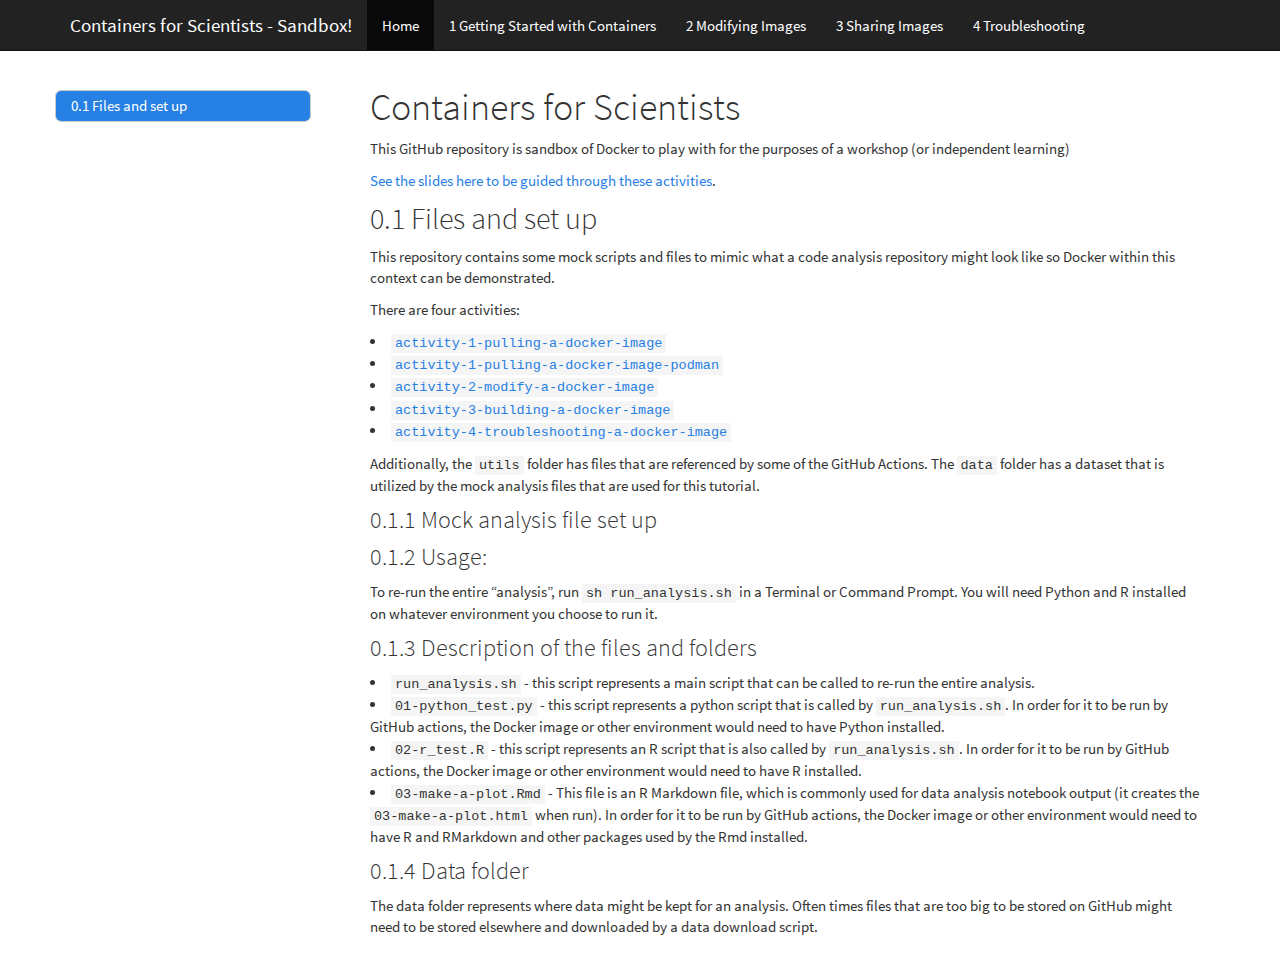
<file: docs/index.html>
<!DOCTYPE html>

<html>

<head>

<meta charset="utf-8" />
<meta name="generator" content="pandoc" />
<meta http-equiv="X-UA-Compatible" content="IE=EDGE" />




<title>Containers for Scientists</title>

<script src="site_libs/header-attrs-2.27.1/header-attrs.js"></script>
<script src="site_libs/jquery-3.6.0/jquery-3.6.0.min.js"></script>
<meta name="viewport" content="width=device-width, initial-scale=1" />
<link href="site_libs/bootstrap-3.3.5/css/cosmo.min.css" rel="stylesheet" />
<script src="site_libs/bootstrap-3.3.5/js/bootstrap.min.js"></script>
<script src="site_libs/bootstrap-3.3.5/shim/html5shiv.min.js"></script>
<script src="site_libs/bootstrap-3.3.5/shim/respond.min.js"></script>
<style>h1 {font-size: 34px;}
       h1.title {font-size: 38px;}
       h2 {font-size: 30px;}
       h3 {font-size: 24px;}
       h4 {font-size: 18px;}
       h5 {font-size: 16px;}
       h6 {font-size: 12px;}
       code {color: inherit; background-color: rgba(0, 0, 0, 0.04);}
       pre:not([class]) { background-color: white }</style>
<script src="site_libs/jqueryui-1.13.2/jquery-ui.min.js"></script>
<link href="site_libs/tocify-1.9.1/jquery.tocify.css" rel="stylesheet" />
<script src="site_libs/tocify-1.9.1/jquery.tocify.js"></script>
<script src="site_libs/navigation-1.1/tabsets.js"></script>
<link href="site_libs/highlightjs-9.12.0/textmate.css" rel="stylesheet" />
<script src="site_libs/highlightjs-9.12.0/highlight.js"></script>

<style type="text/css">
  code{white-space: pre-wrap;}
  span.smallcaps{font-variant: small-caps;}
  span.underline{text-decoration: underline;}
  div.column{display: inline-block; vertical-align: top; width: 50%;}
  div.hanging-indent{margin-left: 1.5em; text-indent: -1.5em;}
  ul.task-list{list-style: none;}
    </style>

<style type="text/css">code{white-space: pre;}</style>
<script type="text/javascript">
if (window.hljs) {
  hljs.configure({languages: []});
  hljs.initHighlightingOnLoad();
  if (document.readyState && document.readyState === "complete") {
    window.setTimeout(function() { hljs.initHighlighting(); }, 0);
  }
}
</script>






<link rel="stylesheet" href="style.css" type="text/css" />



<style type = "text/css">
.main-container {
  max-width: 940px;
  margin-left: auto;
  margin-right: auto;
}
img {
  max-width:100%;
}
.tabbed-pane {
  padding-top: 12px;
}
.html-widget {
  margin-bottom: 20px;
}
button.code-folding-btn:focus {
  outline: none;
}
summary {
  display: list-item;
}
details > summary > p:only-child {
  display: inline;
}
pre code {
  padding: 0;
}
</style>


<style type="text/css">
.dropdown-submenu {
  position: relative;
}
.dropdown-submenu>.dropdown-menu {
  top: 0;
  left: 100%;
  margin-top: -6px;
  margin-left: -1px;
  border-radius: 0 6px 6px 6px;
}
.dropdown-submenu:hover>.dropdown-menu {
  display: block;
}
.dropdown-submenu>a:after {
  display: block;
  content: " ";
  float: right;
  width: 0;
  height: 0;
  border-color: transparent;
  border-style: solid;
  border-width: 5px 0 5px 5px;
  border-left-color: #cccccc;
  margin-top: 5px;
  margin-right: -10px;
}
.dropdown-submenu:hover>a:after {
  border-left-color: #adb5bd;
}
.dropdown-submenu.pull-left {
  float: none;
}
.dropdown-submenu.pull-left>.dropdown-menu {
  left: -100%;
  margin-left: 10px;
  border-radius: 6px 0 6px 6px;
}
</style>

<script type="text/javascript">
// manage active state of menu based on current page
$(document).ready(function () {
  // active menu anchor
  href = window.location.pathname
  href = href.substr(href.lastIndexOf('/') + 1)
  if (href === "")
    href = "index.html";
  var menuAnchor = $('a[href="' + href + '"]');

  // mark the anchor link active (and if it's in a dropdown, also mark that active)
  var dropdown = menuAnchor.closest('li.dropdown');
  if (window.bootstrap) { // Bootstrap 4+
    menuAnchor.addClass('active');
    dropdown.find('> .dropdown-toggle').addClass('active');
  } else { // Bootstrap 3
    menuAnchor.parent().addClass('active');
    dropdown.addClass('active');
  }

  // Navbar adjustments
  var navHeight = $(".navbar").first().height() + 15;
  var style = document.createElement('style');
  var pt = "padding-top: " + navHeight + "px; ";
  var mt = "margin-top: -" + navHeight + "px; ";
  var css = "";
  // offset scroll position for anchor links (for fixed navbar)
  for (var i = 1; i <= 6; i++) {
    css += ".section h" + i + "{ " + pt + mt + "}\n";
  }
  style.innerHTML = "body {" + pt + "padding-bottom: 40px; }\n" + css;
  document.head.appendChild(style);
});
</script>

<!-- tabsets -->

<style type="text/css">
.tabset-dropdown > .nav-tabs {
  display: inline-table;
  max-height: 500px;
  min-height: 44px;
  overflow-y: auto;
  border: 1px solid #ddd;
  border-radius: 4px;
}

.tabset-dropdown > .nav-tabs > li.active:before, .tabset-dropdown > .nav-tabs.nav-tabs-open:before {
  content: "\e259";
  font-family: 'Glyphicons Halflings';
  display: inline-block;
  padding: 10px;
  border-right: 1px solid #ddd;
}

.tabset-dropdown > .nav-tabs.nav-tabs-open > li.active:before {
  content: "\e258";
  font-family: 'Glyphicons Halflings';
  border: none;
}

.tabset-dropdown > .nav-tabs > li.active {
  display: block;
}

.tabset-dropdown > .nav-tabs > li > a,
.tabset-dropdown > .nav-tabs > li > a:focus,
.tabset-dropdown > .nav-tabs > li > a:hover {
  border: none;
  display: inline-block;
  border-radius: 4px;
  background-color: transparent;
}

.tabset-dropdown > .nav-tabs.nav-tabs-open > li {
  display: block;
  float: none;
}

.tabset-dropdown > .nav-tabs > li {
  display: none;
}
</style>

<!-- code folding -->



<style type="text/css">

#TOC {
  margin: 25px 0px 20px 0px;
}
@media (max-width: 768px) {
#TOC {
  position: relative;
  width: 100%;
}
}

@media print {
.toc-content {
  /* see https://github.com/w3c/csswg-drafts/issues/4434 */
  float: right;
}
}

.toc-content {
  padding-left: 30px;
  padding-right: 40px;
}

div.main-container {
  max-width: 1200px;
}

div.tocify {
  width: 20%;
  max-width: 260px;
  max-height: 85%;
}

@media (min-width: 768px) and (max-width: 991px) {
  div.tocify {
    width: 25%;
  }
}

@media (max-width: 767px) {
  div.tocify {
    width: 100%;
    max-width: none;
  }
}

.tocify ul, .tocify li {
  line-height: 20px;
}

.tocify-subheader .tocify-item {
  font-size: 0.90em;
}

.tocify .list-group-item {
  border-radius: 0px;
}


</style>



</head>

<body>


<div class="container-fluid main-container">


<!-- setup 3col/9col grid for toc_float and main content  -->
<div class="row">
<div class="col-xs-12 col-sm-4 col-md-3">
<div id="TOC" class="tocify">
</div>
</div>

<div class="toc-content col-xs-12 col-sm-8 col-md-9">




<div class="navbar navbar-default  navbar-fixed-top" role="navigation">
  <div class="container">
    <div class="navbar-header">
      <button type="button" class="navbar-toggle collapsed" data-toggle="collapse" data-bs-toggle="collapse" data-target="#navbar" data-bs-target="#navbar">
        <span class="icon-bar"></span>
        <span class="icon-bar"></span>
        <span class="icon-bar"></span>
      </button>
      <a class="navbar-brand" href="index.html">Containers for Scientists - Sandbox!</a>
    </div>
    <div id="navbar" class="navbar-collapse collapse">
      <ul class="nav navbar-nav">
        <li>
  <a href="index.html">Home</a>
</li>
<li>
  <a href="activity-1-instructions.html">1 Getting Started with Containers</a>
</li>
<li>
  <a href="activity-2-instructions.html">2 Modifying Images</a>
</li>
<li>
  <a href="activity-3-instructions.html">3 Sharing Images</a>
</li>
<li>
  <a href="activity-4-instructions.html">4 Troubleshooting</a>
</li>
      </ul>
      <ul class="nav navbar-nav navbar-right">
        
      </ul>
    </div><!--/.nav-collapse -->
  </div><!--/.container -->
</div><!--/.navbar -->

<div id="header">



<h1 class="title toc-ignore">Containers for Scientists</h1>

</div>


<p>This GitHub repository is sandbox of Docker to play with for the
purposes of a workshop (or independent learning)</p>
<p><a
href="https://docs.google.com/presentation/d/1_SEn8VChlf8Iu1HglIvLrIykhfyIEXycIuWVLx5fKLA/edit#slide=id.g2ebd8828116_0_779">See
the slides here to be guided through these activities</a>.</p>
<div id="files-and-set-up" class="section level2" number="0.1">
<h2><span class="header-section-number">0.1</span> Files and set up</h2>
<p>This repository contains some mock scripts and files to mimic what a
code analysis repository might look like so Docker within this context
can be demonstrated.</p>
<p>There are four activities:</p>
<ul>
<li><a
href="https://hutchdatascience.org/containers-for-scientists-sandbox/activity-1-instructions.html"><code>activity-1-pulling-a-docker-image</code></a></li>
<li><a
href="https://hutchdatascience.org/containers-for-scientists-sandbox/activity-1-instructions-podman.html"><code>activity-1-pulling-a-docker-image-podman</code></a></li>
<li><a
href="https://hutchdatascience.org/containers-for-scientists-sandbox/activity-2-instructions.html"><code>activity-2-modify-a-docker-image</code></a></li>
<li><a
href="https://hutchdatascience.org/containers-for-scientists-sandbox/activity-3-instructions.html"><code>activity-3-building-a-docker-image</code></a></li>
<li><a
href="https://hutchdatascience.org/containers-for-scientists-sandbox/activity-4-instructions.html"><code>activity-4-troubleshooting-a-docker-image</code></a></li>
</ul>
<p>Additionally, the <code>utils</code> folder has files that are
referenced by some of the GitHub Actions. The <code>data</code> folder
has a dataset that is utilized by the mock analysis files that are used
for this tutorial.</p>
<div id="mock-analysis-file-set-up" class="section level3"
number="0.1.1">
<h3><span class="header-section-number">0.1.1</span> Mock analysis file
set up</h3>
</div>
<div id="usage" class="section level3" number="0.1.2">
<h3><span class="header-section-number">0.1.2</span> Usage:</h3>
<p>To re-run the entire “analysis”, run <code>sh run_analysis.sh</code>
in a Terminal or Command Prompt. You will need Python and R installed on
whatever environment you choose to run it.</p>
</div>
<div id="description-of-the-files-and-folders" class="section level3"
number="0.1.3">
<h3><span class="header-section-number">0.1.3</span> Description of the
files and folders</h3>
<ul>
<li><code>run_analysis.sh</code> - this script represents a main script
that can be called to re-run the entire analysis.</li>
<li><code>01-python_test.py</code> - this script represents a python
script that is called by <code>run_analysis.sh</code>. In order for it
to be run by GitHub actions, the Docker image or other environment would
need to have Python installed.</li>
<li><code>02-r_test.R</code> - this script represents an R script that
is also called by <code>run_analysis.sh</code>. In order for it to be
run by GitHub actions, the Docker image or other environment would need
to have R installed.</li>
<li><code>03-make-a-plot.Rmd</code> - This file is an R Markdown file,
which is commonly used for data analysis notebook output (it creates the
<code>03-make-a-plot.html</code> when run). In order for it to be run by
GitHub actions, the Docker image or other environment would need to have
R and RMarkdown and other packages used by the Rmd installed.</li>
</ul>
</div>
<div id="data-folder" class="section level3" number="0.1.4">
<h3><span class="header-section-number">0.1.4</span> Data folder</h3>
<p>The data folder represents where data might be kept for an analysis.
Often times files that are too big to be stored on GitHub might need to
be stored elsewhere and downloaded by a data download script.</p>
</div>
</div>



</div>
</div>

</div>

<script>

// add bootstrap table styles to pandoc tables
function bootstrapStylePandocTables() {
  $('tr.odd').parent('tbody').parent('table').addClass('table table-condensed');
}
$(document).ready(function () {
  bootstrapStylePandocTables();
});


</script>

<!-- tabsets -->

<script>
$(document).ready(function () {
  window.buildTabsets("TOC");
});

$(document).ready(function () {
  $('.tabset-dropdown > .nav-tabs > li').click(function () {
    $(this).parent().toggleClass('nav-tabs-open');
  });
});
</script>

<!-- code folding -->

<script>
$(document).ready(function ()  {

    // temporarily add toc-ignore selector to headers for the consistency with Pandoc
    $('.unlisted.unnumbered').addClass('toc-ignore')

    // move toc-ignore selectors from section div to header
    $('div.section.toc-ignore')
        .removeClass('toc-ignore')
        .children('h1,h2,h3,h4,h5').addClass('toc-ignore');

    // establish options
    var options = {
      selectors: "h1,h2,h3",
      theme: "bootstrap3",
      context: '.toc-content',
      hashGenerator: function (text) {
        return text.replace(/[.\\/?&!#<>]/g, '').replace(/\s/g, '_');
      },
      ignoreSelector: ".toc-ignore",
      scrollTo: 0
    };
    options.showAndHide = true;
    options.smoothScroll = true;

    // tocify
    var toc = $("#TOC").tocify(options).data("toc-tocify");
});
</script>

<!-- dynamically load mathjax for compatibility with self-contained -->
<script>
  (function () {
    var script = document.createElement("script");
    script.type = "text/javascript";
    script.src  = "https://mathjax.rstudio.com/latest/MathJax.js?config=TeX-AMS-MML_HTMLorMML";
    document.getElementsByTagName("head")[0].appendChild(script);
  })();
</script>

</body>
</html>
</file>
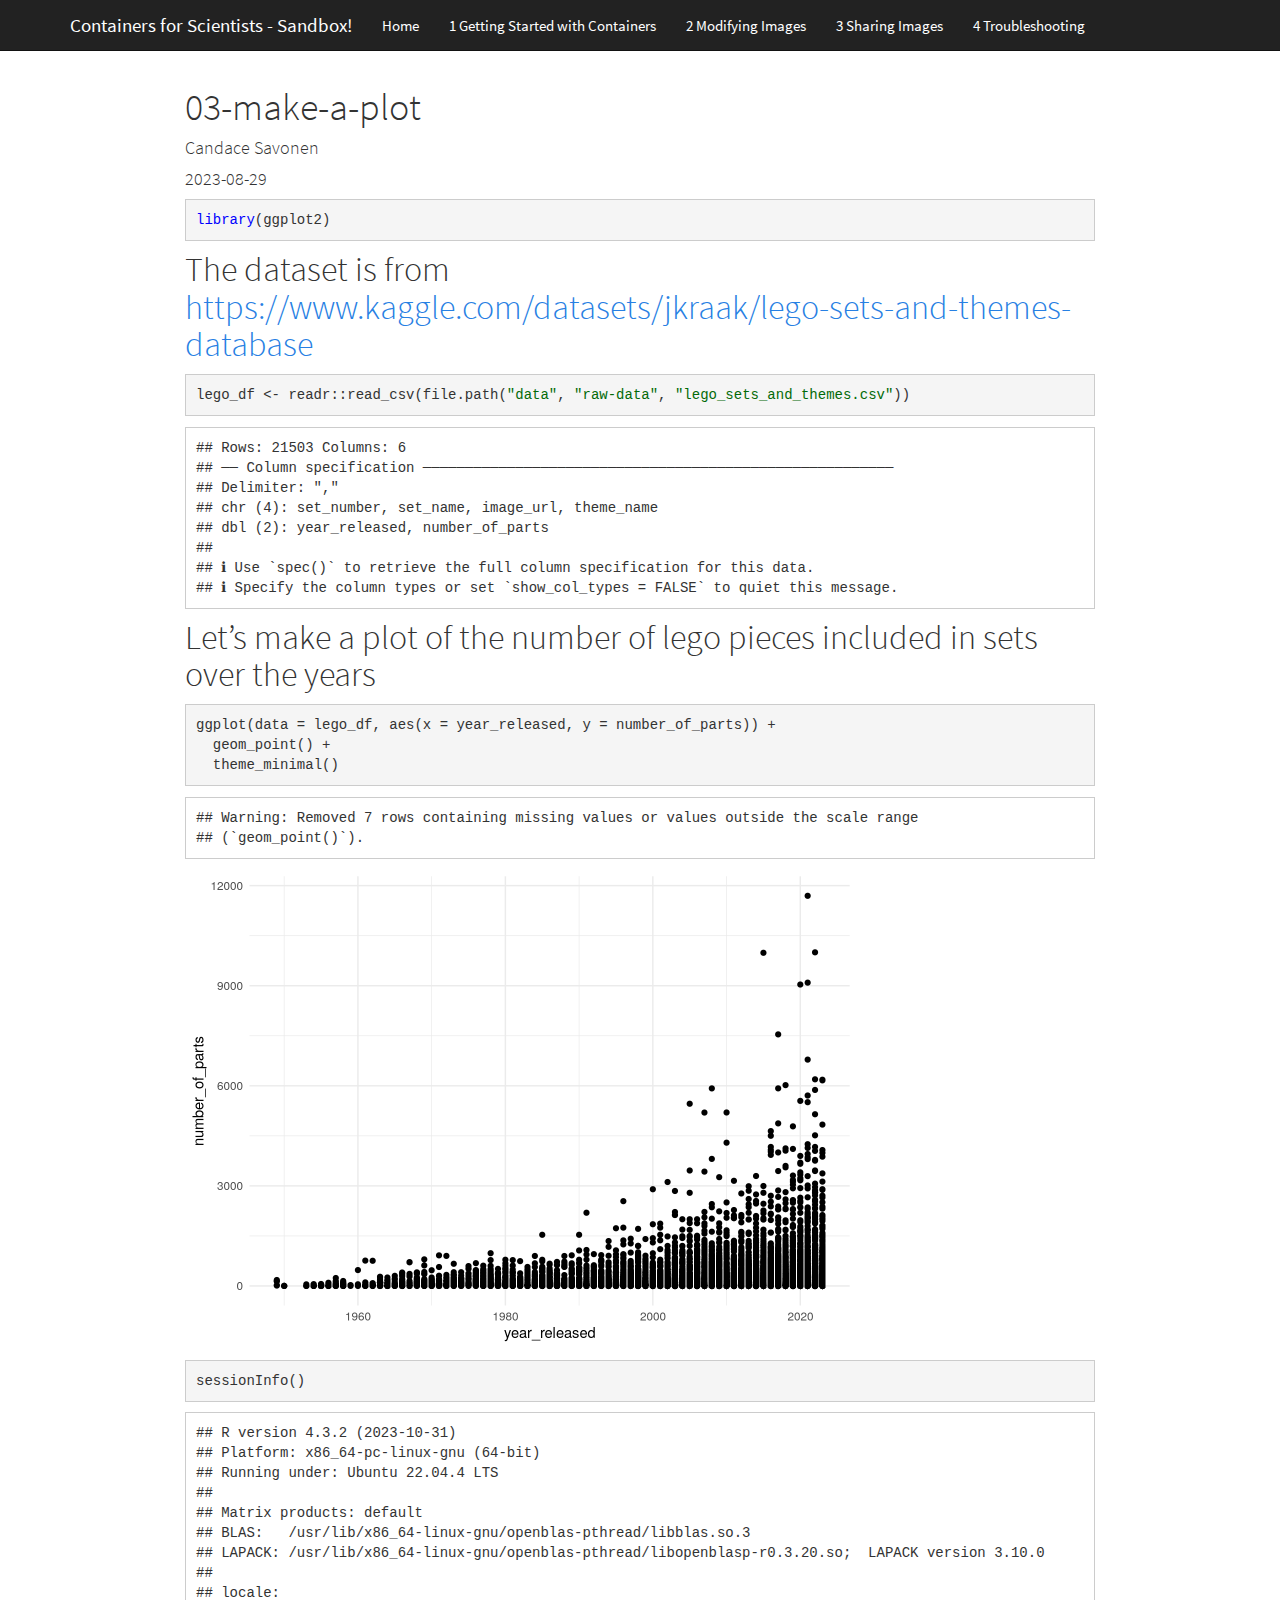
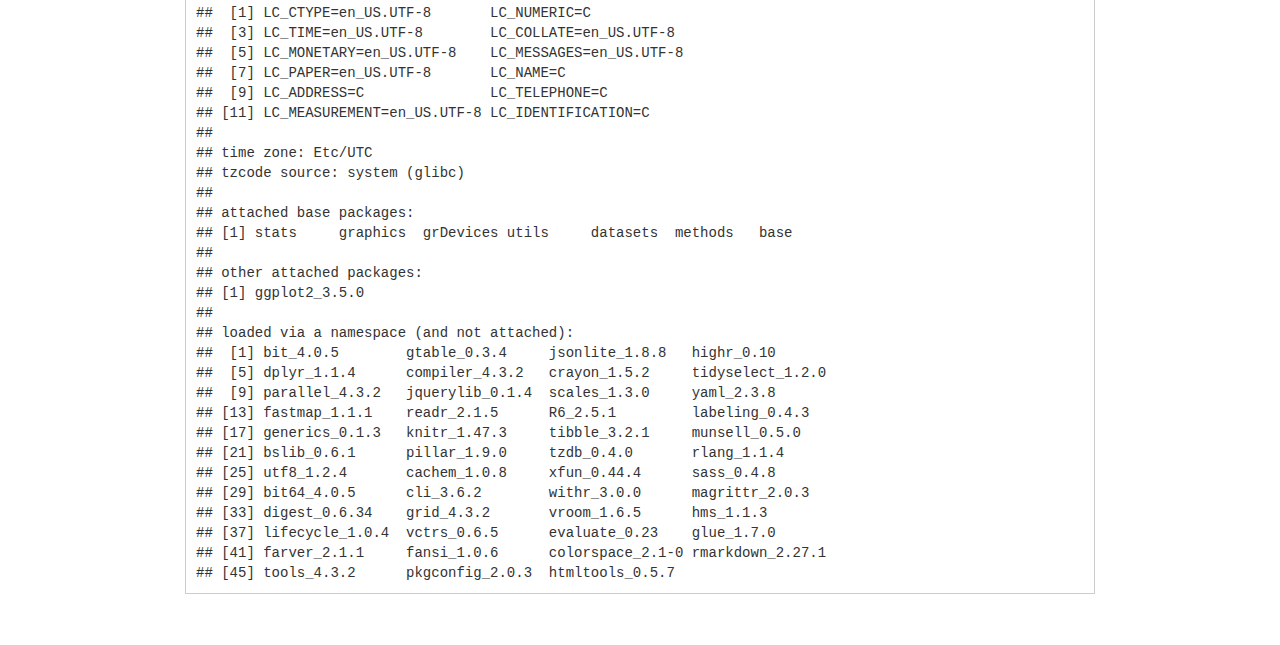
<file: docs/03-make-a-plot.html>
<!DOCTYPE html>

<html>

<head>

<meta charset="utf-8" />
<meta name="generator" content="pandoc" />
<meta http-equiv="X-UA-Compatible" content="IE=EDGE" />


<meta name="author" content="Candace Savonen" />

<meta name="date" content="2023-08-29" />

<title>03-make-a-plot</title>

<script src="site_libs/header-attrs-2.27.1/header-attrs.js"></script>
<script src="site_libs/jquery-3.6.0/jquery-3.6.0.min.js"></script>
<meta name="viewport" content="width=device-width, initial-scale=1" />
<link href="site_libs/bootstrap-3.3.5/css/cosmo.min.css" rel="stylesheet" />
<script src="site_libs/bootstrap-3.3.5/js/bootstrap.min.js"></script>
<script src="site_libs/bootstrap-3.3.5/shim/html5shiv.min.js"></script>
<script src="site_libs/bootstrap-3.3.5/shim/respond.min.js"></script>
<style>h1 {font-size: 34px;}
       h1.title {font-size: 38px;}
       h2 {font-size: 30px;}
       h3 {font-size: 24px;}
       h4 {font-size: 18px;}
       h5 {font-size: 16px;}
       h6 {font-size: 12px;}
       code {color: inherit; background-color: rgba(0, 0, 0, 0.04);}
       pre:not([class]) { background-color: white }</style>
<script src="site_libs/navigation-1.1/tabsets.js"></script>
<link href="site_libs/highlightjs-9.12.0/textmate.css" rel="stylesheet" />
<script src="site_libs/highlightjs-9.12.0/highlight.js"></script>

<style type="text/css">
  code{white-space: pre-wrap;}
  span.smallcaps{font-variant: small-caps;}
  span.underline{text-decoration: underline;}
  div.column{display: inline-block; vertical-align: top; width: 50%;}
  div.hanging-indent{margin-left: 1.5em; text-indent: -1.5em;}
  ul.task-list{list-style: none;}
    </style>

<style type="text/css">code{white-space: pre;}</style>
<script type="text/javascript">
if (window.hljs) {
  hljs.configure({languages: []});
  hljs.initHighlightingOnLoad();
  if (document.readyState && document.readyState === "complete") {
    window.setTimeout(function() { hljs.initHighlighting(); }, 0);
  }
}
</script>









<style type = "text/css">
.main-container {
  max-width: 940px;
  margin-left: auto;
  margin-right: auto;
}
img {
  max-width:100%;
}
.tabbed-pane {
  padding-top: 12px;
}
.html-widget {
  margin-bottom: 20px;
}
button.code-folding-btn:focus {
  outline: none;
}
summary {
  display: list-item;
}
details > summary > p:only-child {
  display: inline;
}
pre code {
  padding: 0;
}
</style>


<style type="text/css">
.dropdown-submenu {
  position: relative;
}
.dropdown-submenu>.dropdown-menu {
  top: 0;
  left: 100%;
  margin-top: -6px;
  margin-left: -1px;
  border-radius: 0 6px 6px 6px;
}
.dropdown-submenu:hover>.dropdown-menu {
  display: block;
}
.dropdown-submenu>a:after {
  display: block;
  content: " ";
  float: right;
  width: 0;
  height: 0;
  border-color: transparent;
  border-style: solid;
  border-width: 5px 0 5px 5px;
  border-left-color: #cccccc;
  margin-top: 5px;
  margin-right: -10px;
}
.dropdown-submenu:hover>a:after {
  border-left-color: #adb5bd;
}
.dropdown-submenu.pull-left {
  float: none;
}
.dropdown-submenu.pull-left>.dropdown-menu {
  left: -100%;
  margin-left: 10px;
  border-radius: 6px 0 6px 6px;
}
</style>

<script type="text/javascript">
// manage active state of menu based on current page
$(document).ready(function () {
  // active menu anchor
  href = window.location.pathname
  href = href.substr(href.lastIndexOf('/') + 1)
  if (href === "")
    href = "index.html";
  var menuAnchor = $('a[href="' + href + '"]');

  // mark the anchor link active (and if it's in a dropdown, also mark that active)
  var dropdown = menuAnchor.closest('li.dropdown');
  if (window.bootstrap) { // Bootstrap 4+
    menuAnchor.addClass('active');
    dropdown.find('> .dropdown-toggle').addClass('active');
  } else { // Bootstrap 3
    menuAnchor.parent().addClass('active');
    dropdown.addClass('active');
  }

  // Navbar adjustments
  var navHeight = $(".navbar").first().height() + 15;
  var style = document.createElement('style');
  var pt = "padding-top: " + navHeight + "px; ";
  var mt = "margin-top: -" + navHeight + "px; ";
  var css = "";
  // offset scroll position for anchor links (for fixed navbar)
  for (var i = 1; i <= 6; i++) {
    css += ".section h" + i + "{ " + pt + mt + "}\n";
  }
  style.innerHTML = "body {" + pt + "padding-bottom: 40px; }\n" + css;
  document.head.appendChild(style);
});
</script>

<!-- tabsets -->

<style type="text/css">
.tabset-dropdown > .nav-tabs {
  display: inline-table;
  max-height: 500px;
  min-height: 44px;
  overflow-y: auto;
  border: 1px solid #ddd;
  border-radius: 4px;
}

.tabset-dropdown > .nav-tabs > li.active:before, .tabset-dropdown > .nav-tabs.nav-tabs-open:before {
  content: "\e259";
  font-family: 'Glyphicons Halflings';
  display: inline-block;
  padding: 10px;
  border-right: 1px solid #ddd;
}

.tabset-dropdown > .nav-tabs.nav-tabs-open > li.active:before {
  content: "\e258";
  font-family: 'Glyphicons Halflings';
  border: none;
}

.tabset-dropdown > .nav-tabs > li.active {
  display: block;
}

.tabset-dropdown > .nav-tabs > li > a,
.tabset-dropdown > .nav-tabs > li > a:focus,
.tabset-dropdown > .nav-tabs > li > a:hover {
  border: none;
  display: inline-block;
  border-radius: 4px;
  background-color: transparent;
}

.tabset-dropdown > .nav-tabs.nav-tabs-open > li {
  display: block;
  float: none;
}

.tabset-dropdown > .nav-tabs > li {
  display: none;
}
</style>

<!-- code folding -->




</head>

<body>


<div class="container-fluid main-container">




<div class="navbar navbar-default  navbar-fixed-top" role="navigation">
  <div class="container">
    <div class="navbar-header">
      <button type="button" class="navbar-toggle collapsed" data-toggle="collapse" data-bs-toggle="collapse" data-target="#navbar" data-bs-target="#navbar">
        <span class="icon-bar"></span>
        <span class="icon-bar"></span>
        <span class="icon-bar"></span>
      </button>
      <a class="navbar-brand" href="index.html">Containers for Scientists - Sandbox!</a>
    </div>
    <div id="navbar" class="navbar-collapse collapse">
      <ul class="nav navbar-nav">
        <li>
  <a href="index.html">Home</a>
</li>
<li>
  <a href="activity-1-instructions.html">1 Getting Started with Containers</a>
</li>
<li>
  <a href="activity-2-instructions.html">2 Modifying Images</a>
</li>
<li>
  <a href="activity-3-instructions.html">3 Sharing Images</a>
</li>
<li>
  <a href="activity-4-instructions.html">4 Troubleshooting</a>
</li>
      </ul>
      <ul class="nav navbar-nav navbar-right">
        
      </ul>
    </div><!--/.nav-collapse -->
  </div><!--/.container -->
</div><!--/.navbar -->

<div id="header">



<h1 class="title toc-ignore">03-make-a-plot</h1>
<h4 class="author">Candace Savonen</h4>
<h4 class="date">2023-08-29</h4>

</div>


<pre class="r"><code>library(ggplot2)</code></pre>
<div
id="the-dataset-is-from-httpswww.kaggle.comdatasetsjkraaklego-sets-and-themes-database"
class="section level1">
<h1>The dataset is from <a
href="https://www.kaggle.com/datasets/jkraak/lego-sets-and-themes-database"
class="uri">https://www.kaggle.com/datasets/jkraak/lego-sets-and-themes-database</a></h1>
<pre class="r"><code>lego_df &lt;- readr::read_csv(file.path(&quot;data&quot;, &quot;raw-data&quot;, &quot;lego_sets_and_themes.csv&quot;))</code></pre>
<pre><code>## Rows: 21503 Columns: 6
## ── Column specification ────────────────────────────────────────────────────────
## Delimiter: &quot;,&quot;
## chr (4): set_number, set_name, image_url, theme_name
## dbl (2): year_released, number_of_parts
## 
## ℹ Use `spec()` to retrieve the full column specification for this data.
## ℹ Specify the column types or set `show_col_types = FALSE` to quiet this message.</code></pre>
</div>
<div
id="lets-make-a-plot-of-the-number-of-lego-pieces-included-in-sets-over-the-years"
class="section level1">
<h1>Let’s make a plot of the number of lego pieces included in sets over
the years</h1>
<pre class="r"><code>ggplot(data = lego_df, aes(x = year_released, y = number_of_parts)) +
  geom_point() +
  theme_minimal()</code></pre>
<pre><code>## Warning: Removed 7 rows containing missing values or values outside the scale range
## (`geom_point()`).</code></pre>
<p><img src="03-make-a-plot_files/figure-html/unnamed-chunk-3-1.png" width="672" /></p>
<pre class="r"><code>sessionInfo()</code></pre>
<pre><code>## R version 4.3.2 (2023-10-31)
## Platform: x86_64-pc-linux-gnu (64-bit)
## Running under: Ubuntu 22.04.4 LTS
## 
## Matrix products: default
## BLAS:   /usr/lib/x86_64-linux-gnu/openblas-pthread/libblas.so.3 
## LAPACK: /usr/lib/x86_64-linux-gnu/openblas-pthread/libopenblasp-r0.3.20.so;  LAPACK version 3.10.0
## 
## locale:
##  [1] LC_CTYPE=en_US.UTF-8       LC_NUMERIC=C              
##  [3] LC_TIME=en_US.UTF-8        LC_COLLATE=en_US.UTF-8    
##  [5] LC_MONETARY=en_US.UTF-8    LC_MESSAGES=en_US.UTF-8   
##  [7] LC_PAPER=en_US.UTF-8       LC_NAME=C                 
##  [9] LC_ADDRESS=C               LC_TELEPHONE=C            
## [11] LC_MEASUREMENT=en_US.UTF-8 LC_IDENTIFICATION=C       
## 
## time zone: Etc/UTC
## tzcode source: system (glibc)
## 
## attached base packages:
## [1] stats     graphics  grDevices utils     datasets  methods   base     
## 
## other attached packages:
## [1] ggplot2_3.5.0
## 
## loaded via a namespace (and not attached):
##  [1] bit_4.0.5        gtable_0.3.4     jsonlite_1.8.8   highr_0.10      
##  [5] dplyr_1.1.4      compiler_4.3.2   crayon_1.5.2     tidyselect_1.2.0
##  [9] parallel_4.3.2   jquerylib_0.1.4  scales_1.3.0     yaml_2.3.8      
## [13] fastmap_1.1.1    readr_2.1.5      R6_2.5.1         labeling_0.4.3  
## [17] generics_0.1.3   knitr_1.47.3     tibble_3.2.1     munsell_0.5.0   
## [21] bslib_0.6.1      pillar_1.9.0     tzdb_0.4.0       rlang_1.1.4     
## [25] utf8_1.2.4       cachem_1.0.8     xfun_0.44.4      sass_0.4.8      
## [29] bit64_4.0.5      cli_3.6.2        withr_3.0.0      magrittr_2.0.3  
## [33] digest_0.6.34    grid_4.3.2       vroom_1.6.5      hms_1.1.3       
## [37] lifecycle_1.0.4  vctrs_0.6.5      evaluate_0.23    glue_1.7.0      
## [41] farver_2.1.1     fansi_1.0.6      colorspace_2.1-0 rmarkdown_2.27.1
## [45] tools_4.3.2      pkgconfig_2.0.3  htmltools_0.5.7</code></pre>
</div>




</div>

<script>

// add bootstrap table styles to pandoc tables
function bootstrapStylePandocTables() {
  $('tr.odd').parent('tbody').parent('table').addClass('table table-condensed');
}
$(document).ready(function () {
  bootstrapStylePandocTables();
});


</script>

<!-- tabsets -->

<script>
$(document).ready(function () {
  window.buildTabsets("TOC");
});

$(document).ready(function () {
  $('.tabset-dropdown > .nav-tabs > li').click(function () {
    $(this).parent().toggleClass('nav-tabs-open');
  });
});
</script>

<!-- code folding -->


<!-- dynamically load mathjax for compatibility with self-contained -->
<script>
  (function () {
    var script = document.createElement("script");
    script.type = "text/javascript";
    script.src  = "https://mathjax.rstudio.com/latest/MathJax.js?config=TeX-AMS-MML_HTMLorMML";
    document.getElementsByTagName("head")[0].appendChild(script);
  })();
</script>

</body>
</html>
</file>
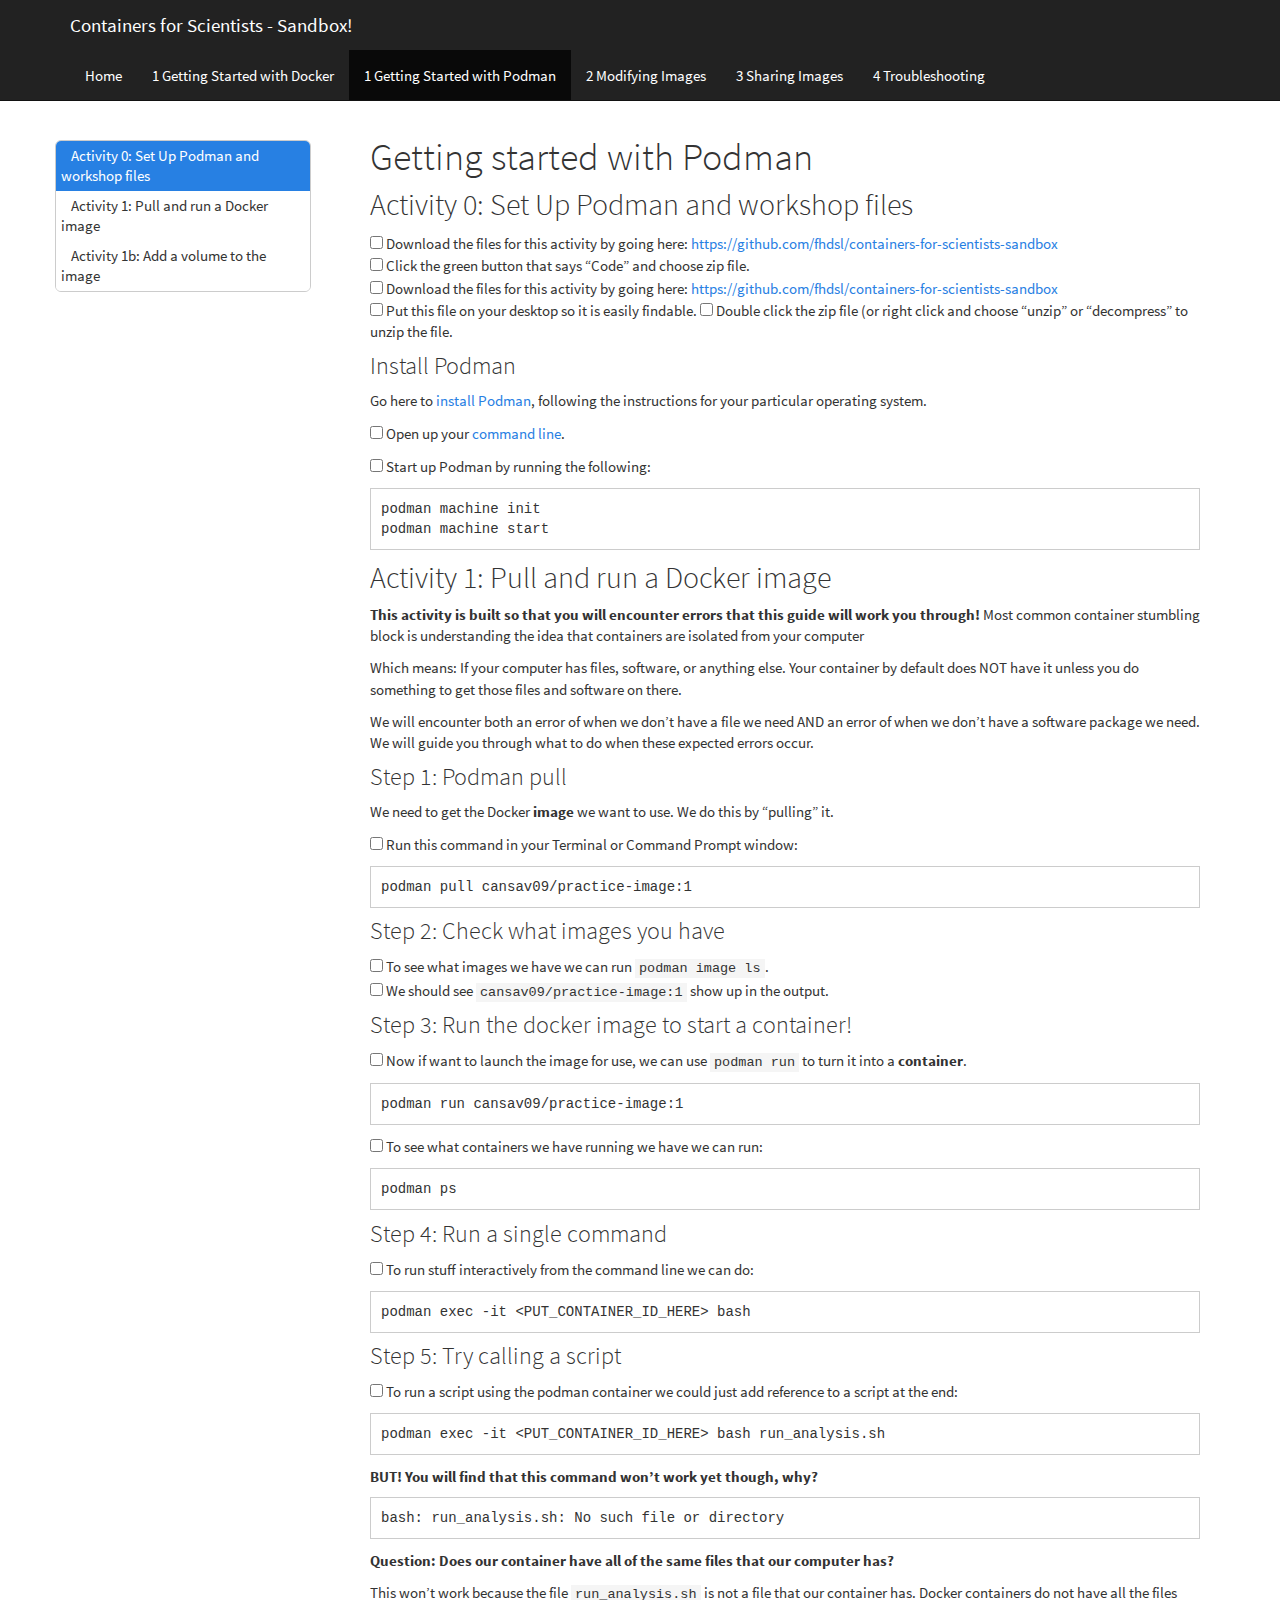
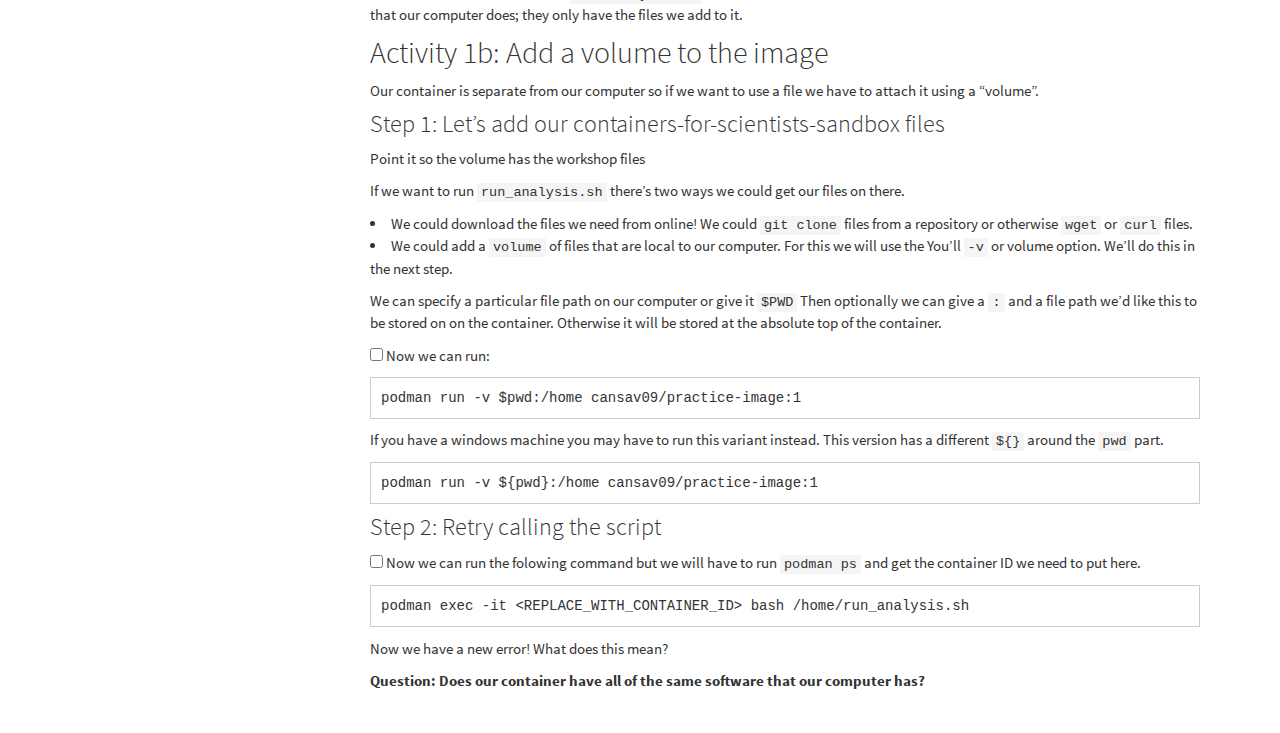
<file: docs/activity-1-instructions-podman.html>
<!DOCTYPE html>

<html>

<head>

<meta charset="utf-8" />
<meta name="generator" content="pandoc" />
<meta http-equiv="X-UA-Compatible" content="IE=EDGE" />




<title>Getting started with Podman</title>

<script src="site_libs/header-attrs-2.27.1/header-attrs.js"></script>
<script src="site_libs/jquery-3.6.0/jquery-3.6.0.min.js"></script>
<meta name="viewport" content="width=device-width, initial-scale=1" />
<link href="site_libs/bootstrap-3.3.5/css/cosmo.min.css" rel="stylesheet" />
<script src="site_libs/bootstrap-3.3.5/js/bootstrap.min.js"></script>
<script src="site_libs/bootstrap-3.3.5/shim/html5shiv.min.js"></script>
<script src="site_libs/bootstrap-3.3.5/shim/respond.min.js"></script>
<style>h1 {font-size: 34px;}
       h1.title {font-size: 38px;}
       h2 {font-size: 30px;}
       h3 {font-size: 24px;}
       h4 {font-size: 18px;}
       h5 {font-size: 16px;}
       h6 {font-size: 12px;}
       code {color: inherit; background-color: rgba(0, 0, 0, 0.04);}
       pre:not([class]) { background-color: white }</style>
<script src="site_libs/jqueryui-1.13.2/jquery-ui.min.js"></script>
<link href="site_libs/tocify-1.9.1/jquery.tocify.css" rel="stylesheet" />
<script src="site_libs/tocify-1.9.1/jquery.tocify.js"></script>
<script src="site_libs/navigation-1.1/tabsets.js"></script>
<link href="site_libs/highlightjs-9.12.0/textmate.css" rel="stylesheet" />
<script src="site_libs/highlightjs-9.12.0/highlight.js"></script>

<style type="text/css">
  code{white-space: pre-wrap;}
  span.smallcaps{font-variant: small-caps;}
  span.underline{text-decoration: underline;}
  div.column{display: inline-block; vertical-align: top; width: 50%;}
  div.hanging-indent{margin-left: 1.5em; text-indent: -1.5em;}
  ul.task-list{list-style: none;}
    </style>

<style type="text/css">code{white-space: pre;}</style>
<script type="text/javascript">
if (window.hljs) {
  hljs.configure({languages: []});
  hljs.initHighlightingOnLoad();
  if (document.readyState && document.readyState === "complete") {
    window.setTimeout(function() { hljs.initHighlighting(); }, 0);
  }
}
</script>






<link rel="stylesheet" href="style.css" type="text/css" />



<style type = "text/css">
.main-container {
  max-width: 940px;
  margin-left: auto;
  margin-right: auto;
}
img {
  max-width:100%;
}
.tabbed-pane {
  padding-top: 12px;
}
.html-widget {
  margin-bottom: 20px;
}
button.code-folding-btn:focus {
  outline: none;
}
summary {
  display: list-item;
}
details > summary > p:only-child {
  display: inline;
}
pre code {
  padding: 0;
}
</style>


<style type="text/css">
.dropdown-submenu {
  position: relative;
}
.dropdown-submenu>.dropdown-menu {
  top: 0;
  left: 100%;
  margin-top: -6px;
  margin-left: -1px;
  border-radius: 0 6px 6px 6px;
}
.dropdown-submenu:hover>.dropdown-menu {
  display: block;
}
.dropdown-submenu>a:after {
  display: block;
  content: " ";
  float: right;
  width: 0;
  height: 0;
  border-color: transparent;
  border-style: solid;
  border-width: 5px 0 5px 5px;
  border-left-color: #cccccc;
  margin-top: 5px;
  margin-right: -10px;
}
.dropdown-submenu:hover>a:after {
  border-left-color: #adb5bd;
}
.dropdown-submenu.pull-left {
  float: none;
}
.dropdown-submenu.pull-left>.dropdown-menu {
  left: -100%;
  margin-left: 10px;
  border-radius: 6px 0 6px 6px;
}
</style>

<script type="text/javascript">
// manage active state of menu based on current page
$(document).ready(function () {
  // active menu anchor
  href = window.location.pathname
  href = href.substr(href.lastIndexOf('/') + 1)
  if (href === "")
    href = "index.html";
  var menuAnchor = $('a[href="' + href + '"]');

  // mark the anchor link active (and if it's in a dropdown, also mark that active)
  var dropdown = menuAnchor.closest('li.dropdown');
  if (window.bootstrap) { // Bootstrap 4+
    menuAnchor.addClass('active');
    dropdown.find('> .dropdown-toggle').addClass('active');
  } else { // Bootstrap 3
    menuAnchor.parent().addClass('active');
    dropdown.addClass('active');
  }

  // Navbar adjustments
  var navHeight = $(".navbar").first().height() + 15;
  var style = document.createElement('style');
  var pt = "padding-top: " + navHeight + "px; ";
  var mt = "margin-top: -" + navHeight + "px; ";
  var css = "";
  // offset scroll position for anchor links (for fixed navbar)
  for (var i = 1; i <= 6; i++) {
    css += ".section h" + i + "{ " + pt + mt + "}\n";
  }
  style.innerHTML = "body {" + pt + "padding-bottom: 40px; }\n" + css;
  document.head.appendChild(style);
});
</script>

<!-- tabsets -->

<style type="text/css">
.tabset-dropdown > .nav-tabs {
  display: inline-table;
  max-height: 500px;
  min-height: 44px;
  overflow-y: auto;
  border: 1px solid #ddd;
  border-radius: 4px;
}

.tabset-dropdown > .nav-tabs > li.active:before, .tabset-dropdown > .nav-tabs.nav-tabs-open:before {
  content: "\e259";
  font-family: 'Glyphicons Halflings';
  display: inline-block;
  padding: 10px;
  border-right: 1px solid #ddd;
}

.tabset-dropdown > .nav-tabs.nav-tabs-open > li.active:before {
  content: "\e258";
  font-family: 'Glyphicons Halflings';
  border: none;
}

.tabset-dropdown > .nav-tabs > li.active {
  display: block;
}

.tabset-dropdown > .nav-tabs > li > a,
.tabset-dropdown > .nav-tabs > li > a:focus,
.tabset-dropdown > .nav-tabs > li > a:hover {
  border: none;
  display: inline-block;
  border-radius: 4px;
  background-color: transparent;
}

.tabset-dropdown > .nav-tabs.nav-tabs-open > li {
  display: block;
  float: none;
}

.tabset-dropdown > .nav-tabs > li {
  display: none;
}
</style>

<!-- code folding -->



<style type="text/css">

#TOC {
  margin: 25px 0px 20px 0px;
}
@media (max-width: 768px) {
#TOC {
  position: relative;
  width: 100%;
}
}

@media print {
.toc-content {
  /* see https://github.com/w3c/csswg-drafts/issues/4434 */
  float: right;
}
}

.toc-content {
  padding-left: 30px;
  padding-right: 40px;
}

div.main-container {
  max-width: 1200px;
}

div.tocify {
  width: 20%;
  max-width: 260px;
  max-height: 85%;
}

@media (min-width: 768px) and (max-width: 991px) {
  div.tocify {
    width: 25%;
  }
}

@media (max-width: 767px) {
  div.tocify {
    width: 100%;
    max-width: none;
  }
}

.tocify ul, .tocify li {
  line-height: 20px;
}

.tocify-subheader .tocify-item {
  font-size: 0.90em;
}

.tocify .list-group-item {
  border-radius: 0px;
}


</style>



</head>

<body>


<div class="container-fluid main-container">


<!-- setup 3col/9col grid for toc_float and main content  -->
<div class="row">
<div class="col-xs-12 col-sm-4 col-md-3">
<div id="TOC" class="tocify">
</div>
</div>

<div class="toc-content col-xs-12 col-sm-8 col-md-9">




<div class="navbar navbar-default  navbar-fixed-top" role="navigation">
  <div class="container">
    <div class="navbar-header">
      <button type="button" class="navbar-toggle collapsed" data-toggle="collapse" data-bs-toggle="collapse" data-target="#navbar" data-bs-target="#navbar">
        <span class="icon-bar"></span>
        <span class="icon-bar"></span>
        <span class="icon-bar"></span>
      </button>
      <a class="navbar-brand" href="index.html">Containers for Scientists - Sandbox!</a>
    </div>
    <div id="navbar" class="navbar-collapse collapse">
      <ul class="nav navbar-nav">
        <li>
  <a href="index.html">Home</a>
</li>
<li>
  <a href="activity-1-instructions.html">1 Getting Started with Docker</a>
</li>
<li>
  <a href="activity-1-instructions-podman.html">1 Getting Started with Podman</a>
</li>
<li>
  <a href="activity-2-instructions.html">2 Modifying Images</a>
</li>
<li>
  <a href="activity-4-instructions.html">3 Sharing Images</a>
</li>
<li>
  <a href="activity-4-instructions.html">4 Troubleshooting</a>
</li>
      </ul>
      <ul class="nav navbar-nav navbar-right">
        
      </ul>
    </div><!--/.nav-collapse -->
  </div><!--/.container -->
</div><!--/.navbar -->

<div id="header">



<h1 class="title toc-ignore">Getting started with Podman</h1>

</div>


<div id="activity-0-set-up-podman-and-workshop-files"
class="section level2">
<h2>Activity 0: Set Up Podman and workshop files</h2>
<p><input type="checkbox"> Download the files for this activity by going
here: <a
href="https://github.com/fhdsl/containers-for-scientists-sandbox"
class="uri">https://github.com/fhdsl/containers-for-scientists-sandbox</a><br />
<input type="checkbox"> Click the green button that says “Code” and
choose zip file.<br />
<input type="checkbox"> Download the files for this activity by going
here: <a
href="https://github.com/fhdsl/containers-for-scientists-sandbox"
class="uri">https://github.com/fhdsl/containers-for-scientists-sandbox</a><br />
<input type="checkbox"> Put this file on your desktop so it is easily
findable. <input type="checkbox"> Double click the zip file (or right
click and choose “unzip” or “decompress” to unzip the file.</p>
<div id="install-podman" class="section level3">
<h3>Install Podman</h3>
<p>Go here to <a href="https://podman.io/docs/installation">install
Podman</a>, following the instructions for your particular operating
system.</p>
<p><input type="checkbox"> Open up your <a
href="https://towardsdatascience.com/a-quick-guide-to-using-command-line-terminal-96815b97b955">command
line</a>.</p>
<p><input type="checkbox"> Start up Podman by running the following:</p>
<pre><code>podman machine init
podman machine start</code></pre>
</div>
</div>
<div id="activity-1-pull-and-run-a-docker-image" class="section level2">
<h2>Activity 1: Pull and run a Docker image</h2>
<p><strong>This activity is built so that you will encounter errors that
this guide will work you through!</strong> Most common container
stumbling block is understanding the idea that containers are isolated
from your computer</p>
<p>Which means: If your computer has files, software, or anything else.
Your container by default does NOT have it unless you do something to
get those files and software on there.</p>
<p>We will encounter both an error of when we don’t have a file we need
AND an error of when we don’t have a software package we need. We will
guide you through what to do when these expected errors occur.</p>
<div id="step-1-podman-pull" class="section level3">
<h3>Step 1: Podman pull</h3>
<p>We need to get the Docker <strong>image</strong> we want to use. We
do this by “pulling” it.</p>
<p><input type="checkbox"> Run this command in your Terminal or Command
Prompt window:</p>
<pre><code>podman pull cansav09/practice-image:1</code></pre>
</div>
<div id="step-2-check-what-images-you-have" class="section level3">
<h3>Step 2: Check what images you have</h3>
<p><input type="checkbox"> To see what images we have we can run
<code>podman image ls</code>.<br />
<input type="checkbox"> We should see
<code>cansav09/practice-image:1</code> show up in the output.</p>
</div>
<div id="step-3-run-the-docker-image-to-start-a-container"
class="section level3">
<h3>Step 3: Run the docker image to start a container!</h3>
<p><input type="checkbox"> Now if want to launch the image for use, we
can use <code>podman run</code> to turn it into a
<strong>container</strong>.</p>
<pre><code>podman run cansav09/practice-image:1</code></pre>
<p><input type="checkbox"> To see what containers we have running we
have we can run:</p>
<pre><code>podman ps</code></pre>
</div>
<div id="step-4-run-a-single-command" class="section level3">
<h3>Step 4: Run a single command</h3>
<p><input type="checkbox"> To run stuff interactively from the command
line we can do:</p>
<pre><code>podman exec -it &lt;PUT_CONTAINER_ID_HERE&gt; bash</code></pre>
</div>
<div id="step-5-try-calling-a-script" class="section level3">
<h3>Step 5: Try calling a script</h3>
<p><input type="checkbox"> To run a script using the podman container we
could just add reference to a script at the end:</p>
<pre><code>podman exec -it &lt;PUT_CONTAINER_ID_HERE&gt; bash run_analysis.sh</code></pre>
<p><strong>BUT! You will find that this command won’t work yet though,
why?</strong></p>
<pre><code>bash: run_analysis.sh: No such file or directory</code></pre>
<p><strong>Question: Does our container have all of the same files that
our computer has?</strong></p>
<p>This won’t work because the file <code>run_analysis.sh</code> is not
a file that our container has. Docker containers do not have all the
files that our computer does; they only have the files we add to it.</p>
</div>
</div>
<div id="activity-1b-add-a-volume-to-the-image" class="section level2">
<h2>Activity 1b: Add a volume to the image</h2>
<p>Our container is separate from our computer so if we want to use a
file we have to attach it using a “volume”.</p>
<div id="step-1-lets-add-our-containers-for-scientists-sandbox-files"
class="section level3">
<h3>Step 1: Let’s add our containers-for-scientists-sandbox files</h3>
<p>Point it so the volume has the workshop files</p>
<p>If we want to run <code>run_analysis.sh</code> there’s two ways we
could get our files on there.</p>
<ul>
<li>We could download the files we need from online! We could
<code>git clone</code> files from a repository or otherwise
<code>wget</code> or <code>curl</code> files.</li>
<li>We could add a <code>volume</code> of files that are local to our
computer. For this we will use the You’ll <code>-v</code> or volume
option. We’ll do this in the next step.</li>
</ul>
<p>We can specify a particular file path on our computer or give it
<code>$PWD</code> Then optionally we can give a <code>:</code> and a
file path we’d like this to be stored on on the container. Otherwise it
will be stored at the absolute top of the container.</p>
<p><input type="checkbox"> Now we can run:</p>
<pre><code>podman run -v $pwd:/home cansav09/practice-image:1</code></pre>
<p>If you have a windows machine you may have to run this variant
instead. This version has a different <code>${}</code> around the
<code>pwd</code> part.</p>
<pre><code>podman run -v ${pwd}:/home cansav09/practice-image:1</code></pre>
</div>
<div id="step-2-retry-calling-the-script" class="section level3">
<h3>Step 2: Retry calling the script</h3>
<p><input type="checkbox"> Now we can run the folowing command but we
will have to run <code>podman ps</code> and get the container ID we need
to put here.</p>
<pre><code>podman exec -it &lt;REPLACE_WITH_CONTAINER_ID&gt; bash /home/run_analysis.sh</code></pre>
<p>Now we have a new error! What does this mean?</p>
<p><strong>Question: Does our container have all of the same software
that our computer has?</strong></p>
</div>
</div>



</div>
</div>

</div>

<script>

// add bootstrap table styles to pandoc tables
function bootstrapStylePandocTables() {
  $('tr.odd').parent('tbody').parent('table').addClass('table table-condensed');
}
$(document).ready(function () {
  bootstrapStylePandocTables();
});


</script>

<!-- tabsets -->

<script>
$(document).ready(function () {
  window.buildTabsets("TOC");
});

$(document).ready(function () {
  $('.tabset-dropdown > .nav-tabs > li').click(function () {
    $(this).parent().toggleClass('nav-tabs-open');
  });
});
</script>

<!-- code folding -->

<script>
$(document).ready(function ()  {

    // temporarily add toc-ignore selector to headers for the consistency with Pandoc
    $('.unlisted.unnumbered').addClass('toc-ignore')

    // move toc-ignore selectors from section div to header
    $('div.section.toc-ignore')
        .removeClass('toc-ignore')
        .children('h1,h2,h3,h4,h5').addClass('toc-ignore');

    // establish options
    var options = {
      selectors: "h1,h2,h3",
      theme: "bootstrap3",
      context: '.toc-content',
      hashGenerator: function (text) {
        return text.replace(/[.\\/?&!#<>]/g, '').replace(/\s/g, '_');
      },
      ignoreSelector: ".toc-ignore",
      scrollTo: 0
    };
    options.showAndHide = true;
    options.smoothScroll = true;

    // tocify
    var toc = $("#TOC").tocify(options).data("toc-tocify");
});
</script>

<!-- dynamically load mathjax for compatibility with self-contained -->
<script>
  (function () {
    var script = document.createElement("script");
    script.type = "text/javascript";
    script.src  = "https://mathjax.rstudio.com/latest/MathJax.js?config=TeX-AMS-MML_HTMLorMML";
    document.getElementsByTagName("head")[0].appendChild(script);
  })();
</script>

</body>
</html>
</file>
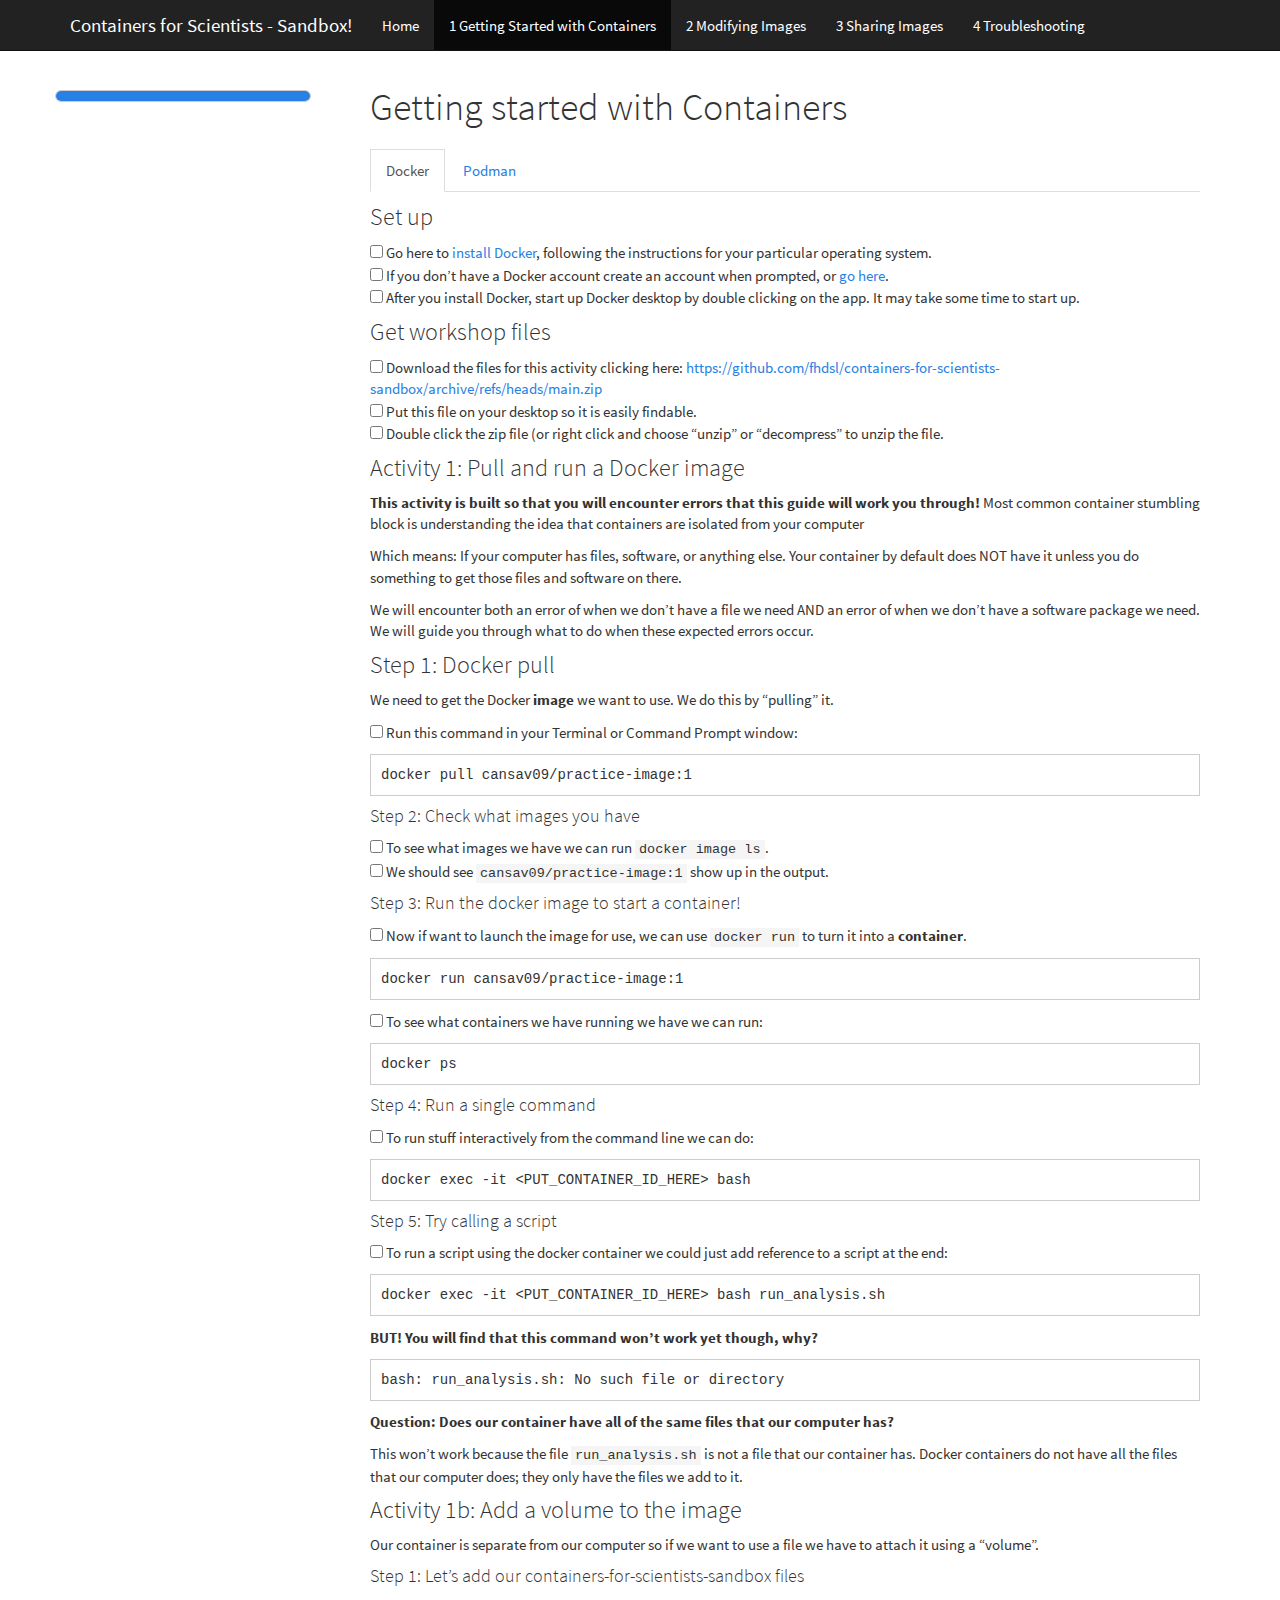
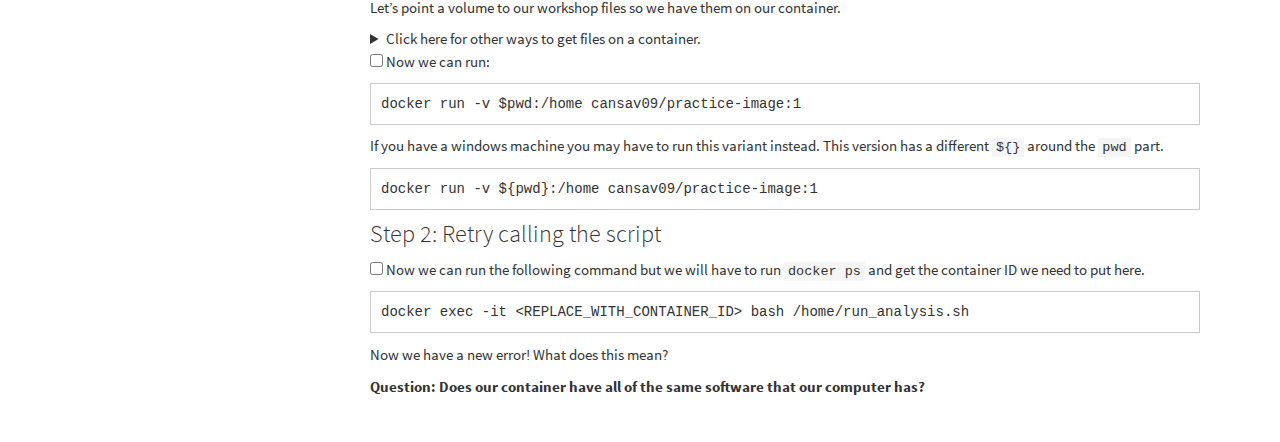
<file: docs/activity-1-instructions.html>
<!DOCTYPE html>

<html>

<head>

<meta charset="utf-8" />
<meta name="generator" content="pandoc" />
<meta http-equiv="X-UA-Compatible" content="IE=EDGE" />




<title>Getting started with Containers</title>

<script src="site_libs/header-attrs-2.27.1/header-attrs.js"></script>
<script src="site_libs/jquery-3.6.0/jquery-3.6.0.min.js"></script>
<meta name="viewport" content="width=device-width, initial-scale=1" />
<link href="site_libs/bootstrap-3.3.5/css/cosmo.min.css" rel="stylesheet" />
<script src="site_libs/bootstrap-3.3.5/js/bootstrap.min.js"></script>
<script src="site_libs/bootstrap-3.3.5/shim/html5shiv.min.js"></script>
<script src="site_libs/bootstrap-3.3.5/shim/respond.min.js"></script>
<style>h1 {font-size: 34px;}
       h1.title {font-size: 38px;}
       h2 {font-size: 30px;}
       h3 {font-size: 24px;}
       h4 {font-size: 18px;}
       h5 {font-size: 16px;}
       h6 {font-size: 12px;}
       code {color: inherit; background-color: rgba(0, 0, 0, 0.04);}
       pre:not([class]) { background-color: white }</style>
<script src="site_libs/jqueryui-1.13.2/jquery-ui.min.js"></script>
<link href="site_libs/tocify-1.9.1/jquery.tocify.css" rel="stylesheet" />
<script src="site_libs/tocify-1.9.1/jquery.tocify.js"></script>
<script src="site_libs/navigation-1.1/tabsets.js"></script>
<link href="site_libs/highlightjs-9.12.0/textmate.css" rel="stylesheet" />
<script src="site_libs/highlightjs-9.12.0/highlight.js"></script>

<style type="text/css">
  code{white-space: pre-wrap;}
  span.smallcaps{font-variant: small-caps;}
  span.underline{text-decoration: underline;}
  div.column{display: inline-block; vertical-align: top; width: 50%;}
  div.hanging-indent{margin-left: 1.5em; text-indent: -1.5em;}
  ul.task-list{list-style: none;}
    </style>

<style type="text/css">code{white-space: pre;}</style>
<script type="text/javascript">
if (window.hljs) {
  hljs.configure({languages: []});
  hljs.initHighlightingOnLoad();
  if (document.readyState && document.readyState === "complete") {
    window.setTimeout(function() { hljs.initHighlighting(); }, 0);
  }
}
</script>






<link rel="stylesheet" href="style.css" type="text/css" />



<style type = "text/css">
.main-container {
  max-width: 940px;
  margin-left: auto;
  margin-right: auto;
}
img {
  max-width:100%;
}
.tabbed-pane {
  padding-top: 12px;
}
.html-widget {
  margin-bottom: 20px;
}
button.code-folding-btn:focus {
  outline: none;
}
summary {
  display: list-item;
}
details > summary > p:only-child {
  display: inline;
}
pre code {
  padding: 0;
}
</style>


<style type="text/css">
.dropdown-submenu {
  position: relative;
}
.dropdown-submenu>.dropdown-menu {
  top: 0;
  left: 100%;
  margin-top: -6px;
  margin-left: -1px;
  border-radius: 0 6px 6px 6px;
}
.dropdown-submenu:hover>.dropdown-menu {
  display: block;
}
.dropdown-submenu>a:after {
  display: block;
  content: " ";
  float: right;
  width: 0;
  height: 0;
  border-color: transparent;
  border-style: solid;
  border-width: 5px 0 5px 5px;
  border-left-color: #cccccc;
  margin-top: 5px;
  margin-right: -10px;
}
.dropdown-submenu:hover>a:after {
  border-left-color: #adb5bd;
}
.dropdown-submenu.pull-left {
  float: none;
}
.dropdown-submenu.pull-left>.dropdown-menu {
  left: -100%;
  margin-left: 10px;
  border-radius: 6px 0 6px 6px;
}
</style>

<script type="text/javascript">
// manage active state of menu based on current page
$(document).ready(function () {
  // active menu anchor
  href = window.location.pathname
  href = href.substr(href.lastIndexOf('/') + 1)
  if (href === "")
    href = "index.html";
  var menuAnchor = $('a[href="' + href + '"]');

  // mark the anchor link active (and if it's in a dropdown, also mark that active)
  var dropdown = menuAnchor.closest('li.dropdown');
  if (window.bootstrap) { // Bootstrap 4+
    menuAnchor.addClass('active');
    dropdown.find('> .dropdown-toggle').addClass('active');
  } else { // Bootstrap 3
    menuAnchor.parent().addClass('active');
    dropdown.addClass('active');
  }

  // Navbar adjustments
  var navHeight = $(".navbar").first().height() + 15;
  var style = document.createElement('style');
  var pt = "padding-top: " + navHeight + "px; ";
  var mt = "margin-top: -" + navHeight + "px; ";
  var css = "";
  // offset scroll position for anchor links (for fixed navbar)
  for (var i = 1; i <= 6; i++) {
    css += ".section h" + i + "{ " + pt + mt + "}\n";
  }
  style.innerHTML = "body {" + pt + "padding-bottom: 40px; }\n" + css;
  document.head.appendChild(style);
});
</script>

<!-- tabsets -->

<style type="text/css">
.tabset-dropdown > .nav-tabs {
  display: inline-table;
  max-height: 500px;
  min-height: 44px;
  overflow-y: auto;
  border: 1px solid #ddd;
  border-radius: 4px;
}

.tabset-dropdown > .nav-tabs > li.active:before, .tabset-dropdown > .nav-tabs.nav-tabs-open:before {
  content: "\e259";
  font-family: 'Glyphicons Halflings';
  display: inline-block;
  padding: 10px;
  border-right: 1px solid #ddd;
}

.tabset-dropdown > .nav-tabs.nav-tabs-open > li.active:before {
  content: "\e258";
  font-family: 'Glyphicons Halflings';
  border: none;
}

.tabset-dropdown > .nav-tabs > li.active {
  display: block;
}

.tabset-dropdown > .nav-tabs > li > a,
.tabset-dropdown > .nav-tabs > li > a:focus,
.tabset-dropdown > .nav-tabs > li > a:hover {
  border: none;
  display: inline-block;
  border-radius: 4px;
  background-color: transparent;
}

.tabset-dropdown > .nav-tabs.nav-tabs-open > li {
  display: block;
  float: none;
}

.tabset-dropdown > .nav-tabs > li {
  display: none;
}
</style>

<!-- code folding -->



<style type="text/css">

#TOC {
  margin: 25px 0px 20px 0px;
}
@media (max-width: 768px) {
#TOC {
  position: relative;
  width: 100%;
}
}

@media print {
.toc-content {
  /* see https://github.com/w3c/csswg-drafts/issues/4434 */
  float: right;
}
}

.toc-content {
  padding-left: 30px;
  padding-right: 40px;
}

div.main-container {
  max-width: 1200px;
}

div.tocify {
  width: 20%;
  max-width: 260px;
  max-height: 85%;
}

@media (min-width: 768px) and (max-width: 991px) {
  div.tocify {
    width: 25%;
  }
}

@media (max-width: 767px) {
  div.tocify {
    width: 100%;
    max-width: none;
  }
}

.tocify ul, .tocify li {
  line-height: 20px;
}

.tocify-subheader .tocify-item {
  font-size: 0.90em;
}

.tocify .list-group-item {
  border-radius: 0px;
}


</style>



</head>

<body>


<div class="container-fluid main-container">


<!-- setup 3col/9col grid for toc_float and main content  -->
<div class="row">
<div class="col-xs-12 col-sm-4 col-md-3">
<div id="TOC" class="tocify">
</div>
</div>

<div class="toc-content col-xs-12 col-sm-8 col-md-9">




<div class="navbar navbar-default  navbar-fixed-top" role="navigation">
  <div class="container">
    <div class="navbar-header">
      <button type="button" class="navbar-toggle collapsed" data-toggle="collapse" data-bs-toggle="collapse" data-target="#navbar" data-bs-target="#navbar">
        <span class="icon-bar"></span>
        <span class="icon-bar"></span>
        <span class="icon-bar"></span>
      </button>
      <a class="navbar-brand" href="index.html">Containers for Scientists - Sandbox!</a>
    </div>
    <div id="navbar" class="navbar-collapse collapse">
      <ul class="nav navbar-nav">
        <li>
  <a href="index.html">Home</a>
</li>
<li>
  <a href="activity-1-instructions.html">1 Getting Started with Containers</a>
</li>
<li>
  <a href="activity-2-instructions.html">2 Modifying Images</a>
</li>
<li>
  <a href="activity-3-instructions.html">3 Sharing Images</a>
</li>
<li>
  <a href="activity-4-instructions.html">4 Troubleshooting</a>
</li>
      </ul>
      <ul class="nav navbar-nav navbar-right">
        
      </ul>
    </div><!--/.nav-collapse -->
  </div><!--/.container -->
</div><!--/.navbar -->

<div id="header">



<h1 class="title toc-ignore">Getting started with Containers</h1>

</div>


<div id="section" class="section level1 tabset">
<h1 class="tabset"></h1>
<div id="docker" class="section level2">
<h2>Docker</h2>
<div id="set-up" class="section level3">
<h3>Set up</h3>
<p><input type="checkbox"> Go here to <a
href="https://www.docker.com/get-started">install Docker</a>, following
the instructions for your particular operating system.<br />
<input type="checkbox"> If you don’t have a Docker account create an
account when prompted, or <a href="https://hub.docker.com/">go
here</a>.<br />
<input type="checkbox"> After you install Docker, start up Docker
desktop by double clicking on the app. It may take some time to start
up.</p>
</div>
<div id="get-workshop-files" class="section level3">
<h3>Get workshop files</h3>
<p><input type="checkbox"> Download the files for this activity clicking
here: <a
href="https://github.com/fhdsl/containers-for-scientists-sandbox/archive/refs/heads/main.zip"
class="uri">https://github.com/fhdsl/containers-for-scientists-sandbox/archive/refs/heads/main.zip</a><br />
<input type="checkbox"> Put this file on your desktop so it is easily
findable.<br />
<input type="checkbox"> Double click the zip file (or right click and
choose “unzip” or “decompress” to unzip the file.</p>
</div>
<div id="activity-1-pull-and-run-a-docker-image" class="section level3">
<h3>Activity 1: Pull and run a Docker image</h3>
<p><strong>This activity is built so that you will encounter errors that
this guide will work you through!</strong> Most common container
stumbling block is understanding the idea that containers are isolated
from your computer</p>
<p>Which means: If your computer has files, software, or anything else.
Your container by default does NOT have it unless you do something to
get those files and software on there.</p>
<p>We will encounter both an error of when we don’t have a file we need
AND an error of when we don’t have a software package we need. We will
guide you through what to do when these expected errors occur.</p>
</div>
<div id="step-1-docker-pull" class="section level3">
<h3>Step 1: Docker pull</h3>
<p>We need to get the Docker <strong>image</strong> we want to use. We
do this by “pulling” it.</p>
<p><input type="checkbox"> Run this command in your Terminal or Command
Prompt window:</p>
<pre><code>docker pull cansav09/practice-image:1</code></pre>
<div id="step-2-check-what-images-you-have" class="section level4">
<h4>Step 2: Check what images you have</h4>
<p><input type="checkbox"> To see what images we have we can run
<code>docker image ls</code>.<br />
<input type="checkbox"> We should see
<code>cansav09/practice-image:1</code> show up in the output.</p>
</div>
<div id="step-3-run-the-docker-image-to-start-a-container"
class="section level4">
<h4>Step 3: Run the docker image to start a container!</h4>
<p><input type="checkbox"> Now if want to launch the image for use, we
can use <code>docker run</code> to turn it into a
<strong>container</strong>.</p>
<pre><code>docker run cansav09/practice-image:1</code></pre>
<p><input type="checkbox"> To see what containers we have running we
have we can run:</p>
<pre><code>docker ps</code></pre>
</div>
<div id="step-4-run-a-single-command" class="section level4">
<h4>Step 4: Run a single command</h4>
<p><input type="checkbox"> To run stuff interactively from the command
line we can do:</p>
<pre><code>docker exec -it &lt;PUT_CONTAINER_ID_HERE&gt; bash</code></pre>
</div>
<div id="step-5-try-calling-a-script" class="section level4">
<h4>Step 5: Try calling a script</h4>
<p><input type="checkbox"> To run a script using the docker container we
could just add reference to a script at the end:</p>
<pre><code>docker exec -it &lt;PUT_CONTAINER_ID_HERE&gt; bash run_analysis.sh</code></pre>
<p><strong>BUT! You will find that this command won’t work yet though,
why?</strong></p>
<pre><code>bash: run_analysis.sh: No such file or directory</code></pre>
<p><strong>Question: Does our container have all of the same files that
our computer has?</strong></p>
<p>This won’t work because the file <code>run_analysis.sh</code> is not
a file that our container has. Docker containers do not have all the
files that our computer does; they only have the files we add to it.</p>
</div>
</div>
<div id="activity-1b-add-a-volume-to-the-image" class="section level3">
<h3>Activity 1b: Add a volume to the image</h3>
<p>Our container is separate from our computer so if we want to use a
file we have to attach it using a “volume”.</p>
<div id="step-1-lets-add-our-containers-for-scientists-sandbox-files"
class="section level4">
<h4>Step 1: Let’s add our containers-for-scientists-sandbox files</h4>
<p>Let’s point a volume to our workshop files so we have them on our
container.</p>
<details>
<summary>
Click here for other ways to get files on a container.
</summary>
<p>If we want to run <code>run_analysis.sh</code> there’s two ways we
could get our files on there. - We could download the files we need from
online! We could <code>git clone</code> files from a repository or
otherwise <code>wget</code> or <code>curl</code> files. - We could add a
<code>volume</code> of files that are local to our computer. For this we
will use the You’ll <code>-v</code> or volume option. We’ll do this in
the next step.</p>
We can specify a particular file path on our computer or give it
<code>$PWD</code> Then optionally we can give a <code>:</code> and a
file path we’d like this to be stored on on the container. Otherwise it
will be stored at the absolute top of the container.
</details>
<p><input type="checkbox"> Now we can run:</p>
<pre><code>docker run -v $pwd:/home cansav09/practice-image:1</code></pre>
<p>If you have a windows machine you may have to run this variant
instead. This version has a different <code>${}</code> around the
<code>pwd</code> part.</p>
<pre><code>docker run -v ${pwd}:/home cansav09/practice-image:1</code></pre>
</div>
</div>
<div id="step-2-retry-calling-the-script" class="section level3">
<h3>Step 2: Retry calling the script</h3>
<p><input type="checkbox"> Now we can run the following command but we
will have to run <code>docker ps</code> and get the container ID we need
to put here.</p>
<pre><code>docker exec -it &lt;REPLACE_WITH_CONTAINER_ID&gt; bash /home/run_analysis.sh</code></pre>
<p>Now we have a new error! What does this mean?</p>
<p><strong>Question: Does our container have all of the same software
that our computer has?</strong></p>
</div>
</div>
<div id="podman" class="section level2">
<h2>Podman</h2>
<div id="set-up-podman" class="section level3">
<h3>Set up Podman</h3>
<p><input type="checkbox"> Go here to <a
href="https://podman.io/docs/installation">install Podman</a>, following
the instructions for your particular operating system.<br />
<input type="checkbox"> Open up your <a
href="https://towardsdatascience.com/a-quick-guide-to-using-command-line-terminal-96815b97b955">command
line</a>.<br />
<input type="checkbox"> Start up Podman by running the following:</p>
<pre><code>podman machine init
podman machine start</code></pre>
</div>
<div id="get-workshop-files-1" class="section level3">
<h3>Get workshop files</h3>
<p><input type="checkbox"> Download the files for this activity clicking
here: <a
href="https://github.com/fhdsl/containers-for-scientists-sandbox/archive/refs/heads/main.zip"
class="uri">https://github.com/fhdsl/containers-for-scientists-sandbox/archive/refs/heads/main.zip</a><br />
<input type="checkbox"> Put this file on your desktop so it is easily
findable.<br />
<input type="checkbox"> Double click the zip file (or right click and
choose “unzip” or “decompress” to unzip the file.</p>
</div>
<div id="activity-1-pull-and-run-an-image" class="section level3">
<h3>Activity 1: Pull and run an image</h3>
<p><strong>This activity is built so that you will encounter errors that
this guide will work you through!</strong> Most common container
stumbling block is understanding the idea that containers are isolated
from your computer</p>
<p>Which means: If your computer has files, software, or anything else.
Your container by default does NOT have it unless you do something to
get those files and software on there.</p>
<p>We will encounter both an error of when we don’t have a file we need
AND an error of when we don’t have a software package we need. We will
guide you through what to do when these expected errors occur.</p>
<div id="step-1-podman-pull" class="section level4">
<h4>Step 1: Podman pull</h4>
<p>We need to get the Docker <strong>image</strong> we want to use. We
do this by “pulling” it.</p>
<p><input type="checkbox"> Run this command in your Terminal or Command
Prompt window:</p>
<pre><code>podman pull cansav09/practice-image:1</code></pre>
</div>
<div id="step-2-check-what-images-you-have-1" class="section level4">
<h4>Step 2: Check what images you have</h4>
<p><input type="checkbox"> To see what images we have we can run
<code>podman image ls</code>.<br />
<input type="checkbox"> You should see
<code>cansav09/practice-image:1</code> show up in the output.</p>
</div>
<div id="step-3-run-the-docker-image-to-start-a-container-1"
class="section level4">
<h4>Step 3: Run the docker image to start a container!</h4>
<p><input type="checkbox"> Now if want to launch the image for use, we
can use <code>podman run</code> to turn it into a
<strong>container</strong>.</p>
<pre><code>podman run cansav09/practice-image:1</code></pre>
<p><input type="checkbox"> To see what containers we have running we
have we can run:</p>
<pre><code>podman ps</code></pre>
</div>
<div id="step-4-run-a-single-command-1" class="section level4">
<h4>Step 4: Run a single command</h4>
<p><input type="checkbox"> To run stuff interactively from the command
line we can do:</p>
<pre><code>podman exec -it &lt;PUT_CONTAINER_ID_HERE&gt; bash</code></pre>
</div>
<div id="step-5-try-calling-a-script-1" class="section level4">
<h4>Step 5: Try calling a script</h4>
<p><input type="checkbox"> To run a script using the docker container we
could just add reference to a script at the end:</p>
<pre><code>podman exec -it &lt;PUT_CONTAINER_ID_HERE&gt; bash run_analysis.sh</code></pre>
<p><strong>BUT! You will find that this command won’t work yet though,
why?</strong></p>
<p>This won’t work because the file <code>run_analysis.sh</code> is not
a file that our container has. Docker containers do not have all the
files that our computer does; they only have the files we add to it.</p>
<pre><code>bash: run_analysis.sh: No such file or directory</code></pre>
</div>
</div>
<div id="activity-1b-add-a-volume-to-the-image-1"
class="section level3">
<h3>Activity 1b: Add a volume to the image</h3>
<p>Our container is separate from our computer so if we want to use a
file we have to attach it using a “volume”.</p>
<div id="step-1-lets-add-our-containers-for-scientists-sandbox-files-1"
class="section level4">
<h4>Step 1: Let’s add our containers-for-scientists-sandbox files</h4>
<p>Let’s point a volume to our workshop files so we have them on our
container.</p>
<details>
<summary>
Click here for other ways to get files on a container.
</summary>
If we want to run <code>run_analysis.sh</code> there’s two ways we could
get our files on there. - We could download the files we need from
online! We could <code>git clone</code> files from a repository or
otherwise <code>wget</code> or <code>curl</code> files.<br />
- We could add a <code>volume</code> of files that are local to our
computer. For this we will use the You’ll <code>-v</code> or volume
option. We’re going to do this in the next step.
</details>
<p>We will specify a particular file path on our computer or give it
<code>$pwd</code> Then we can give a <code>:</code> and a file path we’d
like this to be stored on on the container. Otherwise it will be stored
at the absolute top of the container.</p>
<p><input type="checkbox"> Now we can run:</p>
<pre><code>podman run -v $pwd:/home cansav09/practice-image:1</code></pre>
<p>If you have a windows machine you may have to run this variant
instead. This version has a different <code>${}</code> around the
<code>pwd</code> part.</p>
<pre><code>podman run -v ${pwd}:/home cansav09/practice-image:1</code></pre>
</div>
<div id="step-2-retry-calling-the-script-1" class="section level4">
<h4>Step 2: Retry calling the script</h4>
<p><input type="checkbox"> Now we can run:</p>
<pre><code>podman exec -it &lt;REPLACE_WITH_CONTAINER_ID&gt; bash /home/run_analysis.sh</code></pre>
<p>Now we have a new error! What does this mean?</p>
<p><strong>Question: Does our container have all of the same software
that our computer has?</strong></p>
</div>
</div>
</div>
</div>



</div>
</div>

</div>

<script>

// add bootstrap table styles to pandoc tables
function bootstrapStylePandocTables() {
  $('tr.odd').parent('tbody').parent('table').addClass('table table-condensed');
}
$(document).ready(function () {
  bootstrapStylePandocTables();
});


</script>

<!-- tabsets -->

<script>
$(document).ready(function () {
  window.buildTabsets("TOC");
});

$(document).ready(function () {
  $('.tabset-dropdown > .nav-tabs > li').click(function () {
    $(this).parent().toggleClass('nav-tabs-open');
  });
});
</script>

<!-- code folding -->

<script>
$(document).ready(function ()  {

    // temporarily add toc-ignore selector to headers for the consistency with Pandoc
    $('.unlisted.unnumbered').addClass('toc-ignore')

    // move toc-ignore selectors from section div to header
    $('div.section.toc-ignore')
        .removeClass('toc-ignore')
        .children('h1,h2,h3,h4,h5').addClass('toc-ignore');

    // establish options
    var options = {
      selectors: "h1,h2,h3",
      theme: "bootstrap3",
      context: '.toc-content',
      hashGenerator: function (text) {
        return text.replace(/[.\\/?&!#<>]/g, '').replace(/\s/g, '_');
      },
      ignoreSelector: ".toc-ignore",
      scrollTo: 0
    };
    options.showAndHide = true;
    options.smoothScroll = true;

    // tocify
    var toc = $("#TOC").tocify(options).data("toc-tocify");
});
</script>

<!-- dynamically load mathjax for compatibility with self-contained -->
<script>
  (function () {
    var script = document.createElement("script");
    script.type = "text/javascript";
    script.src  = "https://mathjax.rstudio.com/latest/MathJax.js?config=TeX-AMS-MML_HTMLorMML";
    document.getElementsByTagName("head")[0].appendChild(script);
  })();
</script>

</body>
</html>
</file>
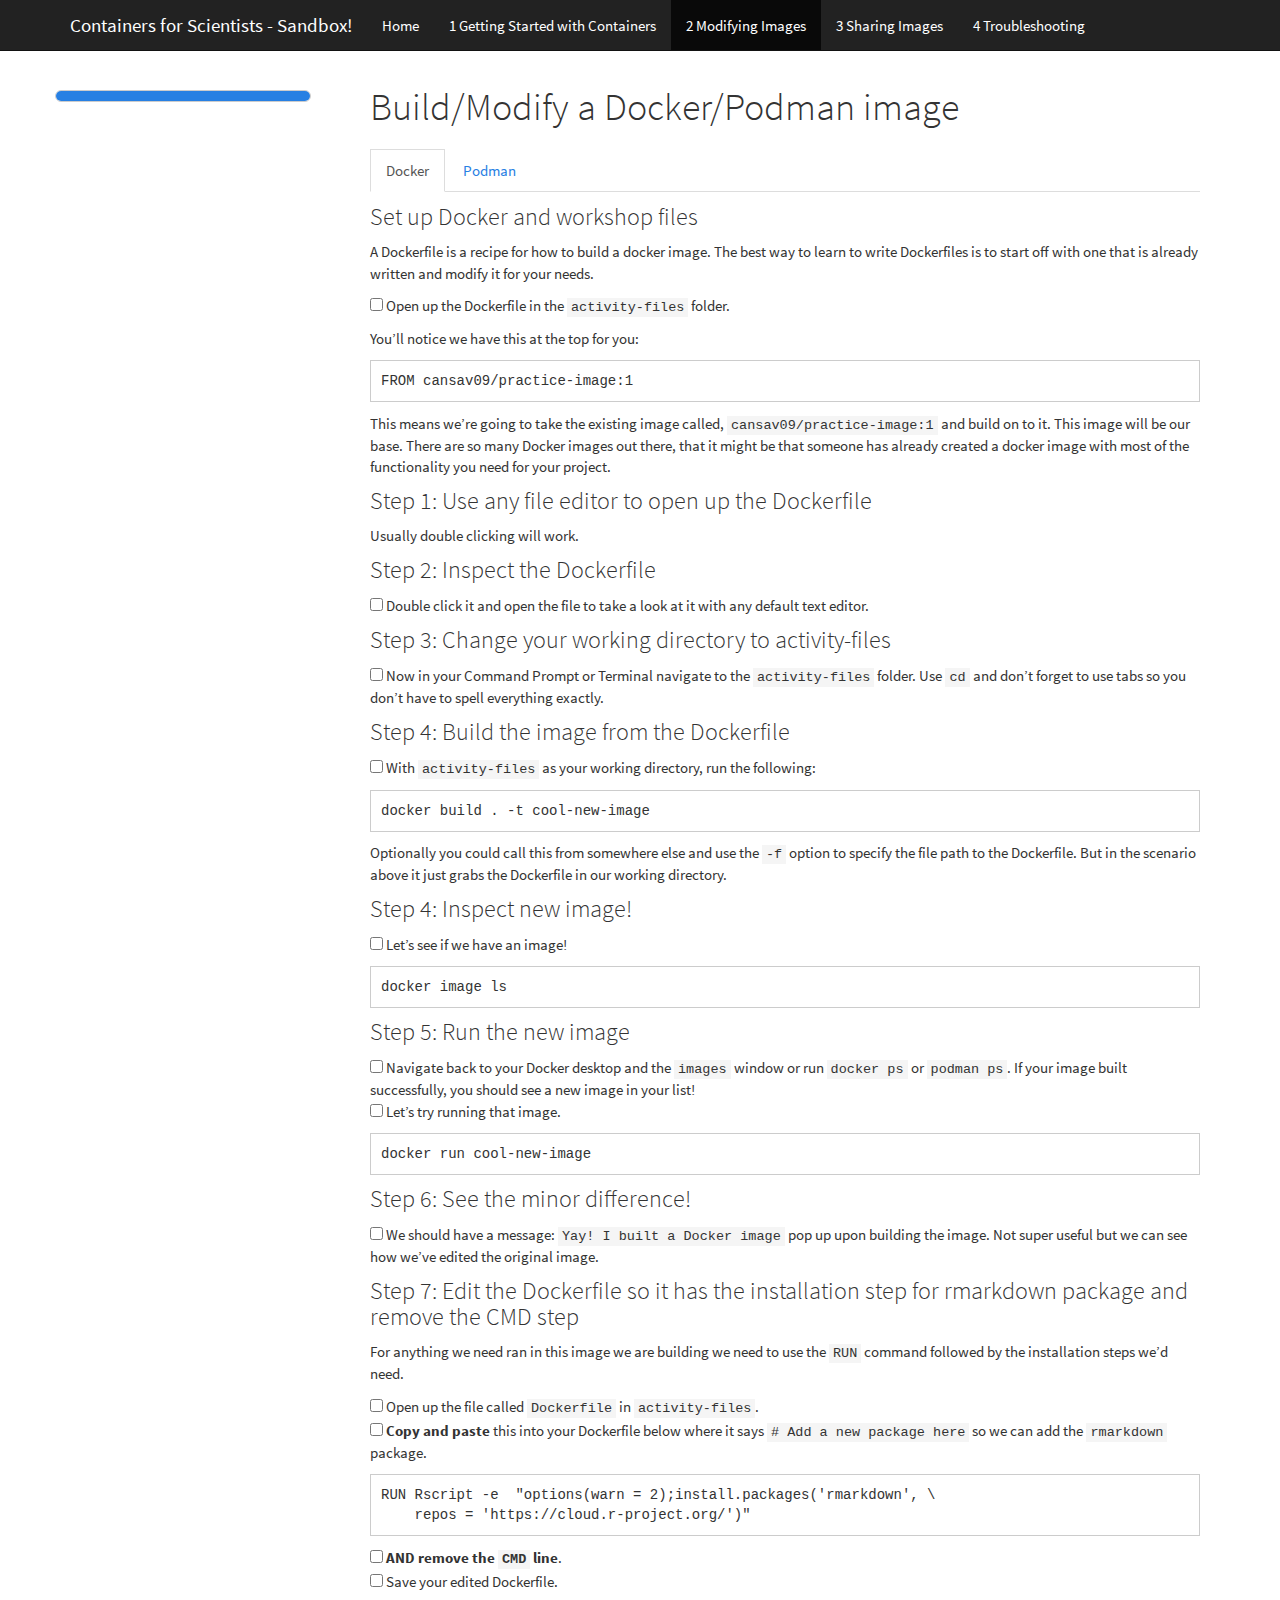
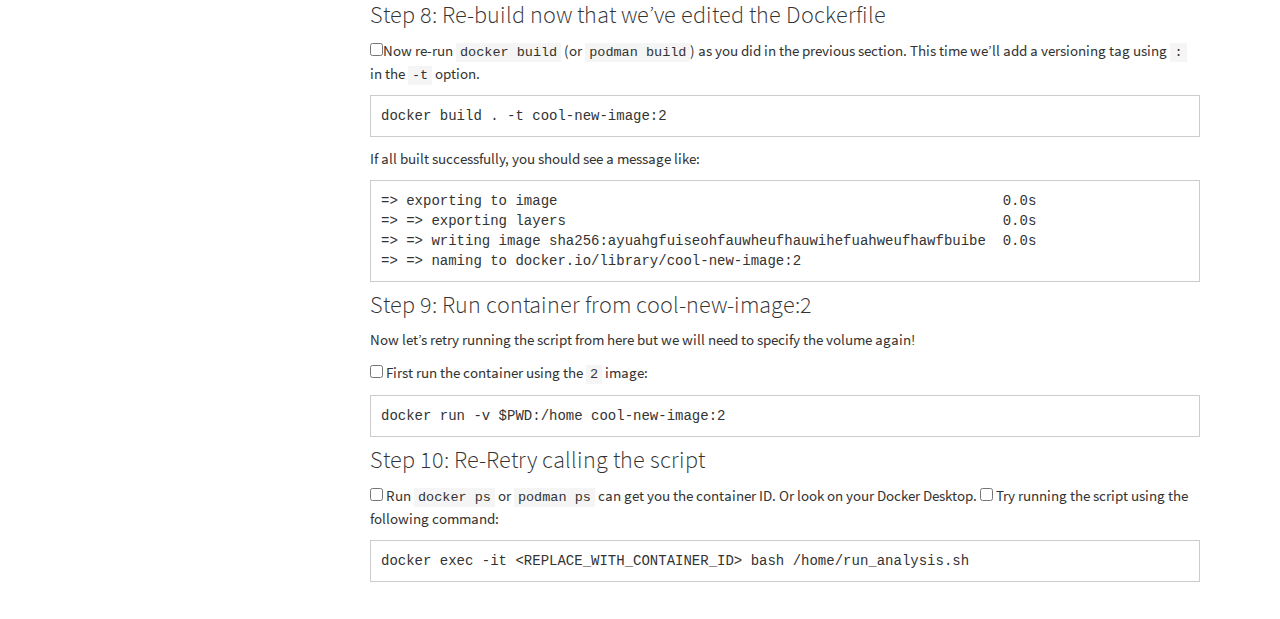
<file: docs/activity-2-instructions.html>
<!DOCTYPE html>

<html>

<head>

<meta charset="utf-8" />
<meta name="generator" content="pandoc" />
<meta http-equiv="X-UA-Compatible" content="IE=EDGE" />




<title>Build/Modify a Docker/Podman image</title>

<script src="site_libs/header-attrs-2.27.1/header-attrs.js"></script>
<script src="site_libs/jquery-3.6.0/jquery-3.6.0.min.js"></script>
<meta name="viewport" content="width=device-width, initial-scale=1" />
<link href="site_libs/bootstrap-3.3.5/css/cosmo.min.css" rel="stylesheet" />
<script src="site_libs/bootstrap-3.3.5/js/bootstrap.min.js"></script>
<script src="site_libs/bootstrap-3.3.5/shim/html5shiv.min.js"></script>
<script src="site_libs/bootstrap-3.3.5/shim/respond.min.js"></script>
<style>h1 {font-size: 34px;}
       h1.title {font-size: 38px;}
       h2 {font-size: 30px;}
       h3 {font-size: 24px;}
       h4 {font-size: 18px;}
       h5 {font-size: 16px;}
       h6 {font-size: 12px;}
       code {color: inherit; background-color: rgba(0, 0, 0, 0.04);}
       pre:not([class]) { background-color: white }</style>
<script src="site_libs/jqueryui-1.13.2/jquery-ui.min.js"></script>
<link href="site_libs/tocify-1.9.1/jquery.tocify.css" rel="stylesheet" />
<script src="site_libs/tocify-1.9.1/jquery.tocify.js"></script>
<script src="site_libs/navigation-1.1/tabsets.js"></script>
<link href="site_libs/highlightjs-9.12.0/textmate.css" rel="stylesheet" />
<script src="site_libs/highlightjs-9.12.0/highlight.js"></script>

<style type="text/css">
  code{white-space: pre-wrap;}
  span.smallcaps{font-variant: small-caps;}
  span.underline{text-decoration: underline;}
  div.column{display: inline-block; vertical-align: top; width: 50%;}
  div.hanging-indent{margin-left: 1.5em; text-indent: -1.5em;}
  ul.task-list{list-style: none;}
    </style>

<style type="text/css">code{white-space: pre;}</style>
<script type="text/javascript">
if (window.hljs) {
  hljs.configure({languages: []});
  hljs.initHighlightingOnLoad();
  if (document.readyState && document.readyState === "complete") {
    window.setTimeout(function() { hljs.initHighlighting(); }, 0);
  }
}
</script>






<link rel="stylesheet" href="style.css" type="text/css" />



<style type = "text/css">
.main-container {
  max-width: 940px;
  margin-left: auto;
  margin-right: auto;
}
img {
  max-width:100%;
}
.tabbed-pane {
  padding-top: 12px;
}
.html-widget {
  margin-bottom: 20px;
}
button.code-folding-btn:focus {
  outline: none;
}
summary {
  display: list-item;
}
details > summary > p:only-child {
  display: inline;
}
pre code {
  padding: 0;
}
</style>


<style type="text/css">
.dropdown-submenu {
  position: relative;
}
.dropdown-submenu>.dropdown-menu {
  top: 0;
  left: 100%;
  margin-top: -6px;
  margin-left: -1px;
  border-radius: 0 6px 6px 6px;
}
.dropdown-submenu:hover>.dropdown-menu {
  display: block;
}
.dropdown-submenu>a:after {
  display: block;
  content: " ";
  float: right;
  width: 0;
  height: 0;
  border-color: transparent;
  border-style: solid;
  border-width: 5px 0 5px 5px;
  border-left-color: #cccccc;
  margin-top: 5px;
  margin-right: -10px;
}
.dropdown-submenu:hover>a:after {
  border-left-color: #adb5bd;
}
.dropdown-submenu.pull-left {
  float: none;
}
.dropdown-submenu.pull-left>.dropdown-menu {
  left: -100%;
  margin-left: 10px;
  border-radius: 6px 0 6px 6px;
}
</style>

<script type="text/javascript">
// manage active state of menu based on current page
$(document).ready(function () {
  // active menu anchor
  href = window.location.pathname
  href = href.substr(href.lastIndexOf('/') + 1)
  if (href === "")
    href = "index.html";
  var menuAnchor = $('a[href="' + href + '"]');

  // mark the anchor link active (and if it's in a dropdown, also mark that active)
  var dropdown = menuAnchor.closest('li.dropdown');
  if (window.bootstrap) { // Bootstrap 4+
    menuAnchor.addClass('active');
    dropdown.find('> .dropdown-toggle').addClass('active');
  } else { // Bootstrap 3
    menuAnchor.parent().addClass('active');
    dropdown.addClass('active');
  }

  // Navbar adjustments
  var navHeight = $(".navbar").first().height() + 15;
  var style = document.createElement('style');
  var pt = "padding-top: " + navHeight + "px; ";
  var mt = "margin-top: -" + navHeight + "px; ";
  var css = "";
  // offset scroll position for anchor links (for fixed navbar)
  for (var i = 1; i <= 6; i++) {
    css += ".section h" + i + "{ " + pt + mt + "}\n";
  }
  style.innerHTML = "body {" + pt + "padding-bottom: 40px; }\n" + css;
  document.head.appendChild(style);
});
</script>

<!-- tabsets -->

<style type="text/css">
.tabset-dropdown > .nav-tabs {
  display: inline-table;
  max-height: 500px;
  min-height: 44px;
  overflow-y: auto;
  border: 1px solid #ddd;
  border-radius: 4px;
}

.tabset-dropdown > .nav-tabs > li.active:before, .tabset-dropdown > .nav-tabs.nav-tabs-open:before {
  content: "\e259";
  font-family: 'Glyphicons Halflings';
  display: inline-block;
  padding: 10px;
  border-right: 1px solid #ddd;
}

.tabset-dropdown > .nav-tabs.nav-tabs-open > li.active:before {
  content: "\e258";
  font-family: 'Glyphicons Halflings';
  border: none;
}

.tabset-dropdown > .nav-tabs > li.active {
  display: block;
}

.tabset-dropdown > .nav-tabs > li > a,
.tabset-dropdown > .nav-tabs > li > a:focus,
.tabset-dropdown > .nav-tabs > li > a:hover {
  border: none;
  display: inline-block;
  border-radius: 4px;
  background-color: transparent;
}

.tabset-dropdown > .nav-tabs.nav-tabs-open > li {
  display: block;
  float: none;
}

.tabset-dropdown > .nav-tabs > li {
  display: none;
}
</style>

<!-- code folding -->



<style type="text/css">

#TOC {
  margin: 25px 0px 20px 0px;
}
@media (max-width: 768px) {
#TOC {
  position: relative;
  width: 100%;
}
}

@media print {
.toc-content {
  /* see https://github.com/w3c/csswg-drafts/issues/4434 */
  float: right;
}
}

.toc-content {
  padding-left: 30px;
  padding-right: 40px;
}

div.main-container {
  max-width: 1200px;
}

div.tocify {
  width: 20%;
  max-width: 260px;
  max-height: 85%;
}

@media (min-width: 768px) and (max-width: 991px) {
  div.tocify {
    width: 25%;
  }
}

@media (max-width: 767px) {
  div.tocify {
    width: 100%;
    max-width: none;
  }
}

.tocify ul, .tocify li {
  line-height: 20px;
}

.tocify-subheader .tocify-item {
  font-size: 0.90em;
}

.tocify .list-group-item {
  border-radius: 0px;
}


</style>



</head>

<body>


<div class="container-fluid main-container">


<!-- setup 3col/9col grid for toc_float and main content  -->
<div class="row">
<div class="col-xs-12 col-sm-4 col-md-3">
<div id="TOC" class="tocify">
</div>
</div>

<div class="toc-content col-xs-12 col-sm-8 col-md-9">




<div class="navbar navbar-default  navbar-fixed-top" role="navigation">
  <div class="container">
    <div class="navbar-header">
      <button type="button" class="navbar-toggle collapsed" data-toggle="collapse" data-bs-toggle="collapse" data-target="#navbar" data-bs-target="#navbar">
        <span class="icon-bar"></span>
        <span class="icon-bar"></span>
        <span class="icon-bar"></span>
      </button>
      <a class="navbar-brand" href="index.html">Containers for Scientists - Sandbox!</a>
    </div>
    <div id="navbar" class="navbar-collapse collapse">
      <ul class="nav navbar-nav">
        <li>
  <a href="index.html">Home</a>
</li>
<li>
  <a href="activity-1-instructions.html">1 Getting Started with Containers</a>
</li>
<li>
  <a href="activity-2-instructions.html">2 Modifying Images</a>
</li>
<li>
  <a href="activity-3-instructions.html">3 Sharing Images</a>
</li>
<li>
  <a href="activity-4-instructions.html">4 Troubleshooting</a>
</li>
      </ul>
      <ul class="nav navbar-nav navbar-right">
        
      </ul>
    </div><!--/.nav-collapse -->
  </div><!--/.container -->
</div><!--/.navbar -->

<div id="header">



<h1 class="title toc-ignore">Build/Modify a Docker/Podman image</h1>

</div>


<div id="section" class="section level1 tabset">
<h1 class="tabset"></h1>
<div id="docker" class="section level2">
<h2>Docker</h2>
<div id="set-up-docker-and-workshop-files" class="section level3">
<h3>Set up Docker and workshop files</h3>
<p>A Dockerfile is a recipe for how to build a docker image. The best
way to learn to write Dockerfiles is to start off with one that is
already written and modify it for your needs.</p>
<p><input type="checkbox"> Open up the Dockerfile in the
<code>activity-files</code> folder.</p>
<p>You’ll notice we have this at the top for you:</p>
<pre><code>FROM cansav09/practice-image:1</code></pre>
<p>This means we’re going to take the existing image called,
<code>cansav09/practice-image:1</code> and build on to it. This image
will be our base. There are so many Docker images out there, that it
might be that someone has already created a docker image with most of
the functionality you need for your project.</p>
</div>
<div id="step-1-use-any-file-editor-to-open-up-the-dockerfile"
class="section level3">
<h3>Step 1: Use any file editor to open up the Dockerfile</h3>
<p>Usually double clicking will work.</p>
</div>
<div id="step-2-inspect-the-dockerfile" class="section level3">
<h3>Step 2: Inspect the Dockerfile</h3>
<p><input type="checkbox"> Double click it and open the file to take a
look at it with any default text editor.</p>
</div>
<div id="step-3-change-your-working-directory-to-activity-files"
class="section level3">
<h3>Step 3: Change your working directory to activity-files</h3>
<p><input type="checkbox"> Now in your Command Prompt or Terminal
navigate to the <code>activity-files</code> folder. Use <code>cd</code>
and don’t forget to use tabs so you don’t have to spell everything
exactly.</p>
</div>
<div id="step-4-build-the-image-from-the-dockerfile"
class="section level3">
<h3>Step 4: Build the image from the Dockerfile</h3>
<p><input type="checkbox"> With <code>activity-files</code> as your
working directory, run the following:</p>
<pre><code>docker build . -t cool-new-image</code></pre>
<p>Optionally you could call this from somewhere else and use the
<code>-f</code> option to specify the file path to the Dockerfile. But
in the scenario above it just grabs the Dockerfile in our working
directory.</p>
</div>
<div id="step-4-inspect-new-image" class="section level3">
<h3>Step 4: Inspect new image!</h3>
<p><input type="checkbox"> Let’s see if we have an image!</p>
<pre><code>docker image ls</code></pre>
</div>
<div id="step-5-run-the-new-image" class="section level3">
<h3>Step 5: Run the new image</h3>
<p><input type="checkbox"> Navigate back to your Docker desktop and the
<code>images</code> window or run <code>docker ps</code> or
<code>podman ps</code>. If your image built successfully, you should see
a new image in your list!<br />
<input type="checkbox"> Let’s try running that image.</p>
<pre><code>docker run cool-new-image</code></pre>
</div>
<div id="step-6-see-the-minor-difference" class="section level3">
<h3>Step 6: See the minor difference!</h3>
<p><input type="checkbox"> We should have a message:
<code>Yay! I built a Docker image</code> pop up upon building the image.
Not super useful but we can see how we’ve edited the original image.</p>
</div>
<div
id="step-7-edit-the-dockerfile-so-it-has-the-installation-step-for-rmarkdown-package-and-remove-the-cmd-step"
class="section level3">
<h3>Step 7: Edit the Dockerfile so it has the installation step for
rmarkdown package and remove the CMD step</h3>
<p>For anything we need ran in this image we are building we need to use
the <code>RUN</code> command followed by the installation steps we’d
need.</p>
<p><input type="checkbox"> Open up the file called
<code>Dockerfile</code> in <code>activity-files</code>.<br />
<input type="checkbox"> <strong>Copy and paste</strong> this into your
Dockerfile below where it says <code># Add a new package here</code> so
we can add the <code>rmarkdown</code> package.</p>
<pre><code>RUN Rscript -e  &quot;options(warn = 2);install.packages(&#39;rmarkdown&#39;, \
    repos = &#39;https://cloud.r-project.org/&#39;)&quot;</code></pre>
<p><input type="checkbox"> <strong>AND remove the <code>CMD</code>
line</strong>.<br />
<input type="checkbox"> Save your edited Dockerfile.</p>
</div>
<div id="step-8-re-build-now-that-weve-edited-the-dockerfile"
class="section level3">
<h3>Step 8: Re-build now that we’ve edited the Dockerfile</h3>
<p><input type="checkbox">Now re-run <code>docker build</code> (or
<code>podman build</code>) as you did in the previous section. This time
we’ll add a versioning tag using <code>:</code> in the <code>-t</code>
option.</p>
<pre><code>docker build . -t cool-new-image:2</code></pre>
<p>If all built successfully, you should see a message like:</p>
<pre><code>=&gt; exporting to image                                                     0.0s
=&gt; =&gt; exporting layers                                                    0.0s
=&gt; =&gt; writing image sha256:ayuahgfuiseohfauwheufhauwihefuahweufhawfbuibe  0.0s
=&gt; =&gt; naming to docker.io/library/cool-new-image:2</code></pre>
</div>
<div id="step-9-run-container-from-cool-new-image2"
class="section level3">
<h3>Step 9: Run container from cool-new-image:2</h3>
<p>Now let’s retry running the script from here but we will need to
specify the volume again!</p>
<p><input type="checkbox"> First run the container using the
<code>2</code> image:</p>
<pre><code>docker run -v $PWD:/home cool-new-image:2</code></pre>
</div>
<div id="step-10-re-retry-calling-the-script" class="section level3">
<h3>Step 10: Re-Retry calling the script</h3>
<p><input type="checkbox"> Run <code>docker ps</code> or
<code>podman ps</code> can get you the container ID. Or look on your
Docker Desktop. <input type="checkbox"> Try running the script using the
following command:</p>
<pre><code>docker exec -it &lt;REPLACE_WITH_CONTAINER_ID&gt; bash /home/run_analysis.sh</code></pre>
</div>
</div>
<div id="podman" class="section level2">
<h2>Podman</h2>
<p>A Dockerfile is a recipe for how to build a docker image. The best
way to learn to write Dockerfiles is to start off with one that is
already written and modify it for your needs.</p>
<p><input type="checkbox"> Open up the Dockerfile in the
<code>activity-files</code> folder.</p>
<p>You’ll notice we have this at the top for you:</p>
<pre><code>FROM cansav09/practice-image:1</code></pre>
<p>This means we’re going to take the existing image called,
<code>cansav09/practice-image:1</code> and build on to it. This image
will be our base. There are so many Docker images out there, that it
might be that someone has already created a docker image with most of
the functionality you need for your project.</p>
<div id="step-1-use-any-file-editor-to-open-up-the-dockerfile-1"
class="section level3">
<h3>Step 1: Use any file editor to open up the Dockerfile</h3>
<p>Usually double clicking will work.</p>
</div>
<div id="step-2-inspect-the-dockerfile-1" class="section level3">
<h3>Step 2: Inspect the Dockerfile</h3>
<p><input type="checkbox"> Double click it and open the file to take a
look at it with any default text editor.</p>
</div>
<div id="step-3-change-your-working-directory-to-activity-files-1"
class="section level3">
<h3>Step 3: Change your working directory to activity-files</h3>
<p><input type="checkbox"> Now in your Command Prompt or Terminal
navigate to the <code>activity-files</code> folder. Use <code>cd</code>
and don’t forget to use tabs so you don’t have to spell everything
exactly.</p>
</div>
<div id="step-4-build-the-image-from-the-dockerfile-1"
class="section level3">
<h3>Step 4: Build the image from the Dockerfile</h3>
<p><input type="checkbox"> With <code>activity-files</code> as your
working directory, run the following:</p>
<pre><code>podman build . -t cool-new-image</code></pre>
<p>Optionally you could call this from somewhere else and use the
<code>-f</code> option to specify the file path to the Dockerfile. But
in the scenario above it just grabs the Dockerfile in our working
directory.</p>
</div>
<div id="step-4-inspect-new-image-1" class="section level3">
<h3>Step 4: Inspect new image!</h3>
<p><input type="checkbox"> Let’s see if we have an image!</p>
<pre><code>podman image ls</code></pre>
</div>
<div id="step-5-run-the-new-image-1" class="section level3">
<h3>Step 5: Run the new image</h3>
<p><input type="checkbox"> Navigate back to your Docker desktop and the
<code>images</code> window or run <code>docker ps</code> or
<code>podman ps</code>. If your image built successfully, you should see
a new image in your list!<br />
<input type="checkbox"> Let’s try running that image.</p>
<pre><code>podman run cool-new-image</code></pre>
</div>
<div id="step-6-see-the-minor-difference-1" class="section level3">
<h3>Step 6: See the minor difference!</h3>
<p><input type="checkbox"> We should have a message:
<code>Yay! I built a Docker image</code> pop up upon building the image.
Not super useful but we can see how we’ve edited the original image.</p>
</div>
<div
id="step-7-edit-the-dockerfile-so-it-has-the-installation-step-for-rmarkdown-package-and-remove-the-cmd-step-1"
class="section level3">
<h3>Step 7: Edit the Dockerfile so it has the installation step for
rmarkdown package and remove the CMD step</h3>
<p>For anything we need ran in this image we are building we need to use
the <code>RUN</code> command followed by the installation steps we’d
need.</p>
<p><input type="checkbox"> Open up the file called
<code>Dockerfile</code> in <code>activity-files</code>.<br />
<input type="checkbox"> <strong>Copy and paste</strong> this into your
Dockerfile below where it says <code># Add a new package here</code> so
we can add the <code>rmarkdown</code> package.</p>
<pre><code>RUN Rscript -e  &quot;options(warn = 2);install.packages(&#39;rmarkdown&#39;, \
    repos = &#39;https://cloud.r-project.org/&#39;)&quot;</code></pre>
<p><input type="checkbox"> <strong>AND remove the <code>CMD</code>
line</strong>.<br />
<input type="checkbox"> Save your edited Dockerfile.</p>
</div>
<div id="step-8-re-build-now-that-weve-edited-the-dockerfile-1"
class="section level3">
<h3>Step 8: Re-build now that we’ve edited the Dockerfile</h3>
<p><input type="checkbox">Now re-run <code>docker build</code> (or
<code>podman build</code>) as you did in the previous section. This time
we’ll add a versioning tag using <code>:</code> in the <code>-t</code>
option.</p>
<pre><code>podman build . -t cool-new-image:2</code></pre>
<p>If all built successfully, you should see a message like:</p>
<pre><code>=&gt; exporting to image                                                     0.0s
=&gt; =&gt; exporting layers                                                    0.0s
=&gt; =&gt; writing image sha256:ayuahgfuiseohfauwheufhauwihefuahweufhawfbuibe  0.0s
=&gt; =&gt; naming to docker.io/library/cool-new-image:2</code></pre>
</div>
<div id="step-9-run-container-from-cool-new-image2-1"
class="section level3">
<h3>Step 9: Run container from cool-new-image:2</h3>
<p>Now let’s retry running the script from here but we will need to
specify the volume again!</p>
<p><input type="checkbox"> First run the container using the
<code>2</code> image:</p>
<pre><code>podman run -v $PWD:/home cool-new-image:2</code></pre>
</div>
<div id="step-10-re-retry-calling-the-script-1" class="section level3">
<h3>Step 10: Re-Retry calling the script</h3>
<p><input type="checkbox"> Run <code>docker ps</code> or
<code>podman ps</code> can get you the container ID. Or look on your
Docker Desktop. <input type="checkbox"> Try running the script using the
following command:</p>
<pre><code>podman exec -it &lt;REPLACE_WITH_CONTAINER_ID&gt; bash /home/run_analysis.sh</code></pre>
<p><strong>End of official activity</strong></p>
</div>
</div>
</div>



</div>
</div>

</div>

<script>

// add bootstrap table styles to pandoc tables
function bootstrapStylePandocTables() {
  $('tr.odd').parent('tbody').parent('table').addClass('table table-condensed');
}
$(document).ready(function () {
  bootstrapStylePandocTables();
});


</script>

<!-- tabsets -->

<script>
$(document).ready(function () {
  window.buildTabsets("TOC");
});

$(document).ready(function () {
  $('.tabset-dropdown > .nav-tabs > li').click(function () {
    $(this).parent().toggleClass('nav-tabs-open');
  });
});
</script>

<!-- code folding -->

<script>
$(document).ready(function ()  {

    // temporarily add toc-ignore selector to headers for the consistency with Pandoc
    $('.unlisted.unnumbered').addClass('toc-ignore')

    // move toc-ignore selectors from section div to header
    $('div.section.toc-ignore')
        .removeClass('toc-ignore')
        .children('h1,h2,h3,h4,h5').addClass('toc-ignore');

    // establish options
    var options = {
      selectors: "h1,h2,h3",
      theme: "bootstrap3",
      context: '.toc-content',
      hashGenerator: function (text) {
        return text.replace(/[.\\/?&!#<>]/g, '').replace(/\s/g, '_');
      },
      ignoreSelector: ".toc-ignore",
      scrollTo: 0
    };
    options.showAndHide = true;
    options.smoothScroll = true;

    // tocify
    var toc = $("#TOC").tocify(options).data("toc-tocify");
});
</script>

<!-- dynamically load mathjax for compatibility with self-contained -->
<script>
  (function () {
    var script = document.createElement("script");
    script.type = "text/javascript";
    script.src  = "https://mathjax.rstudio.com/latest/MathJax.js?config=TeX-AMS-MML_HTMLorMML";
    document.getElementsByTagName("head")[0].appendChild(script);
  })();
</script>

</body>
</html>
</file>
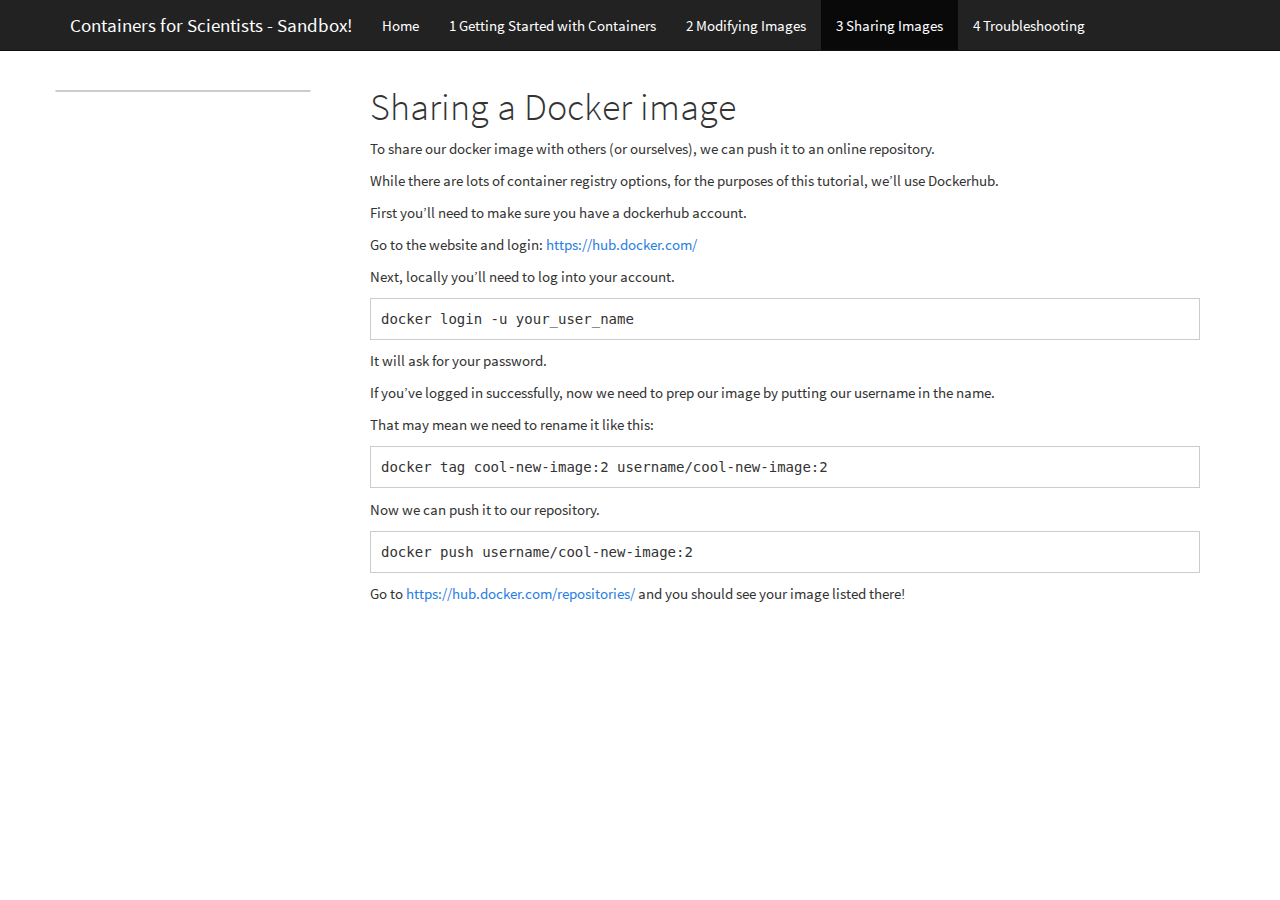
<file: docs/activity-3-instructions.html>
<!DOCTYPE html>

<html>

<head>

<meta charset="utf-8" />
<meta name="generator" content="pandoc" />
<meta http-equiv="X-UA-Compatible" content="IE=EDGE" />




<title>Sharing a Docker image</title>

<script src="site_libs/header-attrs-2.27.1/header-attrs.js"></script>
<script src="site_libs/jquery-3.6.0/jquery-3.6.0.min.js"></script>
<meta name="viewport" content="width=device-width, initial-scale=1" />
<link href="site_libs/bootstrap-3.3.5/css/cosmo.min.css" rel="stylesheet" />
<script src="site_libs/bootstrap-3.3.5/js/bootstrap.min.js"></script>
<script src="site_libs/bootstrap-3.3.5/shim/html5shiv.min.js"></script>
<script src="site_libs/bootstrap-3.3.5/shim/respond.min.js"></script>
<style>h1 {font-size: 34px;}
       h1.title {font-size: 38px;}
       h2 {font-size: 30px;}
       h3 {font-size: 24px;}
       h4 {font-size: 18px;}
       h5 {font-size: 16px;}
       h6 {font-size: 12px;}
       code {color: inherit; background-color: rgba(0, 0, 0, 0.04);}
       pre:not([class]) { background-color: white }</style>
<script src="site_libs/jqueryui-1.13.2/jquery-ui.min.js"></script>
<link href="site_libs/tocify-1.9.1/jquery.tocify.css" rel="stylesheet" />
<script src="site_libs/tocify-1.9.1/jquery.tocify.js"></script>
<script src="site_libs/navigation-1.1/tabsets.js"></script>
<link href="site_libs/highlightjs-9.12.0/textmate.css" rel="stylesheet" />
<script src="site_libs/highlightjs-9.12.0/highlight.js"></script>

<style type="text/css">
  code{white-space: pre-wrap;}
  span.smallcaps{font-variant: small-caps;}
  span.underline{text-decoration: underline;}
  div.column{display: inline-block; vertical-align: top; width: 50%;}
  div.hanging-indent{margin-left: 1.5em; text-indent: -1.5em;}
  ul.task-list{list-style: none;}
    </style>

<style type="text/css">code{white-space: pre;}</style>
<script type="text/javascript">
if (window.hljs) {
  hljs.configure({languages: []});
  hljs.initHighlightingOnLoad();
  if (document.readyState && document.readyState === "complete") {
    window.setTimeout(function() { hljs.initHighlighting(); }, 0);
  }
}
</script>






<link rel="stylesheet" href="style.css" type="text/css" />



<style type = "text/css">
.main-container {
  max-width: 940px;
  margin-left: auto;
  margin-right: auto;
}
img {
  max-width:100%;
}
.tabbed-pane {
  padding-top: 12px;
}
.html-widget {
  margin-bottom: 20px;
}
button.code-folding-btn:focus {
  outline: none;
}
summary {
  display: list-item;
}
details > summary > p:only-child {
  display: inline;
}
pre code {
  padding: 0;
}
</style>


<style type="text/css">
.dropdown-submenu {
  position: relative;
}
.dropdown-submenu>.dropdown-menu {
  top: 0;
  left: 100%;
  margin-top: -6px;
  margin-left: -1px;
  border-radius: 0 6px 6px 6px;
}
.dropdown-submenu:hover>.dropdown-menu {
  display: block;
}
.dropdown-submenu>a:after {
  display: block;
  content: " ";
  float: right;
  width: 0;
  height: 0;
  border-color: transparent;
  border-style: solid;
  border-width: 5px 0 5px 5px;
  border-left-color: #cccccc;
  margin-top: 5px;
  margin-right: -10px;
}
.dropdown-submenu:hover>a:after {
  border-left-color: #adb5bd;
}
.dropdown-submenu.pull-left {
  float: none;
}
.dropdown-submenu.pull-left>.dropdown-menu {
  left: -100%;
  margin-left: 10px;
  border-radius: 6px 0 6px 6px;
}
</style>

<script type="text/javascript">
// manage active state of menu based on current page
$(document).ready(function () {
  // active menu anchor
  href = window.location.pathname
  href = href.substr(href.lastIndexOf('/') + 1)
  if (href === "")
    href = "index.html";
  var menuAnchor = $('a[href="' + href + '"]');

  // mark the anchor link active (and if it's in a dropdown, also mark that active)
  var dropdown = menuAnchor.closest('li.dropdown');
  if (window.bootstrap) { // Bootstrap 4+
    menuAnchor.addClass('active');
    dropdown.find('> .dropdown-toggle').addClass('active');
  } else { // Bootstrap 3
    menuAnchor.parent().addClass('active');
    dropdown.addClass('active');
  }

  // Navbar adjustments
  var navHeight = $(".navbar").first().height() + 15;
  var style = document.createElement('style');
  var pt = "padding-top: " + navHeight + "px; ";
  var mt = "margin-top: -" + navHeight + "px; ";
  var css = "";
  // offset scroll position for anchor links (for fixed navbar)
  for (var i = 1; i <= 6; i++) {
    css += ".section h" + i + "{ " + pt + mt + "}\n";
  }
  style.innerHTML = "body {" + pt + "padding-bottom: 40px; }\n" + css;
  document.head.appendChild(style);
});
</script>

<!-- tabsets -->

<style type="text/css">
.tabset-dropdown > .nav-tabs {
  display: inline-table;
  max-height: 500px;
  min-height: 44px;
  overflow-y: auto;
  border: 1px solid #ddd;
  border-radius: 4px;
}

.tabset-dropdown > .nav-tabs > li.active:before, .tabset-dropdown > .nav-tabs.nav-tabs-open:before {
  content: "\e259";
  font-family: 'Glyphicons Halflings';
  display: inline-block;
  padding: 10px;
  border-right: 1px solid #ddd;
}

.tabset-dropdown > .nav-tabs.nav-tabs-open > li.active:before {
  content: "\e258";
  font-family: 'Glyphicons Halflings';
  border: none;
}

.tabset-dropdown > .nav-tabs > li.active {
  display: block;
}

.tabset-dropdown > .nav-tabs > li > a,
.tabset-dropdown > .nav-tabs > li > a:focus,
.tabset-dropdown > .nav-tabs > li > a:hover {
  border: none;
  display: inline-block;
  border-radius: 4px;
  background-color: transparent;
}

.tabset-dropdown > .nav-tabs.nav-tabs-open > li {
  display: block;
  float: none;
}

.tabset-dropdown > .nav-tabs > li {
  display: none;
}
</style>

<!-- code folding -->



<style type="text/css">

#TOC {
  margin: 25px 0px 20px 0px;
}
@media (max-width: 768px) {
#TOC {
  position: relative;
  width: 100%;
}
}

@media print {
.toc-content {
  /* see https://github.com/w3c/csswg-drafts/issues/4434 */
  float: right;
}
}

.toc-content {
  padding-left: 30px;
  padding-right: 40px;
}

div.main-container {
  max-width: 1200px;
}

div.tocify {
  width: 20%;
  max-width: 260px;
  max-height: 85%;
}

@media (min-width: 768px) and (max-width: 991px) {
  div.tocify {
    width: 25%;
  }
}

@media (max-width: 767px) {
  div.tocify {
    width: 100%;
    max-width: none;
  }
}

.tocify ul, .tocify li {
  line-height: 20px;
}

.tocify-subheader .tocify-item {
  font-size: 0.90em;
}

.tocify .list-group-item {
  border-radius: 0px;
}


</style>



</head>

<body>


<div class="container-fluid main-container">


<!-- setup 3col/9col grid for toc_float and main content  -->
<div class="row">
<div class="col-xs-12 col-sm-4 col-md-3">
<div id="TOC" class="tocify">
</div>
</div>

<div class="toc-content col-xs-12 col-sm-8 col-md-9">




<div class="navbar navbar-default  navbar-fixed-top" role="navigation">
  <div class="container">
    <div class="navbar-header">
      <button type="button" class="navbar-toggle collapsed" data-toggle="collapse" data-bs-toggle="collapse" data-target="#navbar" data-bs-target="#navbar">
        <span class="icon-bar"></span>
        <span class="icon-bar"></span>
        <span class="icon-bar"></span>
      </button>
      <a class="navbar-brand" href="index.html">Containers for Scientists - Sandbox!</a>
    </div>
    <div id="navbar" class="navbar-collapse collapse">
      <ul class="nav navbar-nav">
        <li>
  <a href="index.html">Home</a>
</li>
<li>
  <a href="activity-1-instructions.html">1 Getting Started with Containers</a>
</li>
<li>
  <a href="activity-2-instructions.html">2 Modifying Images</a>
</li>
<li>
  <a href="activity-3-instructions.html">3 Sharing Images</a>
</li>
<li>
  <a href="activity-4-instructions.html">4 Troubleshooting</a>
</li>
      </ul>
      <ul class="nav navbar-nav navbar-right">
        
      </ul>
    </div><!--/.nav-collapse -->
  </div><!--/.container -->
</div><!--/.navbar -->

<div id="header">



<h1 class="title toc-ignore">Sharing a Docker image</h1>

</div>


<p>To share our docker image with others (or ourselves), we can push it
to an online repository.</p>
<p>While there are lots of container registry options, for the purposes
of this tutorial, we’ll use Dockerhub.</p>
<p>First you’ll need to make sure you have a dockerhub account.</p>
<p>Go to the website and login: <a href="https://hub.docker.com/"
class="uri">https://hub.docker.com/</a></p>
<p>Next, locally you’ll need to log into your account.</p>
<pre><code>docker login -u your_user_name</code></pre>
<p>It will ask for your password.</p>
<p>If you’ve logged in successfully, now we need to prep our image by
putting our username in the name.</p>
<p>That may mean we need to rename it like this:</p>
<pre><code>docker tag cool-new-image:2 username/cool-new-image:2</code></pre>
<p>Now we can push it to our repository.</p>
<pre><code>docker push username/cool-new-image:2</code></pre>
<p>Go to <a href="https://hub.docker.com/repositories/"
class="uri">https://hub.docker.com/repositories/</a> and you should see
your image listed there!</p>



</div>
</div>

</div>

<script>

// add bootstrap table styles to pandoc tables
function bootstrapStylePandocTables() {
  $('tr.odd').parent('tbody').parent('table').addClass('table table-condensed');
}
$(document).ready(function () {
  bootstrapStylePandocTables();
});


</script>

<!-- tabsets -->

<script>
$(document).ready(function () {
  window.buildTabsets("TOC");
});

$(document).ready(function () {
  $('.tabset-dropdown > .nav-tabs > li').click(function () {
    $(this).parent().toggleClass('nav-tabs-open');
  });
});
</script>

<!-- code folding -->

<script>
$(document).ready(function ()  {

    // temporarily add toc-ignore selector to headers for the consistency with Pandoc
    $('.unlisted.unnumbered').addClass('toc-ignore')

    // move toc-ignore selectors from section div to header
    $('div.section.toc-ignore')
        .removeClass('toc-ignore')
        .children('h1,h2,h3,h4,h5').addClass('toc-ignore');

    // establish options
    var options = {
      selectors: "h1,h2,h3",
      theme: "bootstrap3",
      context: '.toc-content',
      hashGenerator: function (text) {
        return text.replace(/[.\\/?&!#<>]/g, '').replace(/\s/g, '_');
      },
      ignoreSelector: ".toc-ignore",
      scrollTo: 0
    };
    options.showAndHide = true;
    options.smoothScroll = true;

    // tocify
    var toc = $("#TOC").tocify(options).data("toc-tocify");
});
</script>

<!-- dynamically load mathjax for compatibility with self-contained -->
<script>
  (function () {
    var script = document.createElement("script");
    script.type = "text/javascript";
    script.src  = "https://mathjax.rstudio.com/latest/MathJax.js?config=TeX-AMS-MML_HTMLorMML";
    document.getElementsByTagName("head")[0].appendChild(script);
  })();
</script>

</body>
</html>
</file>
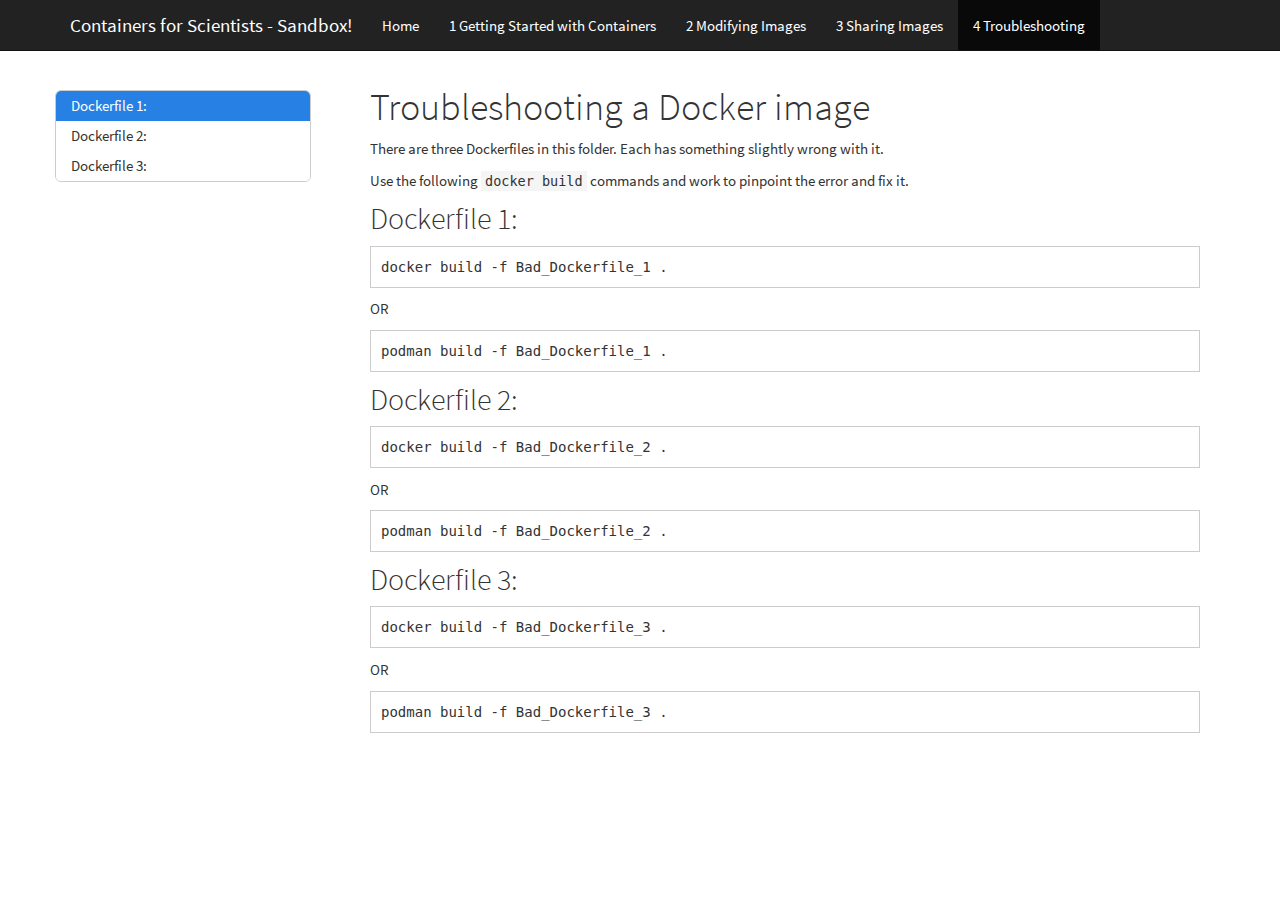
<file: docs/activity-4-instructions.html>
<!DOCTYPE html>

<html>

<head>

<meta charset="utf-8" />
<meta name="generator" content="pandoc" />
<meta http-equiv="X-UA-Compatible" content="IE=EDGE" />




<title>Troubleshooting a Docker image</title>

<script src="site_libs/header-attrs-2.27.1/header-attrs.js"></script>
<script src="site_libs/jquery-3.6.0/jquery-3.6.0.min.js"></script>
<meta name="viewport" content="width=device-width, initial-scale=1" />
<link href="site_libs/bootstrap-3.3.5/css/cosmo.min.css" rel="stylesheet" />
<script src="site_libs/bootstrap-3.3.5/js/bootstrap.min.js"></script>
<script src="site_libs/bootstrap-3.3.5/shim/html5shiv.min.js"></script>
<script src="site_libs/bootstrap-3.3.5/shim/respond.min.js"></script>
<style>h1 {font-size: 34px;}
       h1.title {font-size: 38px;}
       h2 {font-size: 30px;}
       h3 {font-size: 24px;}
       h4 {font-size: 18px;}
       h5 {font-size: 16px;}
       h6 {font-size: 12px;}
       code {color: inherit; background-color: rgba(0, 0, 0, 0.04);}
       pre:not([class]) { background-color: white }</style>
<script src="site_libs/jqueryui-1.13.2/jquery-ui.min.js"></script>
<link href="site_libs/tocify-1.9.1/jquery.tocify.css" rel="stylesheet" />
<script src="site_libs/tocify-1.9.1/jquery.tocify.js"></script>
<script src="site_libs/navigation-1.1/tabsets.js"></script>
<link href="site_libs/highlightjs-9.12.0/textmate.css" rel="stylesheet" />
<script src="site_libs/highlightjs-9.12.0/highlight.js"></script>

<style type="text/css">
  code{white-space: pre-wrap;}
  span.smallcaps{font-variant: small-caps;}
  span.underline{text-decoration: underline;}
  div.column{display: inline-block; vertical-align: top; width: 50%;}
  div.hanging-indent{margin-left: 1.5em; text-indent: -1.5em;}
  ul.task-list{list-style: none;}
    </style>

<style type="text/css">code{white-space: pre;}</style>
<script type="text/javascript">
if (window.hljs) {
  hljs.configure({languages: []});
  hljs.initHighlightingOnLoad();
  if (document.readyState && document.readyState === "complete") {
    window.setTimeout(function() { hljs.initHighlighting(); }, 0);
  }
}
</script>






<link rel="stylesheet" href="style.css" type="text/css" />



<style type = "text/css">
.main-container {
  max-width: 940px;
  margin-left: auto;
  margin-right: auto;
}
img {
  max-width:100%;
}
.tabbed-pane {
  padding-top: 12px;
}
.html-widget {
  margin-bottom: 20px;
}
button.code-folding-btn:focus {
  outline: none;
}
summary {
  display: list-item;
}
details > summary > p:only-child {
  display: inline;
}
pre code {
  padding: 0;
}
</style>


<style type="text/css">
.dropdown-submenu {
  position: relative;
}
.dropdown-submenu>.dropdown-menu {
  top: 0;
  left: 100%;
  margin-top: -6px;
  margin-left: -1px;
  border-radius: 0 6px 6px 6px;
}
.dropdown-submenu:hover>.dropdown-menu {
  display: block;
}
.dropdown-submenu>a:after {
  display: block;
  content: " ";
  float: right;
  width: 0;
  height: 0;
  border-color: transparent;
  border-style: solid;
  border-width: 5px 0 5px 5px;
  border-left-color: #cccccc;
  margin-top: 5px;
  margin-right: -10px;
}
.dropdown-submenu:hover>a:after {
  border-left-color: #adb5bd;
}
.dropdown-submenu.pull-left {
  float: none;
}
.dropdown-submenu.pull-left>.dropdown-menu {
  left: -100%;
  margin-left: 10px;
  border-radius: 6px 0 6px 6px;
}
</style>

<script type="text/javascript">
// manage active state of menu based on current page
$(document).ready(function () {
  // active menu anchor
  href = window.location.pathname
  href = href.substr(href.lastIndexOf('/') + 1)
  if (href === "")
    href = "index.html";
  var menuAnchor = $('a[href="' + href + '"]');

  // mark the anchor link active (and if it's in a dropdown, also mark that active)
  var dropdown = menuAnchor.closest('li.dropdown');
  if (window.bootstrap) { // Bootstrap 4+
    menuAnchor.addClass('active');
    dropdown.find('> .dropdown-toggle').addClass('active');
  } else { // Bootstrap 3
    menuAnchor.parent().addClass('active');
    dropdown.addClass('active');
  }

  // Navbar adjustments
  var navHeight = $(".navbar").first().height() + 15;
  var style = document.createElement('style');
  var pt = "padding-top: " + navHeight + "px; ";
  var mt = "margin-top: -" + navHeight + "px; ";
  var css = "";
  // offset scroll position for anchor links (for fixed navbar)
  for (var i = 1; i <= 6; i++) {
    css += ".section h" + i + "{ " + pt + mt + "}\n";
  }
  style.innerHTML = "body {" + pt + "padding-bottom: 40px; }\n" + css;
  document.head.appendChild(style);
});
</script>

<!-- tabsets -->

<style type="text/css">
.tabset-dropdown > .nav-tabs {
  display: inline-table;
  max-height: 500px;
  min-height: 44px;
  overflow-y: auto;
  border: 1px solid #ddd;
  border-radius: 4px;
}

.tabset-dropdown > .nav-tabs > li.active:before, .tabset-dropdown > .nav-tabs.nav-tabs-open:before {
  content: "\e259";
  font-family: 'Glyphicons Halflings';
  display: inline-block;
  padding: 10px;
  border-right: 1px solid #ddd;
}

.tabset-dropdown > .nav-tabs.nav-tabs-open > li.active:before {
  content: "\e258";
  font-family: 'Glyphicons Halflings';
  border: none;
}

.tabset-dropdown > .nav-tabs > li.active {
  display: block;
}

.tabset-dropdown > .nav-tabs > li > a,
.tabset-dropdown > .nav-tabs > li > a:focus,
.tabset-dropdown > .nav-tabs > li > a:hover {
  border: none;
  display: inline-block;
  border-radius: 4px;
  background-color: transparent;
}

.tabset-dropdown > .nav-tabs.nav-tabs-open > li {
  display: block;
  float: none;
}

.tabset-dropdown > .nav-tabs > li {
  display: none;
}
</style>

<!-- code folding -->



<style type="text/css">

#TOC {
  margin: 25px 0px 20px 0px;
}
@media (max-width: 768px) {
#TOC {
  position: relative;
  width: 100%;
}
}

@media print {
.toc-content {
  /* see https://github.com/w3c/csswg-drafts/issues/4434 */
  float: right;
}
}

.toc-content {
  padding-left: 30px;
  padding-right: 40px;
}

div.main-container {
  max-width: 1200px;
}

div.tocify {
  width: 20%;
  max-width: 260px;
  max-height: 85%;
}

@media (min-width: 768px) and (max-width: 991px) {
  div.tocify {
    width: 25%;
  }
}

@media (max-width: 767px) {
  div.tocify {
    width: 100%;
    max-width: none;
  }
}

.tocify ul, .tocify li {
  line-height: 20px;
}

.tocify-subheader .tocify-item {
  font-size: 0.90em;
}

.tocify .list-group-item {
  border-radius: 0px;
}


</style>



</head>

<body>


<div class="container-fluid main-container">


<!-- setup 3col/9col grid for toc_float and main content  -->
<div class="row">
<div class="col-xs-12 col-sm-4 col-md-3">
<div id="TOC" class="tocify">
</div>
</div>

<div class="toc-content col-xs-12 col-sm-8 col-md-9">




<div class="navbar navbar-default  navbar-fixed-top" role="navigation">
  <div class="container">
    <div class="navbar-header">
      <button type="button" class="navbar-toggle collapsed" data-toggle="collapse" data-bs-toggle="collapse" data-target="#navbar" data-bs-target="#navbar">
        <span class="icon-bar"></span>
        <span class="icon-bar"></span>
        <span class="icon-bar"></span>
      </button>
      <a class="navbar-brand" href="index.html">Containers for Scientists - Sandbox!</a>
    </div>
    <div id="navbar" class="navbar-collapse collapse">
      <ul class="nav navbar-nav">
        <li>
  <a href="index.html">Home</a>
</li>
<li>
  <a href="activity-1-instructions.html">1 Getting Started with Containers</a>
</li>
<li>
  <a href="activity-2-instructions.html">2 Modifying Images</a>
</li>
<li>
  <a href="activity-3-instructions.html">3 Sharing Images</a>
</li>
<li>
  <a href="activity-4-instructions.html">4 Troubleshooting</a>
</li>
      </ul>
      <ul class="nav navbar-nav navbar-right">
        
      </ul>
    </div><!--/.nav-collapse -->
  </div><!--/.container -->
</div><!--/.navbar -->

<div id="header">



<h1 class="title toc-ignore">Troubleshooting a Docker image</h1>

</div>


<p>There are three Dockerfiles in this folder. Each has something
slightly wrong with it.</p>
<p>Use the following <code>docker build</code> commands and work to
pinpoint the error and fix it.</p>
<div id="dockerfile-1" class="section level2">
<h2>Dockerfile 1:</h2>
<pre><code>docker build -f Bad_Dockerfile_1 .</code></pre>
<p>OR</p>
<pre><code>podman build -f Bad_Dockerfile_1 .</code></pre>
</div>
<div id="dockerfile-2" class="section level2">
<h2>Dockerfile 2:</h2>
<pre><code>docker build -f Bad_Dockerfile_2 .</code></pre>
<p>OR</p>
<pre><code>podman build -f Bad_Dockerfile_2 .</code></pre>
</div>
<div id="dockerfile-3" class="section level2">
<h2>Dockerfile 3:</h2>
<pre><code>docker build -f Bad_Dockerfile_3 .</code></pre>
<p>OR</p>
<pre><code>podman build -f Bad_Dockerfile_3 .</code></pre>
</div>



</div>
</div>

</div>

<script>

// add bootstrap table styles to pandoc tables
function bootstrapStylePandocTables() {
  $('tr.odd').parent('tbody').parent('table').addClass('table table-condensed');
}
$(document).ready(function () {
  bootstrapStylePandocTables();
});


</script>

<!-- tabsets -->

<script>
$(document).ready(function () {
  window.buildTabsets("TOC");
});

$(document).ready(function () {
  $('.tabset-dropdown > .nav-tabs > li').click(function () {
    $(this).parent().toggleClass('nav-tabs-open');
  });
});
</script>

<!-- code folding -->

<script>
$(document).ready(function ()  {

    // temporarily add toc-ignore selector to headers for the consistency with Pandoc
    $('.unlisted.unnumbered').addClass('toc-ignore')

    // move toc-ignore selectors from section div to header
    $('div.section.toc-ignore')
        .removeClass('toc-ignore')
        .children('h1,h2,h3,h4,h5').addClass('toc-ignore');

    // establish options
    var options = {
      selectors: "h1,h2,h3",
      theme: "bootstrap3",
      context: '.toc-content',
      hashGenerator: function (text) {
        return text.replace(/[.\\/?&!#<>]/g, '').replace(/\s/g, '_');
      },
      ignoreSelector: ".toc-ignore",
      scrollTo: 0
    };
    options.showAndHide = true;
    options.smoothScroll = true;

    // tocify
    var toc = $("#TOC").tocify(options).data("toc-tocify");
});
</script>

<!-- dynamically load mathjax for compatibility with self-contained -->
<script>
  (function () {
    var script = document.createElement("script");
    script.type = "text/javascript";
    script.src  = "https://mathjax.rstudio.com/latest/MathJax.js?config=TeX-AMS-MML_HTMLorMML";
    document.getElementsByTagName("head")[0].appendChild(script);
  })();
</script>

</body>
</html>
</file>
<file: docs/site_libs/highlightjs-9.12.0/textmate.css>
.hljs-literal {
  color: rgb(88, 72, 246);
}

.hljs-number {
  color: rgb(0, 0, 205);
}

.hljs-comment {
  color: rgb(76, 136, 107);
}

.hljs-keyword {
  color: rgb(0, 0, 255);
}

.hljs-string {
  color: rgb(3, 106, 7);
}
</file>
<file: docs/style.css>
ul {
  list-style-position: inside;
  padding-left: 0;
}

.click_to_expand_block {
    padding: 1em;
    padding-top: .5em;
    border: 1px grey;
    background: #E8E8E8;
    color: black;
}
</file>
<file: docs/site_libs/bootstrap-3.3.5/css/cosmo.min.css>
@font-face {
  font-family: 'Source Sans Pro';
  font-style: normal;
  font-weight: 300;
  src: url(fonts/SourceSansProLight.ttf) format('truetype');
}
@font-face {
  font-family: 'Source Sans Pro';
  font-style: normal;
  font-weight: 400;
  src: url(fonts/SourceSansPro.ttf) format('truetype');
}
@font-face {
  font-family: 'Source Sans Pro';
  font-style: normal;
  font-weight: 700;
  src: url(fonts/SourceSansProBold.ttf) format('truetype');
}

/*!
 * bootswatch v3.3.6
 * Homepage: http://bootswatch.com
 * Copyright 2012-2015 Thomas Park
 * Licensed under MIT
 * Based on Bootstrap
*//*!
 * Bootstrap v3.3.6 (http://getbootstrap.com)
 * Copyright 2011-2015 Twitter, Inc.
 * Licensed under MIT (https://github.com/twbs/bootstrap/blob/master/LICENSE)
 *//*! normalize.css v3.0.3 | MIT License | github.com/necolas/normalize.css */html{font-family:sans-serif;-ms-text-size-adjust:100%;-webkit-text-size-adjust:100%}body{margin:0}article,aside,details,figcaption,figure,footer,header,hgroup,main,menu,nav,section,summary{display:block}audio,canvas,progress,video{display:inline-block;vertical-align:baseline}audio:not([controls]){display:none;height:0}[hidden],template{display:none}a{background-color:transparent}a:active,a:hover{outline:0}abbr[title]{border-bottom:1px dotted}b,strong{font-weight:bold}dfn{font-style:italic}h1{font-size:2em;margin:0.67em 0}mark{background:#ff0;color:#000}small{font-size:80%}sub,sup{font-size:75%;line-height:0;position:relative;vertical-align:baseline}sup{top:-0.5em}sub{bottom:-0.25em}img{border:0}svg:not(:root){overflow:hidden}figure{margin:1em 40px}hr{-webkit-box-sizing:content-box;-moz-box-sizing:content-box;box-sizing:content-box;height:0}pre{overflow:auto}code,kbd,pre,samp{font-family:monospace, monospace;font-size:1em}button,input,optgroup,select,textarea{color:inherit;font:inherit;margin:0}button{overflow:visible}button,select{text-transform:none}button,html input[type="button"],input[type="reset"],input[type="submit"]{-webkit-appearance:button;cursor:pointer}button[disabled],html input[disabled]{cursor:default}button::-moz-focus-inner,input::-moz-focus-inner{border:0;padding:0}input{line-height:normal}input[type="checkbox"],input[type="radio"]{-webkit-box-sizing:border-box;-moz-box-sizing:border-box;box-sizing:border-box;padding:0}input[type="number"]::-webkit-inner-spin-button,input[type="number"]::-webkit-outer-spin-button{height:auto}input[type="search"]{-webkit-appearance:textfield;-webkit-box-sizing:content-box;-moz-box-sizing:content-box;box-sizing:content-box}input[type="search"]::-webkit-search-cancel-button,input[type="search"]::-webkit-search-decoration{-webkit-appearance:none}fieldset{border:1px solid #c0c0c0;margin:0 2px;padding:0.35em 0.625em 0.75em}legend{border:0;padding:0}textarea{overflow:auto}optgroup{font-weight:bold}table{border-collapse:collapse;border-spacing:0}td,th{padding:0}/*! Source: https://github.com/h5bp/html5-boilerplate/blob/master/src/css/main.css */@media print{*,*:before,*:after{background:transparent !important;color:#000 !important;-webkit-box-shadow:none !important;box-shadow:none !important;text-shadow:none !important}a,a:visited{text-decoration:underline}a[href]:after{content:" (" attr(href) ")"}abbr[title]:after{content:" (" attr(title) ")"}a[href^="#"]:after,a[href^="javascript:"]:after{content:""}pre,blockquote{border:1px solid #999;page-break-inside:avoid}thead{display:table-header-group}tr,img{page-break-inside:avoid}img{max-width:100% !important}p,h2,h3{orphans:3;widows:3}h2,h3{page-break-after:avoid}.navbar{display:none}.btn>.caret,.dropup>.btn>.caret{border-top-color:#000 !important}.label{border:1px solid #000}.table{border-collapse:collapse !important}.table td,.table th{background-color:#fff !important}.table-bordered th,.table-bordered td{border:1px solid #ddd !important}}@font-face{font-family:'Glyphicons Halflings';src:url('../fonts/glyphicons-halflings-regular.eot');src:url('../fonts/glyphicons-halflings-regular.eot?#iefix') format('embedded-opentype'),url('../fonts/glyphicons-halflings-regular.woff') format('woff'),url('../fonts/glyphicons-halflings-regular.ttf') format('truetype'),url('../fonts/glyphicons-halflings-regular.svg#glyphicons_halflingsregular') format('svg')}.glyphicon{position:relative;top:1px;display:inline-block;font-family:'Glyphicons Halflings';font-style:normal;font-weight:normal;line-height:1;-webkit-font-smoothing:antialiased;-moz-osx-font-smoothing:grayscale}.glyphicon-asterisk:before{content:"\002a"}.glyphicon-plus:before{content:"\002b"}.glyphicon-euro:before,.glyphicon-eur:before{content:"\20ac"}.glyphicon-minus:before{content:"\2212"}.glyphicon-cloud:before{content:"\2601"}.glyphicon-envelope:before{content:"\2709"}.glyphicon-pencil:before{content:"\270f"}.glyphicon-glass:before{content:"\e001"}.glyphicon-music:before{content:"\e002"}.glyphicon-search:before{content:"\e003"}.glyphicon-heart:before{content:"\e005"}.glyphicon-star:before{content:"\e006"}.glyphicon-star-empty:before{content:"\e007"}.glyphicon-user:before{content:"\e008"}.glyphicon-film:before{content:"\e009"}.glyphicon-th-large:before{content:"\e010"}.glyphicon-th:before{content:"\e011"}.glyphicon-th-list:before{content:"\e012"}.glyphicon-ok:before{content:"\e013"}.glyphicon-remove:before{content:"\e014"}.glyphicon-zoom-in:before{content:"\e015"}.glyphicon-zoom-out:before{content:"\e016"}.glyphicon-off:before{content:"\e017"}.glyphicon-signal:before{content:"\e018"}.glyphicon-cog:before{content:"\e019"}.glyphicon-trash:before{content:"\e020"}.glyphicon-home:before{content:"\e021"}.glyphicon-file:before{content:"\e022"}.glyphicon-time:before{content:"\e023"}.glyphicon-road:before{content:"\e024"}.glyphicon-download-alt:before{content:"\e025"}.glyphicon-download:before{content:"\e026"}.glyphicon-upload:before{content:"\e027"}.glyphicon-inbox:before{content:"\e028"}.glyphicon-play-circle:before{content:"\e029"}.glyphicon-repeat:before{content:"\e030"}.glyphicon-refresh:before{content:"\e031"}.glyphicon-list-alt:before{content:"\e032"}.glyphicon-lock:before{content:"\e033"}.glyphicon-flag:before{content:"\e034"}.glyphicon-headphones:before{content:"\e035"}.glyphicon-volume-off:before{content:"\e036"}.glyphicon-volume-down:before{content:"\e037"}.glyphicon-volume-up:before{content:"\e038"}.glyphicon-qrcode:before{content:"\e039"}.glyphicon-barcode:before{content:"\e040"}.glyphicon-tag:before{content:"\e041"}.glyphicon-tags:before{content:"\e042"}.glyphicon-book:before{content:"\e043"}.glyphicon-bookmark:before{content:"\e044"}.glyphicon-print:before{content:"\e045"}.glyphicon-camera:before{content:"\e046"}.glyphicon-font:before{content:"\e047"}.glyphicon-bold:before{content:"\e048"}.glyphicon-italic:before{content:"\e049"}.glyphicon-text-height:before{content:"\e050"}.glyphicon-text-width:before{content:"\e051"}.glyphicon-align-left:before{content:"\e052"}.glyphicon-align-center:before{content:"\e053"}.glyphicon-align-right:before{content:"\e054"}.glyphicon-align-justify:before{content:"\e055"}.glyphicon-list:before{content:"\e056"}.glyphicon-indent-left:before{content:"\e057"}.glyphicon-indent-right:before{content:"\e058"}.glyphicon-facetime-video:before{content:"\e059"}.glyphicon-picture:before{content:"\e060"}.glyphicon-map-marker:before{content:"\e062"}.glyphicon-adjust:before{content:"\e063"}.glyphicon-tint:before{content:"\e064"}.glyphicon-edit:before{content:"\e065"}.glyphicon-share:before{content:"\e066"}.glyphicon-check:before{content:"\e067"}.glyphicon-move:before{content:"\e068"}.glyphicon-step-backward:before{content:"\e069"}.glyphicon-fast-backward:before{content:"\e070"}.glyphicon-backward:before{content:"\e071"}.glyphicon-play:before{content:"\e072"}.glyphicon-pause:before{content:"\e073"}.glyphicon-stop:before{content:"\e074"}.glyphicon-forward:before{content:"\e075"}.glyphicon-fast-forward:before{content:"\e076"}.glyphicon-step-forward:before{content:"\e077"}.glyphicon-eject:before{content:"\e078"}.glyphicon-chevron-left:before{content:"\e079"}.glyphicon-chevron-right:before{content:"\e080"}.glyphicon-plus-sign:before{content:"\e081"}.glyphicon-minus-sign:before{content:"\e082"}.glyphicon-remove-sign:before{content:"\e083"}.glyphicon-ok-sign:before{content:"\e084"}.glyphicon-question-sign:before{content:"\e085"}.glyphicon-info-sign:before{content:"\e086"}.glyphicon-screenshot:before{content:"\e087"}.glyphicon-remove-circle:before{content:"\e088"}.glyphicon-ok-circle:before{content:"\e089"}.glyphicon-ban-circle:before{content:"\e090"}.glyphicon-arrow-left:before{content:"\e091"}.glyphicon-arrow-right:before{content:"\e092"}.glyphicon-arrow-up:before{content:"\e093"}.glyphicon-arrow-down:before{content:"\e094"}.glyphicon-share-alt:before{content:"\e095"}.glyphicon-resize-full:before{content:"\e096"}.glyphicon-resize-small:before{content:"\e097"}.glyphicon-exclamation-sign:before{content:"\e101"}.glyphicon-gift:before{content:"\e102"}.glyphicon-leaf:before{content:"\e103"}.glyphicon-fire:before{content:"\e104"}.glyphicon-eye-open:before{content:"\e105"}.glyphicon-eye-close:before{content:"\e106"}.glyphicon-warning-sign:before{content:"\e107"}.glyphicon-plane:before{content:"\e108"}.glyphicon-calendar:before{content:"\e109"}.glyphicon-random:before{content:"\e110"}.glyphicon-comment:before{content:"\e111"}.glyphicon-magnet:before{content:"\e112"}.glyphicon-chevron-up:before{content:"\e113"}.glyphicon-chevron-down:before{content:"\e114"}.glyphicon-retweet:before{content:"\e115"}.glyphicon-shopping-cart:before{content:"\e116"}.glyphicon-folder-close:before{content:"\e117"}.glyphicon-folder-open:before{content:"\e118"}.glyphicon-resize-vertical:before{content:"\e119"}.glyphicon-resize-horizontal:before{content:"\e120"}.glyphicon-hdd:before{content:"\e121"}.glyphicon-bullhorn:before{content:"\e122"}.glyphicon-bell:before{content:"\e123"}.glyphicon-certificate:before{content:"\e124"}.glyphicon-thumbs-up:before{content:"\e125"}.glyphicon-thumbs-down:before{content:"\e126"}.glyphicon-hand-right:before{content:"\e127"}.glyphicon-hand-left:before{content:"\e128"}.glyphicon-hand-up:before{content:"\e129"}.glyphicon-hand-down:before{content:"\e130"}.glyphicon-circle-arrow-right:before{content:"\e131"}.glyphicon-circle-arrow-left:before{content:"\e132"}.glyphicon-circle-arrow-up:before{content:"\e133"}.glyphicon-circle-arrow-down:before{content:"\e134"}.glyphicon-globe:before{content:"\e135"}.glyphicon-wrench:before{content:"\e136"}.glyphicon-tasks:before{content:"\e137"}.glyphicon-filter:before{content:"\e138"}.glyphicon-briefcase:before{content:"\e139"}.glyphicon-fullscreen:before{content:"\e140"}.glyphicon-dashboard:before{content:"\e141"}.glyphicon-paperclip:before{content:"\e142"}.glyphicon-heart-empty:before{content:"\e143"}.glyphicon-link:before{content:"\e144"}.glyphicon-phone:before{content:"\e145"}.glyphicon-pushpin:before{content:"\e146"}.glyphicon-usd:before{content:"\e148"}.glyphicon-gbp:before{content:"\e149"}.glyphicon-sort:before{content:"\e150"}.glyphicon-sort-by-alphabet:before{content:"\e151"}.glyphicon-sort-by-alphabet-alt:before{content:"\e152"}.glyphicon-sort-by-order:before{content:"\e153"}.glyphicon-sort-by-order-alt:before{content:"\e154"}.glyphicon-sort-by-attributes:before{content:"\e155"}.glyphicon-sort-by-attributes-alt:before{content:"\e156"}.glyphicon-unchecked:before{content:"\e157"}.glyphicon-expand:before{content:"\e158"}.glyphicon-collapse-down:before{content:"\e159"}.glyphicon-collapse-up:before{content:"\e160"}.glyphicon-log-in:before{content:"\e161"}.glyphicon-flash:before{content:"\e162"}.glyphicon-log-out:before{content:"\e163"}.glyphicon-new-window:before{content:"\e164"}.glyphicon-record:before{content:"\e165"}.glyphicon-save:before{content:"\e166"}.glyphicon-open:before{content:"\e167"}.glyphicon-saved:before{content:"\e168"}.glyphicon-import:before{content:"\e169"}.glyphicon-export:before{content:"\e170"}.glyphicon-send:before{content:"\e171"}.glyphicon-floppy-disk:before{content:"\e172"}.glyphicon-floppy-saved:before{content:"\e173"}.glyphicon-floppy-remove:before{content:"\e174"}.glyphicon-floppy-save:before{content:"\e175"}.glyphicon-floppy-open:before{content:"\e176"}.glyphicon-credit-card:before{content:"\e177"}.glyphicon-transfer:before{content:"\e178"}.glyphicon-cutlery:before{content:"\e179"}.glyphicon-header:before{content:"\e180"}.glyphicon-compressed:before{content:"\e181"}.glyphicon-earphone:before{content:"\e182"}.glyphicon-phone-alt:before{content:"\e183"}.glyphicon-tower:before{content:"\e184"}.glyphicon-stats:before{content:"\e185"}.glyphicon-sd-video:before{content:"\e186"}.glyphicon-hd-video:before{content:"\e187"}.glyphicon-subtitles:before{content:"\e188"}.glyphicon-sound-stereo:before{content:"\e189"}.glyphicon-sound-dolby:before{content:"\e190"}.glyphicon-sound-5-1:before{content:"\e191"}.glyphicon-sound-6-1:before{content:"\e192"}.glyphicon-sound-7-1:before{content:"\e193"}.glyphicon-copyright-mark:before{content:"\e194"}.glyphicon-registration-mark:before{content:"\e195"}.glyphicon-cloud-download:before{content:"\e197"}.glyphicon-cloud-upload:before{content:"\e198"}.glyphicon-tree-conifer:before{content:"\e199"}.glyphicon-tree-deciduous:before{content:"\e200"}.glyphicon-cd:before{content:"\e201"}.glyphicon-save-file:before{content:"\e202"}.glyphicon-open-file:before{content:"\e203"}.glyphicon-level-up:before{content:"\e204"}.glyphicon-copy:before{content:"\e205"}.glyphicon-paste:before{content:"\e206"}.glyphicon-alert:before{content:"\e209"}.glyphicon-equalizer:before{content:"\e210"}.glyphicon-king:before{content:"\e211"}.glyphicon-queen:before{content:"\e212"}.glyphicon-pawn:before{content:"\e213"}.glyphicon-bishop:before{content:"\e214"}.glyphicon-knight:before{content:"\e215"}.glyphicon-baby-formula:before{content:"\e216"}.glyphicon-tent:before{content:"\26fa"}.glyphicon-blackboard:before{content:"\e218"}.glyphicon-bed:before{content:"\e219"}.glyphicon-apple:before{content:"\f8ff"}.glyphicon-erase:before{content:"\e221"}.glyphicon-hourglass:before{content:"\231b"}.glyphicon-lamp:before{content:"\e223"}.glyphicon-duplicate:before{content:"\e224"}.glyphicon-piggy-bank:before{content:"\e225"}.glyphicon-scissors:before{content:"\e226"}.glyphicon-bitcoin:before{content:"\e227"}.glyphicon-btc:before{content:"\e227"}.glyphicon-xbt:before{content:"\e227"}.glyphicon-yen:before{content:"\00a5"}.glyphicon-jpy:before{content:"\00a5"}.glyphicon-ruble:before{content:"\20bd"}.glyphicon-rub:before{content:"\20bd"}.glyphicon-scale:before{content:"\e230"}.glyphicon-ice-lolly:before{content:"\e231"}.glyphicon-ice-lolly-tasted:before{content:"\e232"}.glyphicon-education:before{content:"\e233"}.glyphicon-option-horizontal:before{content:"\e234"}.glyphicon-option-vertical:before{content:"\e235"}.glyphicon-menu-hamburger:before{content:"\e236"}.glyphicon-modal-window:before{content:"\e237"}.glyphicon-oil:before{content:"\e238"}.glyphicon-grain:before{content:"\e239"}.glyphicon-sunglasses:before{content:"\e240"}.glyphicon-text-size:before{content:"\e241"}.glyphicon-text-color:before{content:"\e242"}.glyphicon-text-background:before{content:"\e243"}.glyphicon-object-align-top:before{content:"\e244"}.glyphicon-object-align-bottom:before{content:"\e245"}.glyphicon-object-align-horizontal:before{content:"\e246"}.glyphicon-object-align-left:before{content:"\e247"}.glyphicon-object-align-vertical:before{content:"\e248"}.glyphicon-object-align-right:before{content:"\e249"}.glyphicon-triangle-right:before{content:"\e250"}.glyphicon-triangle-left:before{content:"\e251"}.glyphicon-triangle-bottom:before{content:"\e252"}.glyphicon-triangle-top:before{content:"\e253"}.glyphicon-console:before{content:"\e254"}.glyphicon-superscript:before{content:"\e255"}.glyphicon-subscript:before{content:"\e256"}.glyphicon-menu-left:before{content:"\e257"}.glyphicon-menu-right:before{content:"\e258"}.glyphicon-menu-down:before{content:"\e259"}.glyphicon-menu-up:before{content:"\e260"}*{-webkit-box-sizing:border-box;-moz-box-sizing:border-box;box-sizing:border-box}*:before,*:after{-webkit-box-sizing:border-box;-moz-box-sizing:border-box;box-sizing:border-box}html{font-size:10px;-webkit-tap-highlight-color:rgba(0,0,0,0)}body{font-family:"Source Sans Pro",Calibri,Candara,Arial,sans-serif;font-size:15px;line-height:1.42857143;color:#333333;background-color:#ffffff}input,button,select,textarea{font-family:inherit;font-size:inherit;line-height:inherit}a{color:#2780e3;text-decoration:none}a:hover,a:focus{color:#165ba8;text-decoration:underline}a:focus{outline:thin dotted;outline:5px auto -webkit-focus-ring-color;outline-offset:-2px}figure{margin:0}img{vertical-align:middle}.img-responsive,.thumbnail>img,.thumbnail a>img,.carousel-inner>.item>img,.carousel-inner>.item>a>img{display:block;max-width:100%;height:auto}.img-rounded{border-radius:0}.img-thumbnail{padding:4px;line-height:1.42857143;background-color:#ffffff;border:1px solid #dddddd;border-radius:0;-webkit-transition:all .2s ease-in-out;-o-transition:all .2s ease-in-out;transition:all .2s ease-in-out;display:inline-block;max-width:100%;height:auto}.img-circle{border-radius:50%}hr{margin-top:21px;margin-bottom:21px;border:0;border-top:1px solid #e6e6e6}.sr-only{position:absolute;width:1px;height:1px;margin:-1px;padding:0;overflow:hidden;clip:rect(0, 0, 0, 0);border:0}.sr-only-focusable:active,.sr-only-focusable:focus{position:static;width:auto;height:auto;margin:0;overflow:visible;clip:auto}[role="button"]{cursor:pointer}h1,h2,h3,h4,h5,h6,.h1,.h2,.h3,.h4,.h5,.h6{font-family:"Source Sans Pro",Calibri,Candara,Arial,sans-serif;font-weight:300;line-height:1.1;color:inherit}h1 small,h2 small,h3 small,h4 small,h5 small,h6 small,.h1 small,.h2 small,.h3 small,.h4 small,.h5 small,.h6 small,h1 .small,h2 .small,h3 .small,h4 .small,h5 .small,h6 .small,.h1 .small,.h2 .small,.h3 .small,.h4 .small,.h5 .small,.h6 .small{font-weight:normal;line-height:1;color:#999999}h1,.h1,h2,.h2,h3,.h3{margin-top:21px;margin-bottom:10.5px}h1 small,.h1 small,h2 small,.h2 small,h3 small,.h3 small,h1 .small,.h1 .small,h2 .small,.h2 .small,h3 .small,.h3 .small{font-size:65%}h4,.h4,h5,.h5,h6,.h6{margin-top:10.5px;margin-bottom:10.5px}h4 small,.h4 small,h5 small,.h5 small,h6 small,.h6 small,h4 .small,.h4 .small,h5 .small,.h5 .small,h6 .small,.h6 .small{font-size:75%}h1,.h1{font-size:39px}h2,.h2{font-size:32px}h3,.h3{font-size:26px}h4,.h4{font-size:19px}h5,.h5{font-size:15px}h6,.h6{font-size:13px}p{margin:0 0 10.5px}.lead{margin-bottom:21px;font-size:17px;font-weight:300;line-height:1.4}@media (min-width:768px){.lead{font-size:22.5px}}small,.small{font-size:86%}mark,.mark{background-color:#ff7518;padding:.2em}.text-left{text-align:left}.text-right{text-align:right}.text-center{text-align:center}.text-justify{text-align:justify}.text-nowrap{white-space:nowrap}.text-lowercase{text-transform:lowercase}.text-uppercase{text-transform:uppercase}.text-capitalize{text-transform:capitalize}.text-muted{color:#999999}.text-primary{color:#2780e3}a.text-primary:hover,a.text-primary:focus{color:#1967be}.text-success{color:#ffffff}a.text-success:hover,a.text-success:focus{color:#e6e6e6}.text-info{color:#ffffff}a.text-info:hover,a.text-info:focus{color:#e6e6e6}.text-warning{color:#ffffff}a.text-warning:hover,a.text-warning:focus{color:#e6e6e6}.text-danger{color:#ffffff}a.text-danger:hover,a.text-danger:focus{color:#e6e6e6}.bg-primary{color:#fff;background-color:#2780e3}a.bg-primary:hover,a.bg-primary:focus{background-color:#1967be}.bg-success{background-color:#3fb618}a.bg-success:hover,a.bg-success:focus{background-color:#2f8912}.bg-info{background-color:#9954bb}a.bg-info:hover,a.bg-info:focus{background-color:#7e3f9d}.bg-warning{background-color:#ff7518}a.bg-warning:hover,a.bg-warning:focus{background-color:#e45c00}.bg-danger{background-color:#ff0039}a.bg-danger:hover,a.bg-danger:focus{background-color:#cc002e}.page-header{padding-bottom:9.5px;margin:42px 0 21px;border-bottom:1px solid #e6e6e6}ul,ol{margin-top:0;margin-bottom:10.5px}ul ul,ol ul,ul ol,ol ol{margin-bottom:0}.list-unstyled{padding-left:0;list-style:none}.list-inline{padding-left:0;list-style:none;margin-left:-5px}.list-inline>li{display:inline-block;padding-left:5px;padding-right:5px}dl{margin-top:0;margin-bottom:21px}dt,dd{line-height:1.42857143}dt{font-weight:bold}dd{margin-left:0}@media (min-width:768px){.dl-horizontal dt{float:left;width:160px;clear:left;text-align:right;overflow:hidden;text-overflow:ellipsis;white-space:nowrap}.dl-horizontal dd{margin-left:180px}}abbr[title],abbr[data-original-title]{cursor:help;border-bottom:1px dotted #999999}.initialism{font-size:90%;text-transform:uppercase}blockquote{padding:10.5px 21px;margin:0 0 21px;font-size:18.75px;border-left:5px solid #e6e6e6}blockquote p:last-child,blockquote ul:last-child,blockquote ol:last-child{margin-bottom:0}blockquote footer,blockquote small,blockquote .small{display:block;font-size:80%;line-height:1.42857143;color:#999999}blockquote footer:before,blockquote small:before,blockquote .small:before{content:'\2014 \00A0'}.blockquote-reverse,blockquote.pull-right{padding-right:15px;padding-left:0;border-right:5px solid #e6e6e6;border-left:0;text-align:right}.blockquote-reverse footer:before,blockquote.pull-right footer:before,.blockquote-reverse small:before,blockquote.pull-right small:before,.blockquote-reverse .small:before,blockquote.pull-right .small:before{content:''}.blockquote-reverse footer:after,blockquote.pull-right footer:after,.blockquote-reverse small:after,blockquote.pull-right small:after,.blockquote-reverse .small:after,blockquote.pull-right .small:after{content:'\00A0 \2014'}address{margin-bottom:21px;font-style:normal;line-height:1.42857143}code,kbd,pre,samp{font-family:monospace}code{padding:2px 4px;font-size:90%;color:#c7254e;background-color:#f9f2f4;border-radius:0}kbd{padding:2px 4px;font-size:90%;color:#ffffff;background-color:#333333;border-radius:0;-webkit-box-shadow:inset 0 -1px 0 rgba(0,0,0,0.25);box-shadow:inset 0 -1px 0 rgba(0,0,0,0.25)}kbd kbd{padding:0;font-size:100%;font-weight:bold;-webkit-box-shadow:none;box-shadow:none}pre{display:block;padding:10px;margin:0 0 10.5px;font-size:14px;line-height:1.42857143;word-break:break-all;word-wrap:break-word;color:#333333;background-color:#f5f5f5;border:1px solid #cccccc;border-radius:0}pre code{padding:0;font-size:inherit;color:inherit;white-space:pre-wrap;background-color:transparent;border-radius:0}.pre-scrollable{max-height:340px;overflow-y:scroll}.container{margin-right:auto;margin-left:auto;padding-left:15px;padding-right:15px}@media (min-width:768px){.container{width:750px}}@media (min-width:992px){.container{width:970px}}@media (min-width:1200px){.container{width:1170px}}.container-fluid{margin-right:auto;margin-left:auto;padding-left:15px;padding-right:15px}.row{margin-left:-15px;margin-right:-15px}.col-xs-1,.col-sm-1,.col-md-1,.col-lg-1,.col-xs-2,.col-sm-2,.col-md-2,.col-lg-2,.col-xs-3,.col-sm-3,.col-md-3,.col-lg-3,.col-xs-4,.col-sm-4,.col-md-4,.col-lg-4,.col-xs-5,.col-sm-5,.col-md-5,.col-lg-5,.col-xs-6,.col-sm-6,.col-md-6,.col-lg-6,.col-xs-7,.col-sm-7,.col-md-7,.col-lg-7,.col-xs-8,.col-sm-8,.col-md-8,.col-lg-8,.col-xs-9,.col-sm-9,.col-md-9,.col-lg-9,.col-xs-10,.col-sm-10,.col-md-10,.col-lg-10,.col-xs-11,.col-sm-11,.col-md-11,.col-lg-11,.col-xs-12,.col-sm-12,.col-md-12,.col-lg-12{position:relative;min-height:1px;padding-left:15px;padding-right:15px}.col-xs-1,.col-xs-2,.col-xs-3,.col-xs-4,.col-xs-5,.col-xs-6,.col-xs-7,.col-xs-8,.col-xs-9,.col-xs-10,.col-xs-11,.col-xs-12{float:left}.col-xs-12{width:100%}.col-xs-11{width:91.66666667%}.col-xs-10{width:83.33333333%}.col-xs-9{width:75%}.col-xs-8{width:66.66666667%}.col-xs-7{width:58.33333333%}.col-xs-6{width:50%}.col-xs-5{width:41.66666667%}.col-xs-4{width:33.33333333%}.col-xs-3{width:25%}.col-xs-2{width:16.66666667%}.col-xs-1{width:8.33333333%}.col-xs-pull-12{right:100%}.col-xs-pull-11{right:91.66666667%}.col-xs-pull-10{right:83.33333333%}.col-xs-pull-9{right:75%}.col-xs-pull-8{right:66.66666667%}.col-xs-pull-7{right:58.33333333%}.col-xs-pull-6{right:50%}.col-xs-pull-5{right:41.66666667%}.col-xs-pull-4{right:33.33333333%}.col-xs-pull-3{right:25%}.col-xs-pull-2{right:16.66666667%}.col-xs-pull-1{right:8.33333333%}.col-xs-pull-0{right:auto}.col-xs-push-12{left:100%}.col-xs-push-11{left:91.66666667%}.col-xs-push-10{left:83.33333333%}.col-xs-push-9{left:75%}.col-xs-push-8{left:66.66666667%}.col-xs-push-7{left:58.33333333%}.col-xs-push-6{left:50%}.col-xs-push-5{left:41.66666667%}.col-xs-push-4{left:33.33333333%}.col-xs-push-3{left:25%}.col-xs-push-2{left:16.66666667%}.col-xs-push-1{left:8.33333333%}.col-xs-push-0{left:auto}.col-xs-offset-12{margin-left:100%}.col-xs-offset-11{margin-left:91.66666667%}.col-xs-offset-10{margin-left:83.33333333%}.col-xs-offset-9{margin-left:75%}.col-xs-offset-8{margin-left:66.66666667%}.col-xs-offset-7{margin-left:58.33333333%}.col-xs-offset-6{margin-left:50%}.col-xs-offset-5{margin-left:41.66666667%}.col-xs-offset-4{margin-left:33.33333333%}.col-xs-offset-3{margin-left:25%}.col-xs-offset-2{margin-left:16.66666667%}.col-xs-offset-1{margin-left:8.33333333%}.col-xs-offset-0{margin-left:0%}@media (min-width:768px){.col-sm-1,.col-sm-2,.col-sm-3,.col-sm-4,.col-sm-5,.col-sm-6,.col-sm-7,.col-sm-8,.col-sm-9,.col-sm-10,.col-sm-11,.col-sm-12{float:left}.col-sm-12{width:100%}.col-sm-11{width:91.66666667%}.col-sm-10{width:83.33333333%}.col-sm-9{width:75%}.col-sm-8{width:66.66666667%}.col-sm-7{width:58.33333333%}.col-sm-6{width:50%}.col-sm-5{width:41.66666667%}.col-sm-4{width:33.33333333%}.col-sm-3{width:25%}.col-sm-2{width:16.66666667%}.col-sm-1{width:8.33333333%}.col-sm-pull-12{right:100%}.col-sm-pull-11{right:91.66666667%}.col-sm-pull-10{right:83.33333333%}.col-sm-pull-9{right:75%}.col-sm-pull-8{right:66.66666667%}.col-sm-pull-7{right:58.33333333%}.col-sm-pull-6{right:50%}.col-sm-pull-5{right:41.66666667%}.col-sm-pull-4{right:33.33333333%}.col-sm-pull-3{right:25%}.col-sm-pull-2{right:16.66666667%}.col-sm-pull-1{right:8.33333333%}.col-sm-pull-0{right:auto}.col-sm-push-12{left:100%}.col-sm-push-11{left:91.66666667%}.col-sm-push-10{left:83.33333333%}.col-sm-push-9{left:75%}.col-sm-push-8{left:66.66666667%}.col-sm-push-7{left:58.33333333%}.col-sm-push-6{left:50%}.col-sm-push-5{left:41.66666667%}.col-sm-push-4{left:33.33333333%}.col-sm-push-3{left:25%}.col-sm-push-2{left:16.66666667%}.col-sm-push-1{left:8.33333333%}.col-sm-push-0{left:auto}.col-sm-offset-12{margin-left:100%}.col-sm-offset-11{margin-left:91.66666667%}.col-sm-offset-10{margin-left:83.33333333%}.col-sm-offset-9{margin-left:75%}.col-sm-offset-8{margin-left:66.66666667%}.col-sm-offset-7{margin-left:58.33333333%}.col-sm-offset-6{margin-left:50%}.col-sm-offset-5{margin-left:41.66666667%}.col-sm-offset-4{margin-left:33.33333333%}.col-sm-offset-3{margin-left:25%}.col-sm-offset-2{margin-left:16.66666667%}.col-sm-offset-1{margin-left:8.33333333%}.col-sm-offset-0{margin-left:0%}}@media (min-width:992px){.col-md-1,.col-md-2,.col-md-3,.col-md-4,.col-md-5,.col-md-6,.col-md-7,.col-md-8,.col-md-9,.col-md-10,.col-md-11,.col-md-12{float:left}.col-md-12{width:100%}.col-md-11{width:91.66666667%}.col-md-10{width:83.33333333%}.col-md-9{width:75%}.col-md-8{width:66.66666667%}.col-md-7{width:58.33333333%}.col-md-6{width:50%}.col-md-5{width:41.66666667%}.col-md-4{width:33.33333333%}.col-md-3{width:25%}.col-md-2{width:16.66666667%}.col-md-1{width:8.33333333%}.col-md-pull-12{right:100%}.col-md-pull-11{right:91.66666667%}.col-md-pull-10{right:83.33333333%}.col-md-pull-9{right:75%}.col-md-pull-8{right:66.66666667%}.col-md-pull-7{right:58.33333333%}.col-md-pull-6{right:50%}.col-md-pull-5{right:41.66666667%}.col-md-pull-4{right:33.33333333%}.col-md-pull-3{right:25%}.col-md-pull-2{right:16.66666667%}.col-md-pull-1{right:8.33333333%}.col-md-pull-0{right:auto}.col-md-push-12{left:100%}.col-md-push-11{left:91.66666667%}.col-md-push-10{left:83.33333333%}.col-md-push-9{left:75%}.col-md-push-8{left:66.66666667%}.col-md-push-7{left:58.33333333%}.col-md-push-6{left:50%}.col-md-push-5{left:41.66666667%}.col-md-push-4{left:33.33333333%}.col-md-push-3{left:25%}.col-md-push-2{left:16.66666667%}.col-md-push-1{left:8.33333333%}.col-md-push-0{left:auto}.col-md-offset-12{margin-left:100%}.col-md-offset-11{margin-left:91.66666667%}.col-md-offset-10{margin-left:83.33333333%}.col-md-offset-9{margin-left:75%}.col-md-offset-8{margin-left:66.66666667%}.col-md-offset-7{margin-left:58.33333333%}.col-md-offset-6{margin-left:50%}.col-md-offset-5{margin-left:41.66666667%}.col-md-offset-4{margin-left:33.33333333%}.col-md-offset-3{margin-left:25%}.col-md-offset-2{margin-left:16.66666667%}.col-md-offset-1{margin-left:8.33333333%}.col-md-offset-0{margin-left:0%}}@media (min-width:1200px){.col-lg-1,.col-lg-2,.col-lg-3,.col-lg-4,.col-lg-5,.col-lg-6,.col-lg-7,.col-lg-8,.col-lg-9,.col-lg-10,.col-lg-11,.col-lg-12{float:left}.col-lg-12{width:100%}.col-lg-11{width:91.66666667%}.col-lg-10{width:83.33333333%}.col-lg-9{width:75%}.col-lg-8{width:66.66666667%}.col-lg-7{width:58.33333333%}.col-lg-6{width:50%}.col-lg-5{width:41.66666667%}.col-lg-4{width:33.33333333%}.col-lg-3{width:25%}.col-lg-2{width:16.66666667%}.col-lg-1{width:8.33333333%}.col-lg-pull-12{right:100%}.col-lg-pull-11{right:91.66666667%}.col-lg-pull-10{right:83.33333333%}.col-lg-pull-9{right:75%}.col-lg-pull-8{right:66.66666667%}.col-lg-pull-7{right:58.33333333%}.col-lg-pull-6{right:50%}.col-lg-pull-5{right:41.66666667%}.col-lg-pull-4{right:33.33333333%}.col-lg-pull-3{right:25%}.col-lg-pull-2{right:16.66666667%}.col-lg-pull-1{right:8.33333333%}.col-lg-pull-0{right:auto}.col-lg-push-12{left:100%}.col-lg-push-11{left:91.66666667%}.col-lg-push-10{left:83.33333333%}.col-lg-push-9{left:75%}.col-lg-push-8{left:66.66666667%}.col-lg-push-7{left:58.33333333%}.col-lg-push-6{left:50%}.col-lg-push-5{left:41.66666667%}.col-lg-push-4{left:33.33333333%}.col-lg-push-3{left:25%}.col-lg-push-2{left:16.66666667%}.col-lg-push-1{left:8.33333333%}.col-lg-push-0{left:auto}.col-lg-offset-12{margin-left:100%}.col-lg-offset-11{margin-left:91.66666667%}.col-lg-offset-10{margin-left:83.33333333%}.col-lg-offset-9{margin-left:75%}.col-lg-offset-8{margin-left:66.66666667%}.col-lg-offset-7{margin-left:58.33333333%}.col-lg-offset-6{margin-left:50%}.col-lg-offset-5{margin-left:41.66666667%}.col-lg-offset-4{margin-left:33.33333333%}.col-lg-offset-3{margin-left:25%}.col-lg-offset-2{margin-left:16.66666667%}.col-lg-offset-1{margin-left:8.33333333%}.col-lg-offset-0{margin-left:0%}}table{background-color:transparent}caption{padding-top:8px;padding-bottom:8px;color:#999999;text-align:left}th{}.table{width:100%;max-width:100%;margin-bottom:21px}.table>thead>tr>th,.table>tbody>tr>th,.table>tfoot>tr>th,.table>thead>tr>td,.table>tbody>tr>td,.table>tfoot>tr>td{padding:8px;line-height:1.42857143;vertical-align:top;border-top:1px solid #dddddd}.table>thead>tr>th{vertical-align:bottom;border-bottom:2px solid #dddddd}.table>caption+thead>tr:first-child>th,.table>colgroup+thead>tr:first-child>th,.table>thead:first-child>tr:first-child>th,.table>caption+thead>tr:first-child>td,.table>colgroup+thead>tr:first-child>td,.table>thead:first-child>tr:first-child>td{border-top:0}.table>tbody+tbody{border-top:2px solid #dddddd}.table .table{background-color:#ffffff}.table-condensed>thead>tr>th,.table-condensed>tbody>tr>th,.table-condensed>tfoot>tr>th,.table-condensed>thead>tr>td,.table-condensed>tbody>tr>td,.table-condensed>tfoot>tr>td{padding:5px}.table-bordered{border:1px solid #dddddd}.table-bordered>thead>tr>th,.table-bordered>tbody>tr>th,.table-bordered>tfoot>tr>th,.table-bordered>thead>tr>td,.table-bordered>tbody>tr>td,.table-bordered>tfoot>tr>td{border:1px solid #dddddd}.table-bordered>thead>tr>th,.table-bordered>thead>tr>td{border-bottom-width:2px}.table-striped>tbody>tr:nth-of-type(odd){background-color:#f9f9f9}.table-hover>tbody>tr:hover{background-color:#f5f5f5}table col[class*="col-"]{position:static;float:none;display:table-column}table td[class*="col-"],table th[class*="col-"]{position:static;float:none;display:table-cell}.table>thead>tr>td.active,.table>tbody>tr>td.active,.table>tfoot>tr>td.active,.table>thead>tr>th.active,.table>tbody>tr>th.active,.table>tfoot>tr>th.active,.table>thead>tr.active>td,.table>tbody>tr.active>td,.table>tfoot>tr.active>td,.table>thead>tr.active>th,.table>tbody>tr.active>th,.table>tfoot>tr.active>th{background-color:#f5f5f5}.table-hover>tbody>tr>td.active:hover,.table-hover>tbody>tr>th.active:hover,.table-hover>tbody>tr.active:hover>td,.table-hover>tbody>tr:hover>.active,.table-hover>tbody>tr.active:hover>th{background-color:#e8e8e8}.table>thead>tr>td.success,.table>tbody>tr>td.success,.table>tfoot>tr>td.success,.table>thead>tr>th.success,.table>tbody>tr>th.success,.table>tfoot>tr>th.success,.table>thead>tr.success>td,.table>tbody>tr.success>td,.table>tfoot>tr.success>td,.table>thead>tr.success>th,.table>tbody>tr.success>th,.table>tfoot>tr.success>th{background-color:#3fb618}.table-hover>tbody>tr>td.success:hover,.table-hover>tbody>tr>th.success:hover,.table-hover>tbody>tr.success:hover>td,.table-hover>tbody>tr:hover>.success,.table-hover>tbody>tr.success:hover>th{background-color:#379f15}.table>thead>tr>td.info,.table>tbody>tr>td.info,.table>tfoot>tr>td.info,.table>thead>tr>th.info,.table>tbody>tr>th.info,.table>tfoot>tr>th.info,.table>thead>tr.info>td,.table>tbody>tr.info>td,.table>tfoot>tr.info>td,.table>thead>tr.info>th,.table>tbody>tr.info>th,.table>tfoot>tr.info>th{background-color:#9954bb}.table-hover>tbody>tr>td.info:hover,.table-hover>tbody>tr>th.info:hover,.table-hover>tbody>tr.info:hover>td,.table-hover>tbody>tr:hover>.info,.table-hover>tbody>tr.info:hover>th{background-color:#8d46b0}.table>thead>tr>td.warning,.table>tbody>tr>td.warning,.table>tfoot>tr>td.warning,.table>thead>tr>th.warning,.table>tbody>tr>th.warning,.table>tfoot>tr>th.warning,.table>thead>tr.warning>td,.table>tbody>tr.warning>td,.table>tfoot>tr.warning>td,.table>thead>tr.warning>th,.table>tbody>tr.warning>th,.table>tfoot>tr.warning>th{background-color:#ff7518}.table-hover>tbody>tr>td.warning:hover,.table-hover>tbody>tr>th.warning:hover,.table-hover>tbody>tr.warning:hover>td,.table-hover>tbody>tr:hover>.warning,.table-hover>tbody>tr.warning:hover>th{background-color:#fe6600}.table>thead>tr>td.danger,.table>tbody>tr>td.danger,.table>tfoot>tr>td.danger,.table>thead>tr>th.danger,.table>tbody>tr>th.danger,.table>tfoot>tr>th.danger,.table>thead>tr.danger>td,.table>tbody>tr.danger>td,.table>tfoot>tr.danger>td,.table>thead>tr.danger>th,.table>tbody>tr.danger>th,.table>tfoot>tr.danger>th{background-color:#ff0039}.table-hover>tbody>tr>td.danger:hover,.table-hover>tbody>tr>th.danger:hover,.table-hover>tbody>tr.danger:hover>td,.table-hover>tbody>tr:hover>.danger,.table-hover>tbody>tr.danger:hover>th{background-color:#e60033}.table-responsive{overflow-x:auto;min-height:0.01%}@media screen and (max-width:767px){.table-responsive{width:100%;margin-bottom:15.75px;overflow-y:hidden;-ms-overflow-style:-ms-autohiding-scrollbar;border:1px solid #dddddd}.table-responsive>.table{margin-bottom:0}.table-responsive>.table>thead>tr>th,.table-responsive>.table>tbody>tr>th,.table-responsive>.table>tfoot>tr>th,.table-responsive>.table>thead>tr>td,.table-responsive>.table>tbody>tr>td,.table-responsive>.table>tfoot>tr>td{white-space:nowrap}.table-responsive>.table-bordered{border:0}.table-responsive>.table-bordered>thead>tr>th:first-child,.table-responsive>.table-bordered>tbody>tr>th:first-child,.table-responsive>.table-bordered>tfoot>tr>th:first-child,.table-responsive>.table-bordered>thead>tr>td:first-child,.table-responsive>.table-bordered>tbody>tr>td:first-child,.table-responsive>.table-bordered>tfoot>tr>td:first-child{border-left:0}.table-responsive>.table-bordered>thead>tr>th:last-child,.table-responsive>.table-bordered>tbody>tr>th:last-child,.table-responsive>.table-bordered>tfoot>tr>th:last-child,.table-responsive>.table-bordered>thead>tr>td:last-child,.table-responsive>.table-bordered>tbody>tr>td:last-child,.table-responsive>.table-bordered>tfoot>tr>td:last-child{border-right:0}.table-responsive>.table-bordered>tbody>tr:last-child>th,.table-responsive>.table-bordered>tfoot>tr:last-child>th,.table-responsive>.table-bordered>tbody>tr:last-child>td,.table-responsive>.table-bordered>tfoot>tr:last-child>td{border-bottom:0}}fieldset{padding:0;margin:0;border:0;min-width:0}legend{display:block;width:100%;padding:0;margin-bottom:21px;font-size:22.5px;line-height:inherit;color:#333333;border:0;border-bottom:1px solid #e5e5e5}label{display:inline-block;max-width:100%;margin-bottom:5px;font-weight:bold}input[type="search"]{-webkit-box-sizing:border-box;-moz-box-sizing:border-box;box-sizing:border-box}input[type="radio"],input[type="checkbox"]{margin:4px 0 0;margin-top:1px \9;line-height:normal}input[type="file"]{display:block}input[type="range"]{display:block;width:100%}select[multiple],select[size]{height:auto}input[type="file"]:focus,input[type="radio"]:focus,input[type="checkbox"]:focus{outline:thin dotted;outline:5px auto -webkit-focus-ring-color;outline-offset:-2px}output{display:block;padding-top:11px;font-size:15px;line-height:1.42857143;color:#333333}.form-control{display:block;width:100%;height:43px;padding:10px 18px;font-size:15px;line-height:1.42857143;color:#333333;background-color:#ffffff;background-image:none;border:1px solid #cccccc;border-radius:0;-webkit-box-shadow:inset 0 1px 1px rgba(0,0,0,0.075);box-shadow:inset 0 1px 1px rgba(0,0,0,0.075);-webkit-transition:border-color ease-in-out .15s,-webkit-box-shadow ease-in-out .15s;-o-transition:border-color ease-in-out .15s,box-shadow ease-in-out .15s;transition:border-color ease-in-out .15s,box-shadow ease-in-out .15s}.form-control:focus{border-color:#66afe9;outline:0;-webkit-box-shadow:inset 0 1px 1px rgba(0,0,0,0.075),0 0 8px rgba(102,175,233,0.6);box-shadow:inset 0 1px 1px rgba(0,0,0,0.075),0 0 8px rgba(102,175,233,0.6)}.form-control::-moz-placeholder{color:#999999;opacity:1}.form-control:-ms-input-placeholder{color:#999999}.form-control::-webkit-input-placeholder{color:#999999}.form-control::-ms-expand{border:0;background-color:transparent}.form-control[disabled],.form-control[readonly],fieldset[disabled] .form-control{background-color:#e6e6e6;opacity:1}.form-control[disabled],fieldset[disabled] .form-control{cursor:not-allowed}textarea.form-control{height:auto}input[type="search"]{-webkit-appearance:none}@media screen and (-webkit-min-device-pixel-ratio:0){input[type="date"].form-control,input[type="time"].form-control,input[type="datetime-local"].form-control,input[type="month"].form-control{line-height:43px}input[type="date"].input-sm,input[type="time"].input-sm,input[type="datetime-local"].input-sm,input[type="month"].input-sm,.input-group-sm input[type="date"],.input-group-sm input[type="time"],.input-group-sm input[type="datetime-local"],.input-group-sm input[type="month"]{line-height:31px}input[type="date"].input-lg,input[type="time"].input-lg,input[type="datetime-local"].input-lg,input[type="month"].input-lg,.input-group-lg input[type="date"],.input-group-lg input[type="time"],.input-group-lg input[type="datetime-local"],.input-group-lg input[type="month"]{line-height:64px}}.form-group{margin-bottom:15px}.radio,.checkbox{position:relative;display:block;margin-top:10px;margin-bottom:10px}.radio label,.checkbox label{min-height:21px;padding-left:20px;margin-bottom:0;font-weight:normal;cursor:pointer}.radio input[type="radio"],.radio-inline input[type="radio"],.checkbox input[type="checkbox"],.checkbox-inline input[type="checkbox"]{position:absolute;margin-left:-20px;margin-top:4px \9}.radio+.radio,.checkbox+.checkbox{margin-top:-5px}.radio-inline,.checkbox-inline{position:relative;display:inline-block;padding-left:20px;margin-bottom:0;vertical-align:middle;font-weight:normal;cursor:pointer}.radio-inline+.radio-inline,.checkbox-inline+.checkbox-inline{margin-top:0;margin-left:10px}input[type="radio"][disabled],input[type="checkbox"][disabled],input[type="radio"].disabled,input[type="checkbox"].disabled,fieldset[disabled] input[type="radio"],fieldset[disabled] input[type="checkbox"]{cursor:not-allowed}.radio-inline.disabled,.checkbox-inline.disabled,fieldset[disabled] .radio-inline,fieldset[disabled] .checkbox-inline{cursor:not-allowed}.radio.disabled label,.checkbox.disabled label,fieldset[disabled] .radio label,fieldset[disabled] .checkbox label{cursor:not-allowed}.form-control-static{padding-top:11px;padding-bottom:11px;margin-bottom:0;min-height:36px}.form-control-static.input-lg,.form-control-static.input-sm{padding-left:0;padding-right:0}.input-sm{height:31px;padding:5px 10px;font-size:13px;line-height:1.5;border-radius:0}select.input-sm{height:31px;line-height:31px}textarea.input-sm,select[multiple].input-sm{height:auto}.form-group-sm .form-control{height:31px;padding:5px 10px;font-size:13px;line-height:1.5;border-radius:0}.form-group-sm select.form-control{height:31px;line-height:31px}.form-group-sm textarea.form-control,.form-group-sm select[multiple].form-control{height:auto}.form-group-sm .form-control-static{height:31px;min-height:34px;padding:6px 10px;font-size:13px;line-height:1.5}.input-lg{height:64px;padding:18px 30px;font-size:19px;line-height:1.3333333;border-radius:0}select.input-lg{height:64px;line-height:64px}textarea.input-lg,select[multiple].input-lg{height:auto}.form-group-lg .form-control{height:64px;padding:18px 30px;font-size:19px;line-height:1.3333333;border-radius:0}.form-group-lg select.form-control{height:64px;line-height:64px}.form-group-lg textarea.form-control,.form-group-lg select[multiple].form-control{height:auto}.form-group-lg .form-control-static{height:64px;min-height:40px;padding:19px 30px;font-size:19px;line-height:1.3333333}.has-feedback{position:relative}.has-feedback .form-control{padding-right:53.75px}.form-control-feedback{position:absolute;top:0;right:0;z-index:2;display:block;width:43px;height:43px;line-height:43px;text-align:center;pointer-events:none}.input-lg+.form-control-feedback,.input-group-lg+.form-control-feedback,.form-group-lg .form-control+.form-control-feedback{width:64px;height:64px;line-height:64px}.input-sm+.form-control-feedback,.input-group-sm+.form-control-feedback,.form-group-sm .form-control+.form-control-feedback{width:31px;height:31px;line-height:31px}.has-success .help-block,.has-success .control-label,.has-success .radio,.has-success .checkbox,.has-success .radio-inline,.has-success .checkbox-inline,.has-success.radio label,.has-success.checkbox label,.has-success.radio-inline label,.has-success.checkbox-inline label{color:#ffffff}.has-success .form-control{border-color:#ffffff;-webkit-box-shadow:inset 0 1px 1px rgba(0,0,0,0.075);box-shadow:inset 0 1px 1px rgba(0,0,0,0.075)}.has-success .form-control:focus{border-color:#e6e6e6;-webkit-box-shadow:inset 0 1px 1px rgba(0,0,0,0.075),0 0 6px #fff;box-shadow:inset 0 1px 1px rgba(0,0,0,0.075),0 0 6px #fff}.has-success .input-group-addon{color:#ffffff;border-color:#ffffff;background-color:#3fb618}.has-success .form-control-feedback{color:#ffffff}.has-warning .help-block,.has-warning .control-label,.has-warning .radio,.has-warning .checkbox,.has-warning .radio-inline,.has-warning .checkbox-inline,.has-warning.radio label,.has-warning.checkbox label,.has-warning.radio-inline label,.has-warning.checkbox-inline label{color:#ffffff}.has-warning .form-control{border-color:#ffffff;-webkit-box-shadow:inset 0 1px 1px rgba(0,0,0,0.075);box-shadow:inset 0 1px 1px rgba(0,0,0,0.075)}.has-warning .form-control:focus{border-color:#e6e6e6;-webkit-box-shadow:inset 0 1px 1px rgba(0,0,0,0.075),0 0 6px #fff;box-shadow:inset 0 1px 1px rgba(0,0,0,0.075),0 0 6px #fff}.has-warning .input-group-addon{color:#ffffff;border-color:#ffffff;background-color:#ff7518}.has-warning .form-control-feedback{color:#ffffff}.has-error .help-block,.has-error .control-label,.has-error .radio,.has-error .checkbox,.has-error .radio-inline,.has-error .checkbox-inline,.has-error.radio label,.has-error.checkbox label,.has-error.radio-inline label,.has-error.checkbox-inline label{color:#ffffff}.has-error .form-control{border-color:#ffffff;-webkit-box-shadow:inset 0 1px 1px rgba(0,0,0,0.075);box-shadow:inset 0 1px 1px rgba(0,0,0,0.075)}.has-error .form-control:focus{border-color:#e6e6e6;-webkit-box-shadow:inset 0 1px 1px rgba(0,0,0,0.075),0 0 6px #fff;box-shadow:inset 0 1px 1px rgba(0,0,0,0.075),0 0 6px #fff}.has-error .input-group-addon{color:#ffffff;border-color:#ffffff;background-color:#ff0039}.has-error .form-control-feedback{color:#ffffff}.has-feedback label~.form-control-feedback{top:26px}.has-feedback label.sr-only~.form-control-feedback{top:0}.help-block{display:block;margin-top:5px;margin-bottom:10px;color:#737373}@media (min-width:768px){.form-inline .form-group{display:inline-block;margin-bottom:0;vertical-align:middle}.form-inline .form-control{display:inline-block;width:auto;vertical-align:middle}.form-inline .form-control-static{display:inline-block}.form-inline .input-group{display:inline-table;vertical-align:middle}.form-inline .input-group .input-group-addon,.form-inline .input-group .input-group-btn,.form-inline .input-group .form-control{width:auto}.form-inline .input-group>.form-control{width:100%}.form-inline .control-label{margin-bottom:0;vertical-align:middle}.form-inline .radio,.form-inline .checkbox{display:inline-block;margin-top:0;margin-bottom:0;vertical-align:middle}.form-inline .radio label,.form-inline .checkbox label{padding-left:0}.form-inline .radio input[type="radio"],.form-inline .checkbox input[type="checkbox"]{position:relative;margin-left:0}.form-inline .has-feedback .form-control-feedback{top:0}}.form-horizontal .radio,.form-horizontal .checkbox,.form-horizontal .radio-inline,.form-horizontal .checkbox-inline{margin-top:0;margin-bottom:0;padding-top:11px}.form-horizontal .radio,.form-horizontal .checkbox{min-height:32px}.form-horizontal .form-group{margin-left:-15px;margin-right:-15px}@media (min-width:768px){.form-horizontal .control-label{text-align:right;margin-bottom:0;padding-top:11px}}.form-horizontal .has-feedback .form-control-feedback{right:15px}@media (min-width:768px){.form-horizontal .form-group-lg .control-label{padding-top:19px;font-size:19px}}@media (min-width:768px){.form-horizontal .form-group-sm .control-label{padding-top:6px;font-size:13px}}.btn{display:inline-block;margin-bottom:0;font-weight:normal;text-align:center;vertical-align:middle;-ms-touch-action:manipulation;touch-action:manipulation;cursor:pointer;background-image:none;border:1px solid transparent;white-space:nowrap;padding:10px 18px;font-size:15px;line-height:1.42857143;border-radius:0;-webkit-user-select:none;-moz-user-select:none;-ms-user-select:none;user-select:none}.btn:focus,.btn:active:focus,.btn.active:focus,.btn.focus,.btn:active.focus,.btn.active.focus{outline:thin dotted;outline:5px auto -webkit-focus-ring-color;outline-offset:-2px}.btn:hover,.btn:focus,.btn.focus{color:#ffffff;text-decoration:none}.btn:active,.btn.active{outline:0;background-image:none;-webkit-box-shadow:inset 0 3px 5px rgba(0,0,0,0.125);box-shadow:inset 0 3px 5px rgba(0,0,0,0.125)}.btn.disabled,.btn[disabled],fieldset[disabled] .btn{cursor:not-allowed;opacity:0.65;filter:alpha(opacity=65);-webkit-box-shadow:none;box-shadow:none}a.btn.disabled,fieldset[disabled] a.btn{pointer-events:none}.btn-default{color:#ffffff;background-color:#222222;border-color:#222222}.btn-default:focus,.btn-default.focus{color:#ffffff;background-color:#090909;border-color:#000000}.btn-default:hover{color:#ffffff;background-color:#090909;border-color:#040404}.btn-default:active,.btn-default.active,.open>.dropdown-toggle.btn-default{color:#ffffff;background-color:#090909;border-color:#040404}.btn-default:active:hover,.btn-default.active:hover,.open>.dropdown-toggle.btn-default:hover,.btn-default:active:focus,.btn-default.active:focus,.open>.dropdown-toggle.btn-default:focus,.btn-default:active.focus,.btn-default.active.focus,.open>.dropdown-toggle.btn-default.focus{color:#ffffff;background-color:#000000;border-color:#000000}.btn-default:active,.btn-default.active,.open>.dropdown-toggle.btn-default{background-image:none}.btn-default.disabled:hover,.btn-default[disabled]:hover,fieldset[disabled] .btn-default:hover,.btn-default.disabled:focus,.btn-default[disabled]:focus,fieldset[disabled] .btn-default:focus,.btn-default.disabled.focus,.btn-default[disabled].focus,fieldset[disabled] .btn-default.focus{background-color:#222222;border-color:#222222}.btn-default .badge{color:#222222;background-color:#ffffff}.btn-primary{color:#ffffff;background-color:#2780e3;border-color:#2780e3}.btn-primary:focus,.btn-primary.focus{color:#ffffff;background-color:#1967be;border-color:#10427b}.btn-primary:hover{color:#ffffff;background-color:#1967be;border-color:#1862b5}.btn-primary:active,.btn-primary.active,.open>.dropdown-toggle.btn-primary{color:#ffffff;background-color:#1967be;border-color:#1862b5}.btn-primary:active:hover,.btn-primary.active:hover,.open>.dropdown-toggle.btn-primary:hover,.btn-primary:active:focus,.btn-primary.active:focus,.open>.dropdown-toggle.btn-primary:focus,.btn-primary:active.focus,.btn-primary.active.focus,.open>.dropdown-toggle.btn-primary.focus{color:#ffffff;background-color:#15569f;border-color:#10427b}.btn-primary:active,.btn-primary.active,.open>.dropdown-toggle.btn-primary{background-image:none}.btn-primary.disabled:hover,.btn-primary[disabled]:hover,fieldset[disabled] .btn-primary:hover,.btn-primary.disabled:focus,.btn-primary[disabled]:focus,fieldset[disabled] .btn-primary:focus,.btn-primary.disabled.focus,.btn-primary[disabled].focus,fieldset[disabled] .btn-primary.focus{background-color:#2780e3;border-color:#2780e3}.btn-primary .badge{color:#2780e3;background-color:#ffffff}.btn-success{color:#ffffff;background-color:#3fb618;border-color:#3fb618}.btn-success:focus,.btn-success.focus{color:#ffffff;background-color:#2f8912;border-color:#184509}.btn-success:hover{color:#ffffff;background-color:#2f8912;border-color:#2c8011}.btn-success:active,.btn-success.active,.open>.dropdown-toggle.btn-success{color:#ffffff;background-color:#2f8912;border-color:#2c8011}.btn-success:active:hover,.btn-success.active:hover,.open>.dropdown-toggle.btn-success:hover,.btn-success:active:focus,.btn-success.active:focus,.open>.dropdown-toggle.btn-success:focus,.btn-success:active.focus,.btn-success.active.focus,.open>.dropdown-toggle.btn-success.focus{color:#ffffff;background-color:#24690e;border-color:#184509}.btn-success:active,.btn-success.active,.open>.dropdown-toggle.btn-success{background-image:none}.btn-success.disabled:hover,.btn-success[disabled]:hover,fieldset[disabled] .btn-success:hover,.btn-success.disabled:focus,.btn-success[disabled]:focus,fieldset[disabled] .btn-success:focus,.btn-success.disabled.focus,.btn-success[disabled].focus,fieldset[disabled] .btn-success.focus{background-color:#3fb618;border-color:#3fb618}.btn-success .badge{color:#3fb618;background-color:#ffffff}.btn-info{color:#ffffff;background-color:#9954bb;border-color:#9954bb}.btn-info:focus,.btn-info.focus{color:#ffffff;background-color:#7e3f9d;border-color:#522967}.btn-info:hover{color:#ffffff;background-color:#7e3f9d;border-color:#783c96}.btn-info:active,.btn-info.active,.open>.dropdown-toggle.btn-info{color:#ffffff;background-color:#7e3f9d;border-color:#783c96}.btn-info:active:hover,.btn-info.active:hover,.open>.dropdown-toggle.btn-info:hover,.btn-info:active:focus,.btn-info.active:focus,.open>.dropdown-toggle.btn-info:focus,.btn-info:active.focus,.btn-info.active.focus,.open>.dropdown-toggle.btn-info.focus{color:#ffffff;background-color:#6a3484;border-color:#522967}.btn-info:active,.btn-info.active,.open>.dropdown-toggle.btn-info{background-image:none}.btn-info.disabled:hover,.btn-info[disabled]:hover,fieldset[disabled] .btn-info:hover,.btn-info.disabled:focus,.btn-info[disabled]:focus,fieldset[disabled] .btn-info:focus,.btn-info.disabled.focus,.btn-info[disabled].focus,fieldset[disabled] .btn-info.focus{background-color:#9954bb;border-color:#9954bb}.btn-info .badge{color:#9954bb;background-color:#ffffff}.btn-warning{color:#ffffff;background-color:#ff7518;border-color:#ff7518}.btn-warning:focus,.btn-warning.focus{color:#ffffff;background-color:#e45c00;border-color:#983d00}.btn-warning:hover{color:#ffffff;background-color:#e45c00;border-color:#da5800}.btn-warning:active,.btn-warning.active,.open>.dropdown-toggle.btn-warning{color:#ffffff;background-color:#e45c00;border-color:#da5800}.btn-warning:active:hover,.btn-warning.active:hover,.open>.dropdown-toggle.btn-warning:hover,.btn-warning:active:focus,.btn-warning.active:focus,.open>.dropdown-toggle.btn-warning:focus,.btn-warning:active.focus,.btn-warning.active.focus,.open>.dropdown-toggle.btn-warning.focus{color:#ffffff;background-color:#c04d00;border-color:#983d00}.btn-warning:active,.btn-warning.active,.open>.dropdown-toggle.btn-warning{background-image:none}.btn-warning.disabled:hover,.btn-warning[disabled]:hover,fieldset[disabled] .btn-warning:hover,.btn-warning.disabled:focus,.btn-warning[disabled]:focus,fieldset[disabled] .btn-warning:focus,.btn-warning.disabled.focus,.btn-warning[disabled].focus,fieldset[disabled] .btn-warning.focus{background-color:#ff7518;border-color:#ff7518}.btn-warning .badge{color:#ff7518;background-color:#ffffff}.btn-danger{color:#ffffff;background-color:#ff0039;border-color:#ff0039}.btn-danger:focus,.btn-danger.focus{color:#ffffff;background-color:#cc002e;border-color:#80001c}.btn-danger:hover{color:#ffffff;background-color:#cc002e;border-color:#c2002b}.btn-danger:active,.btn-danger.active,.open>.dropdown-toggle.btn-danger{color:#ffffff;background-color:#cc002e;border-color:#c2002b}.btn-danger:active:hover,.btn-danger.active:hover,.open>.dropdown-toggle.btn-danger:hover,.btn-danger:active:focus,.btn-danger.active:focus,.open>.dropdown-toggle.btn-danger:focus,.btn-danger:active.focus,.btn-danger.active.focus,.open>.dropdown-toggle.btn-danger.focus{color:#ffffff;background-color:#a80026;border-color:#80001c}.btn-danger:active,.btn-danger.active,.open>.dropdown-toggle.btn-danger{background-image:none}.btn-danger.disabled:hover,.btn-danger[disabled]:hover,fieldset[disabled] .btn-danger:hover,.btn-danger.disabled:focus,.btn-danger[disabled]:focus,fieldset[disabled] .btn-danger:focus,.btn-danger.disabled.focus,.btn-danger[disabled].focus,fieldset[disabled] .btn-danger.focus{background-color:#ff0039;border-color:#ff0039}.btn-danger .badge{color:#ff0039;background-color:#ffffff}.btn-link{color:#2780e3;font-weight:normal;border-radius:0}.btn-link,.btn-link:active,.btn-link.active,.btn-link[disabled],fieldset[disabled] .btn-link{background-color:transparent;-webkit-box-shadow:none;box-shadow:none}.btn-link,.btn-link:hover,.btn-link:focus,.btn-link:active{border-color:transparent}.btn-link:hover,.btn-link:focus{color:#165ba8;text-decoration:underline;background-color:transparent}.btn-link[disabled]:hover,fieldset[disabled] .btn-link:hover,.btn-link[disabled]:focus,fieldset[disabled] .btn-link:focus{color:#999999;text-decoration:none}.btn-lg,.btn-group-lg>.btn{padding:18px 30px;font-size:19px;line-height:1.3333333;border-radius:0}.btn-sm,.btn-group-sm>.btn{padding:5px 10px;font-size:13px;line-height:1.5;border-radius:0}.btn-xs,.btn-group-xs>.btn{padding:1px 5px;font-size:13px;line-height:1.5;border-radius:0}.btn-block{display:block;width:100%}.btn-block+.btn-block{margin-top:5px}input[type="submit"].btn-block,input[type="reset"].btn-block,input[type="button"].btn-block{width:100%}.fade{opacity:0;-webkit-transition:opacity 0.15s linear;-o-transition:opacity 0.15s linear;transition:opacity 0.15s linear}.fade.in{opacity:1}.collapse{display:none}.collapse.in{display:block}tr.collapse.in{display:table-row}tbody.collapse.in{display:table-row-group}.collapsing{position:relative;height:0;overflow:hidden;-webkit-transition-property:height, visibility;-o-transition-property:height, visibility;transition-property:height, visibility;-webkit-transition-duration:0.35s;-o-transition-duration:0.35s;transition-duration:0.35s;-webkit-transition-timing-function:ease;-o-transition-timing-function:ease;transition-timing-function:ease}.caret{display:inline-block;width:0;height:0;margin-left:2px;vertical-align:middle;border-top:4px dashed;border-top:4px solid \9;border-right:4px solid transparent;border-left:4px solid transparent}.dropup,.dropdown{position:relative}.dropdown-toggle:focus{outline:0}.dropdown-menu{position:absolute;top:100%;left:0;z-index:1000;display:none;float:left;min-width:160px;padding:5px 0;margin:2px 0 0;list-style:none;font-size:15px;text-align:left;background-color:#ffffff;border:1px solid #cccccc;border:1px solid rgba(0,0,0,0.15);border-radius:0;-webkit-box-shadow:0 6px 12px rgba(0,0,0,0.175);box-shadow:0 6px 12px rgba(0,0,0,0.175);-webkit-background-clip:padding-box;background-clip:padding-box}.dropdown-menu.pull-right{right:0;left:auto}.dropdown-menu .divider{height:1px;margin:9.5px 0;overflow:hidden;background-color:#e5e5e5}.dropdown-menu>li>a{display:block;padding:3px 20px;clear:both;font-weight:normal;line-height:1.42857143;color:#333333;white-space:nowrap}.dropdown-menu>li>a:hover,.dropdown-menu>li>a:focus{text-decoration:none;color:#ffffff;background-color:#2780e3}.dropdown-menu>.active>a,.dropdown-menu>.active>a:hover,.dropdown-menu>.active>a:focus{color:#ffffff;text-decoration:none;outline:0;background-color:#2780e3}.dropdown-menu>.disabled>a,.dropdown-menu>.disabled>a:hover,.dropdown-menu>.disabled>a:focus{color:#999999}.dropdown-menu>.disabled>a:hover,.dropdown-menu>.disabled>a:focus{text-decoration:none;background-color:transparent;background-image:none;filter:progid:DXImageTransform.Microsoft.gradient(enabled=false);cursor:not-allowed}.open>.dropdown-menu{display:block}.open>a{outline:0}.dropdown-menu-right{left:auto;right:0}.dropdown-menu-left{left:0;right:auto}.dropdown-header{display:block;padding:3px 20px;font-size:13px;line-height:1.42857143;color:#999999;white-space:nowrap}.dropdown-backdrop{position:fixed;left:0;right:0;bottom:0;top:0;z-index:990}.pull-right>.dropdown-menu{right:0;left:auto}.dropup .caret,.navbar-fixed-bottom .dropdown .caret{border-top:0;border-bottom:4px dashed;border-bottom:4px solid \9;content:""}.dropup .dropdown-menu,.navbar-fixed-bottom .dropdown .dropdown-menu{top:auto;bottom:100%;margin-bottom:2px}@media (min-width:768px){.navbar-right .dropdown-menu{left:auto;right:0}.navbar-right .dropdown-menu-left{left:0;right:auto}}.btn-group,.btn-group-vertical{position:relative;display:inline-block;vertical-align:middle}.btn-group>.btn,.btn-group-vertical>.btn{position:relative;float:left}.btn-group>.btn:hover,.btn-group-vertical>.btn:hover,.btn-group>.btn:focus,.btn-group-vertical>.btn:focus,.btn-group>.btn:active,.btn-group-vertical>.btn:active,.btn-group>.btn.active,.btn-group-vertical>.btn.active{z-index:2}.btn-group .btn+.btn,.btn-group .btn+.btn-group,.btn-group .btn-group+.btn,.btn-group .btn-group+.btn-group{margin-left:-1px}.btn-toolbar{margin-left:-5px}.btn-toolbar .btn,.btn-toolbar .btn-group,.btn-toolbar .input-group{float:left}.btn-toolbar>.btn,.btn-toolbar>.btn-group,.btn-toolbar>.input-group{margin-left:5px}.btn-group>.btn:not(:first-child):not(:last-child):not(.dropdown-toggle){border-radius:0}.btn-group>.btn:first-child{margin-left:0}.btn-group>.btn:first-child:not(:last-child):not(.dropdown-toggle){border-bottom-right-radius:0;border-top-right-radius:0}.btn-group>.btn:last-child:not(:first-child),.btn-group>.dropdown-toggle:not(:first-child){border-bottom-left-radius:0;border-top-left-radius:0}.btn-group>.btn-group{float:left}.btn-group>.btn-group:not(:first-child):not(:last-child)>.btn{border-radius:0}.btn-group>.btn-group:first-child:not(:last-child)>.btn:last-child,.btn-group>.btn-group:first-child:not(:last-child)>.dropdown-toggle{border-bottom-right-radius:0;border-top-right-radius:0}.btn-group>.btn-group:last-child:not(:first-child)>.btn:first-child{border-bottom-left-radius:0;border-top-left-radius:0}.btn-group .dropdown-toggle:active,.btn-group.open .dropdown-toggle{outline:0}.btn-group>.btn+.dropdown-toggle{padding-left:8px;padding-right:8px}.btn-group>.btn-lg+.dropdown-toggle{padding-left:12px;padding-right:12px}.btn-group.open .dropdown-toggle{-webkit-box-shadow:inset 0 3px 5px rgba(0,0,0,0.125);box-shadow:inset 0 3px 5px rgba(0,0,0,0.125)}.btn-group.open .dropdown-toggle.btn-link{-webkit-box-shadow:none;box-shadow:none}.btn .caret{margin-left:0}.btn-lg .caret{border-width:5px 5px 0;border-bottom-width:0}.dropup .btn-lg .caret{border-width:0 5px 5px}.btn-group-vertical>.btn,.btn-group-vertical>.btn-group,.btn-group-vertical>.btn-group>.btn{display:block;float:none;width:100%;max-width:100%}.btn-group-vertical>.btn-group>.btn{float:none}.btn-group-vertical>.btn+.btn,.btn-group-vertical>.btn+.btn-group,.btn-group-vertical>.btn-group+.btn,.btn-group-vertical>.btn-group+.btn-group{margin-top:-1px;margin-left:0}.btn-group-vertical>.btn:not(:first-child):not(:last-child){border-radius:0}.btn-group-vertical>.btn:first-child:not(:last-child){border-top-right-radius:0;border-top-left-radius:0;border-bottom-right-radius:0;border-bottom-left-radius:0}.btn-group-vertical>.btn:last-child:not(:first-child){border-top-right-radius:0;border-top-left-radius:0;border-bottom-right-radius:0;border-bottom-left-radius:0}.btn-group-vertical>.btn-group:not(:first-child):not(:last-child)>.btn{border-radius:0}.btn-group-vertical>.btn-group:first-child:not(:last-child)>.btn:last-child,.btn-group-vertical>.btn-group:first-child:not(:last-child)>.dropdown-toggle{border-bottom-right-radius:0;border-bottom-left-radius:0}.btn-group-vertical>.btn-group:last-child:not(:first-child)>.btn:first-child{border-top-right-radius:0;border-top-left-radius:0}.btn-group-justified{display:table;width:100%;table-layout:fixed;border-collapse:separate}.btn-group-justified>.btn,.btn-group-justified>.btn-group{float:none;display:table-cell;width:1%}.btn-group-justified>.btn-group .btn{width:100%}.btn-group-justified>.btn-group .dropdown-menu{left:auto}[data-toggle="buttons"]>.btn input[type="radio"],[data-toggle="buttons"]>.btn-group>.btn input[type="radio"],[data-toggle="buttons"]>.btn input[type="checkbox"],[data-toggle="buttons"]>.btn-group>.btn input[type="checkbox"]{position:absolute;clip:rect(0, 0, 0, 0);pointer-events:none}.input-group{position:relative;display:table;border-collapse:separate}.input-group[class*="col-"]{float:none;padding-left:0;padding-right:0}.input-group .form-control{position:relative;z-index:2;float:left;width:100%;margin-bottom:0}.input-group .form-control:focus{z-index:3}.input-group-lg>.form-control,.input-group-lg>.input-group-addon,.input-group-lg>.input-group-btn>.btn{height:64px;padding:18px 30px;font-size:19px;line-height:1.3333333;border-radius:0}select.input-group-lg>.form-control,select.input-group-lg>.input-group-addon,select.input-group-lg>.input-group-btn>.btn{height:64px;line-height:64px}textarea.input-group-lg>.form-control,textarea.input-group-lg>.input-group-addon,textarea.input-group-lg>.input-group-btn>.btn,select[multiple].input-group-lg>.form-control,select[multiple].input-group-lg>.input-group-addon,select[multiple].input-group-lg>.input-group-btn>.btn{height:auto}.input-group-sm>.form-control,.input-group-sm>.input-group-addon,.input-group-sm>.input-group-btn>.btn{height:31px;padding:5px 10px;font-size:13px;line-height:1.5;border-radius:0}select.input-group-sm>.form-control,select.input-group-sm>.input-group-addon,select.input-group-sm>.input-group-btn>.btn{height:31px;line-height:31px}textarea.input-group-sm>.form-control,textarea.input-group-sm>.input-group-addon,textarea.input-group-sm>.input-group-btn>.btn,select[multiple].input-group-sm>.form-control,select[multiple].input-group-sm>.input-group-addon,select[multiple].input-group-sm>.input-group-btn>.btn{height:auto}.input-group-addon,.input-group-btn,.input-group .form-control{display:table-cell}.input-group-addon:not(:first-child):not(:last-child),.input-group-btn:not(:first-child):not(:last-child),.input-group .form-control:not(:first-child):not(:last-child){border-radius:0}.input-group-addon,.input-group-btn{width:1%;white-space:nowrap;vertical-align:middle}.input-group-addon{padding:10px 18px;font-size:15px;font-weight:normal;line-height:1;color:#333333;text-align:center;background-color:#e6e6e6;border:1px solid #cccccc;border-radius:0}.input-group-addon.input-sm{padding:5px 10px;font-size:13px;border-radius:0}.input-group-addon.input-lg{padding:18px 30px;font-size:19px;border-radius:0}.input-group-addon input[type="radio"],.input-group-addon input[type="checkbox"]{margin-top:0}.input-group .form-control:first-child,.input-group-addon:first-child,.input-group-btn:first-child>.btn,.input-group-btn:first-child>.btn-group>.btn,.input-group-btn:first-child>.dropdown-toggle,.input-group-btn:last-child>.btn:not(:last-child):not(.dropdown-toggle),.input-group-btn:last-child>.btn-group:not(:last-child)>.btn{border-bottom-right-radius:0;border-top-right-radius:0}.input-group-addon:first-child{border-right:0}.input-group .form-control:last-child,.input-group-addon:last-child,.input-group-btn:last-child>.btn,.input-group-btn:last-child>.btn-group>.btn,.input-group-btn:last-child>.dropdown-toggle,.input-group-btn:first-child>.btn:not(:first-child),.input-group-btn:first-child>.btn-group:not(:first-child)>.btn{border-bottom-left-radius:0;border-top-left-radius:0}.input-group-addon:last-child{border-left:0}.input-group-btn{position:relative;font-size:0;white-space:nowrap}.input-group-btn>.btn{position:relative}.input-group-btn>.btn+.btn{margin-left:-1px}.input-group-btn>.btn:hover,.input-group-btn>.btn:focus,.input-group-btn>.btn:active{z-index:2}.input-group-btn:first-child>.btn,.input-group-btn:first-child>.btn-group{margin-right:-1px}.input-group-btn:last-child>.btn,.input-group-btn:last-child>.btn-group{z-index:2;margin-left:-1px}.nav{margin-bottom:0;padding-left:0;list-style:none}.nav>li{position:relative;display:block}.nav>li>a{position:relative;display:block;padding:10px 15px}.nav>li>a:hover,.nav>li>a:focus{text-decoration:none;background-color:#e6e6e6}.nav>li.disabled>a{color:#999999}.nav>li.disabled>a:hover,.nav>li.disabled>a:focus{color:#999999;text-decoration:none;background-color:transparent;cursor:not-allowed}.nav .open>a,.nav .open>a:hover,.nav .open>a:focus{background-color:#e6e6e6;border-color:#2780e3}.nav .nav-divider{height:1px;margin:9.5px 0;overflow:hidden;background-color:#e5e5e5}.nav>li>a>img{max-width:none}.nav-tabs{border-bottom:1px solid #dddddd}.nav-tabs>li{float:left;margin-bottom:-1px}.nav-tabs>li>a{margin-right:2px;line-height:1.42857143;border:1px solid transparent;border-radius:0 0 0 0}.nav-tabs>li>a:hover{border-color:#e6e6e6 #e6e6e6 #dddddd}.nav-tabs>li.active>a,.nav-tabs>li.active>a:hover,.nav-tabs>li.active>a:focus{color:#555555;background-color:#ffffff;border:1px solid #dddddd;border-bottom-color:transparent;cursor:default}.nav-tabs.nav-justified{width:100%;border-bottom:0}.nav-tabs.nav-justified>li{float:none}.nav-tabs.nav-justified>li>a{text-align:center;margin-bottom:5px}.nav-tabs.nav-justified>.dropdown .dropdown-menu{top:auto;left:auto}@media (min-width:768px){.nav-tabs.nav-justified>li{display:table-cell;width:1%}.nav-tabs.nav-justified>li>a{margin-bottom:0}}.nav-tabs.nav-justified>li>a{margin-right:0;border-radius:0}.nav-tabs.nav-justified>.active>a,.nav-tabs.nav-justified>.active>a:hover,.nav-tabs.nav-justified>.active>a:focus{border:1px solid #dddddd}@media (min-width:768px){.nav-tabs.nav-justified>li>a{border-bottom:1px solid #dddddd;border-radius:0 0 0 0}.nav-tabs.nav-justified>.active>a,.nav-tabs.nav-justified>.active>a:hover,.nav-tabs.nav-justified>.active>a:focus{border-bottom-color:#ffffff}}.nav-pills>li{float:left}.nav-pills>li>a{border-radius:0}.nav-pills>li+li{margin-left:2px}.nav-pills>li.active>a,.nav-pills>li.active>a:hover,.nav-pills>li.active>a:focus{color:#ffffff;background-color:#2780e3}.nav-stacked>li{float:none}.nav-stacked>li+li{margin-top:2px;margin-left:0}.nav-justified{width:100%}.nav-justified>li{float:none}.nav-justified>li>a{text-align:center;margin-bottom:5px}.nav-justified>.dropdown .dropdown-menu{top:auto;left:auto}@media (min-width:768px){.nav-justified>li{display:table-cell;width:1%}.nav-justified>li>a{margin-bottom:0}}.nav-tabs-justified{border-bottom:0}.nav-tabs-justified>li>a{margin-right:0;border-radius:0}.nav-tabs-justified>.active>a,.nav-tabs-justified>.active>a:hover,.nav-tabs-justified>.active>a:focus{border:1px solid #dddddd}@media (min-width:768px){.nav-tabs-justified>li>a{border-bottom:1px solid #dddddd;border-radius:0 0 0 0}.nav-tabs-justified>.active>a,.nav-tabs-justified>.active>a:hover,.nav-tabs-justified>.active>a:focus{border-bottom-color:#ffffff}}.tab-content>.tab-pane{display:none}.tab-content>.active{display:block}.nav-tabs .dropdown-menu{margin-top:-1px;border-top-right-radius:0;border-top-left-radius:0}.navbar{position:relative;min-height:50px;margin-bottom:21px;border:1px solid transparent}@media (min-width:768px){.navbar{border-radius:0}}@media (min-width:768px){.navbar-header{float:left}}.navbar-collapse{overflow-x:visible;padding-right:15px;padding-left:15px;border-top:1px solid transparent;-webkit-box-shadow:inset 0 1px 0 rgba(255,255,255,0.1);box-shadow:inset 0 1px 0 rgba(255,255,255,0.1);-webkit-overflow-scrolling:touch}.navbar-collapse.in{overflow-y:auto}@media (min-width:768px){.navbar-collapse{width:auto;border-top:0;-webkit-box-shadow:none;box-shadow:none}.navbar-collapse.collapse{display:block !important;height:auto !important;padding-bottom:0;overflow:visible !important}.navbar-collapse.in{overflow-y:visible}.navbar-fixed-top .navbar-collapse,.navbar-static-top .navbar-collapse,.navbar-fixed-bottom .navbar-collapse{padding-left:0;padding-right:0}}.navbar-fixed-top .navbar-collapse,.navbar-fixed-bottom .navbar-collapse{max-height:340px}@media (max-device-width:480px) and (orientation:landscape){.navbar-fixed-top .navbar-collapse,.navbar-fixed-bottom .navbar-collapse{max-height:200px}}.container>.navbar-header,.container-fluid>.navbar-header,.container>.navbar-collapse,.container-fluid>.navbar-collapse{margin-right:-15px;margin-left:-15px}@media (min-width:768px){.container>.navbar-header,.container-fluid>.navbar-header,.container>.navbar-collapse,.container-fluid>.navbar-collapse{margin-right:0;margin-left:0}}.navbar-static-top{z-index:1000;border-width:0 0 1px}@media (min-width:768px){.navbar-static-top{border-radius:0}}.navbar-fixed-top,.navbar-fixed-bottom{position:fixed;right:0;left:0;z-index:1030}@media (min-width:768px){.navbar-fixed-top,.navbar-fixed-bottom{border-radius:0}}.navbar-fixed-top{top:0;border-width:0 0 1px}.navbar-fixed-bottom{bottom:0;margin-bottom:0;border-width:1px 0 0}.navbar-brand{float:left;padding:14.5px 15px;font-size:19px;line-height:21px;height:50px}.navbar-brand:hover,.navbar-brand:focus{text-decoration:none}.navbar-brand>img{display:block}@media (min-width:768px){.navbar>.container .navbar-brand,.navbar>.container-fluid .navbar-brand{margin-left:-15px}}.navbar-toggle{position:relative;float:right;margin-right:15px;padding:9px 10px;margin-top:8px;margin-bottom:8px;background-color:transparent;background-image:none;border:1px solid transparent;border-radius:0}.navbar-toggle:focus{outline:0}.navbar-toggle .icon-bar{display:block;width:22px;height:2px;border-radius:1px}.navbar-toggle .icon-bar+.icon-bar{margin-top:4px}@media (min-width:768px){.navbar-toggle{display:none}}.navbar-nav{margin:7.25px -15px}.navbar-nav>li>a{padding-top:10px;padding-bottom:10px;line-height:21px}@media (max-width:767px){.navbar-nav .open .dropdown-menu{position:static;float:none;width:auto;margin-top:0;background-color:transparent;border:0;-webkit-box-shadow:none;box-shadow:none}.navbar-nav .open .dropdown-menu>li>a,.navbar-nav .open .dropdown-menu .dropdown-header{padding:5px 15px 5px 25px}.navbar-nav .open .dropdown-menu>li>a{line-height:21px}.navbar-nav .open .dropdown-menu>li>a:hover,.navbar-nav .open .dropdown-menu>li>a:focus{background-image:none}}@media (min-width:768px){.navbar-nav{float:left;margin:0}.navbar-nav>li{float:left}.navbar-nav>li>a{padding-top:14.5px;padding-bottom:14.5px}}.navbar-form{margin-left:-15px;margin-right:-15px;padding:10px 15px;border-top:1px solid transparent;border-bottom:1px solid transparent;-webkit-box-shadow:inset 0 1px 0 rgba(255,255,255,0.1),0 1px 0 rgba(255,255,255,0.1);box-shadow:inset 0 1px 0 rgba(255,255,255,0.1),0 1px 0 rgba(255,255,255,0.1);margin-top:3.5px;margin-bottom:3.5px}@media (min-width:768px){.navbar-form .form-group{display:inline-block;margin-bottom:0;vertical-align:middle}.navbar-form .form-control{display:inline-block;width:auto;vertical-align:middle}.navbar-form .form-control-static{display:inline-block}.navbar-form .input-group{display:inline-table;vertical-align:middle}.navbar-form .input-group .input-group-addon,.navbar-form .input-group .input-group-btn,.navbar-form .input-group .form-control{width:auto}.navbar-form .input-group>.form-control{width:100%}.navbar-form .control-label{margin-bottom:0;vertical-align:middle}.navbar-form .radio,.navbar-form .checkbox{display:inline-block;margin-top:0;margin-bottom:0;vertical-align:middle}.navbar-form .radio label,.navbar-form .checkbox label{padding-left:0}.navbar-form .radio input[type="radio"],.navbar-form .checkbox input[type="checkbox"]{position:relative;margin-left:0}.navbar-form .has-feedback .form-control-feedback{top:0}}@media (max-width:767px){.navbar-form .form-group{margin-bottom:5px}.navbar-form .form-group:last-child{margin-bottom:0}}@media (min-width:768px){.navbar-form{width:auto;border:0;margin-left:0;margin-right:0;padding-top:0;padding-bottom:0;-webkit-box-shadow:none;box-shadow:none}}.navbar-nav>li>.dropdown-menu{margin-top:0;border-top-right-radius:0;border-top-left-radius:0}.navbar-fixed-bottom .navbar-nav>li>.dropdown-menu{margin-bottom:0;border-top-right-radius:0;border-top-left-radius:0;border-bottom-right-radius:0;border-bottom-left-radius:0}.navbar-btn{margin-top:3.5px;margin-bottom:3.5px}.navbar-btn.btn-sm{margin-top:9.5px;margin-bottom:9.5px}.navbar-btn.btn-xs{margin-top:14px;margin-bottom:14px}.navbar-text{margin-top:14.5px;margin-bottom:14.5px}@media (min-width:768px){.navbar-text{float:left;margin-left:15px;margin-right:15px}}@media (min-width:768px){.navbar-left{float:left !important}.navbar-right{float:right !important;margin-right:-15px}.navbar-right~.navbar-right{margin-right:0}}.navbar-default{background-color:#222222;border-color:#121212}.navbar-default .navbar-brand{color:#ffffff}.navbar-default .navbar-brand:hover,.navbar-default .navbar-brand:focus{color:#ffffff;background-color:none}.navbar-default .navbar-text{color:#ffffff}.navbar-default .navbar-nav>li>a{color:#ffffff}.navbar-default .navbar-nav>li>a:hover,.navbar-default .navbar-nav>li>a:focus{color:#ffffff;background-color:#090909}.navbar-default .navbar-nav>.active>a,.navbar-default .navbar-nav>.active>a:hover,.navbar-default .navbar-nav>.active>a:focus{color:#ffffff;background-color:#090909}.navbar-default .navbar-nav>.disabled>a,.navbar-default .navbar-nav>.disabled>a:hover,.navbar-default .navbar-nav>.disabled>a:focus{color:#cccccc;background-color:transparent}.navbar-default .navbar-toggle{border-color:transparent}.navbar-default .navbar-toggle:hover,.navbar-default .navbar-toggle:focus{background-color:#090909}.navbar-default .navbar-toggle .icon-bar{background-color:#ffffff}.navbar-default .navbar-collapse,.navbar-default .navbar-form{border-color:#121212}.navbar-default .navbar-nav>.open>a,.navbar-default .navbar-nav>.open>a:hover,.navbar-default .navbar-nav>.open>a:focus{background-color:#090909;color:#ffffff}@media (max-width:767px){.navbar-default .navbar-nav .open .dropdown-menu>li>a{color:#ffffff}.navbar-default .navbar-nav .open .dropdown-menu>li>a:hover,.navbar-default .navbar-nav .open .dropdown-menu>li>a:focus{color:#ffffff;background-color:#090909}.navbar-default .navbar-nav .open .dropdown-menu>.active>a,.navbar-default .navbar-nav .open .dropdown-menu>.active>a:hover,.navbar-default .navbar-nav .open .dropdown-menu>.active>a:focus{color:#ffffff;background-color:#090909}.navbar-default .navbar-nav .open .dropdown-menu>.disabled>a,.navbar-default .navbar-nav .open .dropdown-menu>.disabled>a:hover,.navbar-default .navbar-nav .open .dropdown-menu>.disabled>a:focus{color:#cccccc;background-color:transparent}}.navbar-default .navbar-link{color:#ffffff}.navbar-default .navbar-link:hover{color:#ffffff}.navbar-default .btn-link{color:#ffffff}.navbar-default .btn-link:hover,.navbar-default .btn-link:focus{color:#ffffff}.navbar-default .btn-link[disabled]:hover,fieldset[disabled] .navbar-default .btn-link:hover,.navbar-default .btn-link[disabled]:focus,fieldset[disabled] .navbar-default .btn-link:focus{color:#cccccc}.navbar-inverse{background-color:#2780e3;border-color:#1967be}.navbar-inverse .navbar-brand{color:#ffffff}.navbar-inverse .navbar-brand:hover,.navbar-inverse .navbar-brand:focus{color:#ffffff;background-color:none}.navbar-inverse .navbar-text{color:#ffffff}.navbar-inverse .navbar-nav>li>a{color:#ffffff}.navbar-inverse .navbar-nav>li>a:hover,.navbar-inverse .navbar-nav>li>a:focus{color:#ffffff;background-color:#1967be}.navbar-inverse .navbar-nav>.active>a,.navbar-inverse .navbar-nav>.active>a:hover,.navbar-inverse .navbar-nav>.active>a:focus{color:#ffffff;background-color:#1967be}.navbar-inverse .navbar-nav>.disabled>a,.navbar-inverse .navbar-nav>.disabled>a:hover,.navbar-inverse .navbar-nav>.disabled>a:focus{color:#ffffff;background-color:transparent}.navbar-inverse .navbar-toggle{border-color:transparent}.navbar-inverse .navbar-toggle:hover,.navbar-inverse .navbar-toggle:focus{background-color:#1967be}.navbar-inverse .navbar-toggle .icon-bar{background-color:#ffffff}.navbar-inverse .navbar-collapse,.navbar-inverse .navbar-form{border-color:#1a6ecc}.navbar-inverse .navbar-nav>.open>a,.navbar-inverse .navbar-nav>.open>a:hover,.navbar-inverse .navbar-nav>.open>a:focus{background-color:#1967be;color:#ffffff}@media (max-width:767px){.navbar-inverse .navbar-nav .open .dropdown-menu>.dropdown-header{border-color:#1967be}.navbar-inverse .navbar-nav .open .dropdown-menu .divider{background-color:#1967be}.navbar-inverse .navbar-nav .open .dropdown-menu>li>a{color:#ffffff}.navbar-inverse .navbar-nav .open .dropdown-menu>li>a:hover,.navbar-inverse .navbar-nav .open .dropdown-menu>li>a:focus{color:#ffffff;background-color:#1967be}.navbar-inverse .navbar-nav .open .dropdown-menu>.active>a,.navbar-inverse .navbar-nav .open .dropdown-menu>.active>a:hover,.navbar-inverse .navbar-nav .open .dropdown-menu>.active>a:focus{color:#ffffff;background-color:#1967be}.navbar-inverse .navbar-nav .open .dropdown-menu>.disabled>a,.navbar-inverse .navbar-nav .open .dropdown-menu>.disabled>a:hover,.navbar-inverse .navbar-nav .open .dropdown-menu>.disabled>a:focus{color:#ffffff;background-color:transparent}}.navbar-inverse .navbar-link{color:#ffffff}.navbar-inverse .navbar-link:hover{color:#ffffff}.navbar-inverse .btn-link{color:#ffffff}.navbar-inverse .btn-link:hover,.navbar-inverse .btn-link:focus{color:#ffffff}.navbar-inverse .btn-link[disabled]:hover,fieldset[disabled] .navbar-inverse .btn-link:hover,.navbar-inverse .btn-link[disabled]:focus,fieldset[disabled] .navbar-inverse .btn-link:focus{color:#ffffff}.breadcrumb{padding:8px 15px;margin-bottom:21px;list-style:none;background-color:#f5f5f5;border-radius:0}.breadcrumb>li{display:inline-block}.breadcrumb>li+li:before{content:"/\00a0";padding:0 5px;color:#cccccc}.breadcrumb>.active{color:#999999}.pagination{display:inline-block;padding-left:0;margin:21px 0;border-radius:0}.pagination>li{display:inline}.pagination>li>a,.pagination>li>span{position:relative;float:left;padding:10px 18px;line-height:1.42857143;text-decoration:none;color:#2780e3;background-color:#ffffff;border:1px solid #dddddd;margin-left:-1px}.pagination>li:first-child>a,.pagination>li:first-child>span{margin-left:0;border-bottom-left-radius:0;border-top-left-radius:0}.pagination>li:last-child>a,.pagination>li:last-child>span{border-bottom-right-radius:0;border-top-right-radius:0}.pagination>li>a:hover,.pagination>li>span:hover,.pagination>li>a:focus,.pagination>li>span:focus{z-index:2;color:#165ba8;background-color:#e6e6e6;border-color:#dddddd}.pagination>.active>a,.pagination>.active>span,.pagination>.active>a:hover,.pagination>.active>span:hover,.pagination>.active>a:focus,.pagination>.active>span:focus{z-index:3;color:#999999;background-color:#f5f5f5;border-color:#dddddd;cursor:default}.pagination>.disabled>span,.pagination>.disabled>span:hover,.pagination>.disabled>span:focus,.pagination>.disabled>a,.pagination>.disabled>a:hover,.pagination>.disabled>a:focus{color:#999999;background-color:#ffffff;border-color:#dddddd;cursor:not-allowed}.pagination-lg>li>a,.pagination-lg>li>span{padding:18px 30px;font-size:19px;line-height:1.3333333}.pagination-lg>li:first-child>a,.pagination-lg>li:first-child>span{border-bottom-left-radius:0;border-top-left-radius:0}.pagination-lg>li:last-child>a,.pagination-lg>li:last-child>span{border-bottom-right-radius:0;border-top-right-radius:0}.pagination-sm>li>a,.pagination-sm>li>span{padding:5px 10px;font-size:13px;line-height:1.5}.pagination-sm>li:first-child>a,.pagination-sm>li:first-child>span{border-bottom-left-radius:0;border-top-left-radius:0}.pagination-sm>li:last-child>a,.pagination-sm>li:last-child>span{border-bottom-right-radius:0;border-top-right-radius:0}.pager{padding-left:0;margin:21px 0;list-style:none;text-align:center}.pager li{display:inline}.pager li>a,.pager li>span{display:inline-block;padding:5px 14px;background-color:#ffffff;border:1px solid #dddddd;border-radius:0}.pager li>a:hover,.pager li>a:focus{text-decoration:none;background-color:#e6e6e6}.pager .next>a,.pager .next>span{float:right}.pager .previous>a,.pager .previous>span{float:left}.pager .disabled>a,.pager .disabled>a:hover,.pager .disabled>a:focus,.pager .disabled>span{color:#999999;background-color:#ffffff;cursor:not-allowed}.label{display:inline;padding:.2em .6em .3em;font-size:75%;font-weight:bold;line-height:1;color:#ffffff;text-align:center;white-space:nowrap;vertical-align:baseline;border-radius:.25em}a.label:hover,a.label:focus{color:#ffffff;text-decoration:none;cursor:pointer}.label:empty{display:none}.btn .label{position:relative;top:-1px}.label-default{background-color:#222222}.label-default[href]:hover,.label-default[href]:focus{background-color:#090909}.label-primary{background-color:#2780e3}.label-primary[href]:hover,.label-primary[href]:focus{background-color:#1967be}.label-success{background-color:#3fb618}.label-success[href]:hover,.label-success[href]:focus{background-color:#2f8912}.label-info{background-color:#9954bb}.label-info[href]:hover,.label-info[href]:focus{background-color:#7e3f9d}.label-warning{background-color:#ff7518}.label-warning[href]:hover,.label-warning[href]:focus{background-color:#e45c00}.label-danger{background-color:#ff0039}.label-danger[href]:hover,.label-danger[href]:focus{background-color:#cc002e}.badge{display:inline-block;min-width:10px;padding:3px 7px;font-size:13px;font-weight:bold;color:#ffffff;line-height:1;vertical-align:middle;white-space:nowrap;text-align:center;background-color:#2780e3;border-radius:10px}.badge:empty{display:none}.btn .badge{position:relative;top:-1px}.btn-xs .badge,.btn-group-xs>.btn .badge{top:0;padding:1px 5px}a.badge:hover,a.badge:focus{color:#ffffff;text-decoration:none;cursor:pointer}.list-group-item.active>.badge,.nav-pills>.active>a>.badge{color:#2780e3;background-color:#ffffff}.list-group-item>.badge{float:right}.list-group-item>.badge+.badge{margin-right:5px}.nav-pills>li>a>.badge{margin-left:3px}.jumbotron{padding-top:30px;padding-bottom:30px;margin-bottom:30px;color:inherit;background-color:#e6e6e6}.jumbotron h1,.jumbotron .h1{color:inherit}.jumbotron p{margin-bottom:15px;font-size:23px;font-weight:200}.jumbotron>hr{border-top-color:#cccccc}.container .jumbotron,.container-fluid .jumbotron{border-radius:0;padding-left:15px;padding-right:15px}.jumbotron .container{max-width:100%}@media screen and (min-width:768px){.jumbotron{padding-top:48px;padding-bottom:48px}.container .jumbotron,.container-fluid .jumbotron{padding-left:60px;padding-right:60px}.jumbotron h1,.jumbotron .h1{font-size:68px}}.thumbnail{display:block;padding:4px;margin-bottom:21px;line-height:1.42857143;background-color:#ffffff;border:1px solid #dddddd;border-radius:0;-webkit-transition:border .2s ease-in-out;-o-transition:border .2s ease-in-out;transition:border .2s ease-in-out}.thumbnail>img,.thumbnail a>img{margin-left:auto;margin-right:auto}a.thumbnail:hover,a.thumbnail:focus,a.thumbnail.active{border-color:#2780e3}.thumbnail .caption{padding:9px;color:#333333}.alert{padding:15px;margin-bottom:21px;border:1px solid transparent;border-radius:0}.alert h4{margin-top:0;color:inherit}.alert .alert-link{font-weight:bold}.alert>p,.alert>ul{margin-bottom:0}.alert>p+p{margin-top:5px}.alert-dismissable,.alert-dismissible{padding-right:35px}.alert-dismissable .close,.alert-dismissible .close{position:relative;top:-2px;right:-21px;color:inherit}.alert-success{background-color:#3fb618;border-color:#4e9f15;color:#ffffff}.alert-success hr{border-top-color:#438912}.alert-success .alert-link{color:#e6e6e6}.alert-info{background-color:#9954bb;border-color:#7643a8;color:#ffffff}.alert-info hr{border-top-color:#693c96}.alert-info .alert-link{color:#e6e6e6}.alert-warning{background-color:#ff7518;border-color:#ff4309;color:#ffffff}.alert-warning hr{border-top-color:#ee3800}.alert-warning .alert-link{color:#e6e6e6}.alert-danger{background-color:#ff0039;border-color:#f0005e;color:#ffffff}.alert-danger hr{border-top-color:#d60054}.alert-danger .alert-link{color:#e6e6e6}@-webkit-keyframes progress-bar-stripes{from{background-position:40px 0}to{background-position:0 0}}@-o-keyframes progress-bar-stripes{from{background-position:40px 0}to{background-position:0 0}}@keyframes progress-bar-stripes{from{background-position:40px 0}to{background-position:0 0}}.progress{overflow:hidden;height:21px;margin-bottom:21px;background-color:#cccccc;border-radius:0;-webkit-box-shadow:inset 0 1px 2px rgba(0,0,0,0.1);box-shadow:inset 0 1px 2px rgba(0,0,0,0.1)}.progress-bar{float:left;width:0%;height:100%;font-size:13px;line-height:21px;color:#ffffff;text-align:center;background-color:#2780e3;-webkit-box-shadow:inset 0 -1px 0 rgba(0,0,0,0.15);box-shadow:inset 0 -1px 0 rgba(0,0,0,0.15);-webkit-transition:width 0.6s ease;-o-transition:width 0.6s ease;transition:width 0.6s ease}.progress-striped .progress-bar,.progress-bar-striped{background-image:-webkit-linear-gradient(45deg, rgba(255,255,255,0.15) 25%, transparent 25%, transparent 50%, rgba(255,255,255,0.15) 50%, rgba(255,255,255,0.15) 75%, transparent 75%, transparent);background-image:-o-linear-gradient(45deg, rgba(255,255,255,0.15) 25%, transparent 25%, transparent 50%, rgba(255,255,255,0.15) 50%, rgba(255,255,255,0.15) 75%, transparent 75%, transparent);background-image:linear-gradient(45deg, rgba(255,255,255,0.15) 25%, transparent 25%, transparent 50%, rgba(255,255,255,0.15) 50%, rgba(255,255,255,0.15) 75%, transparent 75%, transparent);-webkit-background-size:40px 40px;background-size:40px 40px}.progress.active .progress-bar,.progress-bar.active{-webkit-animation:progress-bar-stripes 2s linear infinite;-o-animation:progress-bar-stripes 2s linear infinite;animation:progress-bar-stripes 2s linear infinite}.progress-bar-success{background-color:#3fb618}.progress-striped .progress-bar-success{background-image:-webkit-linear-gradient(45deg, rgba(255,255,255,0.15) 25%, transparent 25%, transparent 50%, rgba(255,255,255,0.15) 50%, rgba(255,255,255,0.15) 75%, transparent 75%, transparent);background-image:-o-linear-gradient(45deg, rgba(255,255,255,0.15) 25%, transparent 25%, transparent 50%, rgba(255,255,255,0.15) 50%, rgba(255,255,255,0.15) 75%, transparent 75%, transparent);background-image:linear-gradient(45deg, rgba(255,255,255,0.15) 25%, transparent 25%, transparent 50%, rgba(255,255,255,0.15) 50%, rgba(255,255,255,0.15) 75%, transparent 75%, transparent)}.progress-bar-info{background-color:#9954bb}.progress-striped .progress-bar-info{background-image:-webkit-linear-gradient(45deg, rgba(255,255,255,0.15) 25%, transparent 25%, transparent 50%, rgba(255,255,255,0.15) 50%, rgba(255,255,255,0.15) 75%, transparent 75%, transparent);background-image:-o-linear-gradient(45deg, rgba(255,255,255,0.15) 25%, transparent 25%, transparent 50%, rgba(255,255,255,0.15) 50%, rgba(255,255,255,0.15) 75%, transparent 75%, transparent);background-image:linear-gradient(45deg, rgba(255,255,255,0.15) 25%, transparent 25%, transparent 50%, rgba(255,255,255,0.15) 50%, rgba(255,255,255,0.15) 75%, transparent 75%, transparent)}.progress-bar-warning{background-color:#ff7518}.progress-striped .progress-bar-warning{background-image:-webkit-linear-gradient(45deg, rgba(255,255,255,0.15) 25%, transparent 25%, transparent 50%, rgba(255,255,255,0.15) 50%, rgba(255,255,255,0.15) 75%, transparent 75%, transparent);background-image:-o-linear-gradient(45deg, rgba(255,255,255,0.15) 25%, transparent 25%, transparent 50%, rgba(255,255,255,0.15) 50%, rgba(255,255,255,0.15) 75%, transparent 75%, transparent);background-image:linear-gradient(45deg, rgba(255,255,255,0.15) 25%, transparent 25%, transparent 50%, rgba(255,255,255,0.15) 50%, rgba(255,255,255,0.15) 75%, transparent 75%, transparent)}.progress-bar-danger{background-color:#ff0039}.progress-striped .progress-bar-danger{background-image:-webkit-linear-gradient(45deg, rgba(255,255,255,0.15) 25%, transparent 25%, transparent 50%, rgba(255,255,255,0.15) 50%, rgba(255,255,255,0.15) 75%, transparent 75%, transparent);background-image:-o-linear-gradient(45deg, rgba(255,255,255,0.15) 25%, transparent 25%, transparent 50%, rgba(255,255,255,0.15) 50%, rgba(255,255,255,0.15) 75%, transparent 75%, transparent);background-image:linear-gradient(45deg, rgba(255,255,255,0.15) 25%, transparent 25%, transparent 50%, rgba(255,255,255,0.15) 50%, rgba(255,255,255,0.15) 75%, transparent 75%, transparent)}.media{margin-top:15px}.media:first-child{margin-top:0}.media,.media-body{zoom:1;overflow:hidden}.media-body{width:10000px}.media-object{display:block}.media-object.img-thumbnail{max-width:none}.media-right,.media>.pull-right{padding-left:10px}.media-left,.media>.pull-left{padding-right:10px}.media-left,.media-right,.media-body{display:table-cell;vertical-align:top}.media-middle{vertical-align:middle}.media-bottom{vertical-align:bottom}.media-heading{margin-top:0;margin-bottom:5px}.media-list{padding-left:0;list-style:none}.list-group{margin-bottom:20px;padding-left:0}.list-group-item{position:relative;display:block;padding:10px 15px;margin-bottom:-1px;background-color:#ffffff;border:1px solid #dddddd}.list-group-item:first-child{border-top-right-radius:0;border-top-left-radius:0}.list-group-item:last-child{margin-bottom:0;border-bottom-right-radius:0;border-bottom-left-radius:0}a.list-group-item,button.list-group-item{color:#555555}a.list-group-item .list-group-item-heading,button.list-group-item .list-group-item-heading{color:#333333}a.list-group-item:hover,button.list-group-item:hover,a.list-group-item:focus,button.list-group-item:focus{text-decoration:none;color:#555555;background-color:#f5f5f5}button.list-group-item{width:100%;text-align:left}.list-group-item.disabled,.list-group-item.disabled:hover,.list-group-item.disabled:focus{background-color:#e6e6e6;color:#999999;cursor:not-allowed}.list-group-item.disabled .list-group-item-heading,.list-group-item.disabled:hover .list-group-item-heading,.list-group-item.disabled:focus .list-group-item-heading{color:inherit}.list-group-item.disabled .list-group-item-text,.list-group-item.disabled:hover .list-group-item-text,.list-group-item.disabled:focus .list-group-item-text{color:#999999}.list-group-item.active,.list-group-item.active:hover,.list-group-item.active:focus{z-index:2;color:#ffffff;background-color:#2780e3;border-color:#dddddd}.list-group-item.active .list-group-item-heading,.list-group-item.active:hover .list-group-item-heading,.list-group-item.active:focus .list-group-item-heading,.list-group-item.active .list-group-item-heading>small,.list-group-item.active:hover .list-group-item-heading>small,.list-group-item.active:focus .list-group-item-heading>small,.list-group-item.active .list-group-item-heading>.small,.list-group-item.active:hover .list-group-item-heading>.small,.list-group-item.active:focus .list-group-item-heading>.small{color:inherit}.list-group-item.active .list-group-item-text,.list-group-item.active:hover .list-group-item-text,.list-group-item.active:focus .list-group-item-text{color:#dceafa}.list-group-item-success{color:#ffffff;background-color:#3fb618}a.list-group-item-success,button.list-group-item-success{color:#ffffff}a.list-group-item-success .list-group-item-heading,button.list-group-item-success .list-group-item-heading{color:inherit}a.list-group-item-success:hover,button.list-group-item-success:hover,a.list-group-item-success:focus,button.list-group-item-success:focus{color:#ffffff;background-color:#379f15}a.list-group-item-success.active,button.list-group-item-success.active,a.list-group-item-success.active:hover,button.list-group-item-success.active:hover,a.list-group-item-success.active:focus,button.list-group-item-success.active:focus{color:#fff;background-color:#ffffff;border-color:#ffffff}.list-group-item-info{color:#ffffff;background-color:#9954bb}a.list-group-item-info,button.list-group-item-info{color:#ffffff}a.list-group-item-info .list-group-item-heading,button.list-group-item-info .list-group-item-heading{color:inherit}a.list-group-item-info:hover,button.list-group-item-info:hover,a.list-group-item-info:focus,button.list-group-item-info:focus{color:#ffffff;background-color:#8d46b0}a.list-group-item-info.active,button.list-group-item-info.active,a.list-group-item-info.active:hover,button.list-group-item-info.active:hover,a.list-group-item-info.active:focus,button.list-group-item-info.active:focus{color:#fff;background-color:#ffffff;border-color:#ffffff}.list-group-item-warning{color:#ffffff;background-color:#ff7518}a.list-group-item-warning,button.list-group-item-warning{color:#ffffff}a.list-group-item-warning .list-group-item-heading,button.list-group-item-warning .list-group-item-heading{color:inherit}a.list-group-item-warning:hover,button.list-group-item-warning:hover,a.list-group-item-warning:focus,button.list-group-item-warning:focus{color:#ffffff;background-color:#fe6600}a.list-group-item-warning.active,button.list-group-item-warning.active,a.list-group-item-warning.active:hover,button.list-group-item-warning.active:hover,a.list-group-item-warning.active:focus,button.list-group-item-warning.active:focus{color:#fff;background-color:#ffffff;border-color:#ffffff}.list-group-item-danger{color:#ffffff;background-color:#ff0039}a.list-group-item-danger,button.list-group-item-danger{color:#ffffff}a.list-group-item-danger .list-group-item-heading,button.list-group-item-danger .list-group-item-heading{color:inherit}a.list-group-item-danger:hover,button.list-group-item-danger:hover,a.list-group-item-danger:focus,button.list-group-item-danger:focus{color:#ffffff;background-color:#e60033}a.list-group-item-danger.active,button.list-group-item-danger.active,a.list-group-item-danger.active:hover,button.list-group-item-danger.active:hover,a.list-group-item-danger.active:focus,button.list-group-item-danger.active:focus{color:#fff;background-color:#ffffff;border-color:#ffffff}.list-group-item-heading{margin-top:0;margin-bottom:5px}.list-group-item-text{margin-bottom:0;line-height:1.3}.panel{margin-bottom:21px;background-color:#ffffff;border:1px solid transparent;border-radius:0;-webkit-box-shadow:0 1px 1px rgba(0,0,0,0.05);box-shadow:0 1px 1px rgba(0,0,0,0.05)}.panel-body{padding:15px}.panel-heading{padding:10px 15px;border-bottom:1px solid transparent;border-top-right-radius:-1;border-top-left-radius:-1}.panel-heading>.dropdown .dropdown-toggle{color:inherit}.panel-title{margin-top:0;margin-bottom:0;font-size:17px;color:inherit}.panel-title>a,.panel-title>small,.panel-title>.small,.panel-title>small>a,.panel-title>.small>a{color:inherit}.panel-footer{padding:10px 15px;background-color:#f5f5f5;border-top:1px solid #dddddd;border-bottom-right-radius:-1;border-bottom-left-radius:-1}.panel>.list-group,.panel>.panel-collapse>.list-group{margin-bottom:0}.panel>.list-group .list-group-item,.panel>.panel-collapse>.list-group .list-group-item{border-width:1px 0;border-radius:0}.panel>.list-group:first-child .list-group-item:first-child,.panel>.panel-collapse>.list-group:first-child .list-group-item:first-child{border-top:0;border-top-right-radius:-1;border-top-left-radius:-1}.panel>.list-group:last-child .list-group-item:last-child,.panel>.panel-collapse>.list-group:last-child .list-group-item:last-child{border-bottom:0;border-bottom-right-radius:-1;border-bottom-left-radius:-1}.panel>.panel-heading+.panel-collapse>.list-group .list-group-item:first-child{border-top-right-radius:0;border-top-left-radius:0}.panel-heading+.list-group .list-group-item:first-child{border-top-width:0}.list-group+.panel-footer{border-top-width:0}.panel>.table,.panel>.table-responsive>.table,.panel>.panel-collapse>.table{margin-bottom:0}.panel>.table caption,.panel>.table-responsive>.table caption,.panel>.panel-collapse>.table caption{padding-left:15px;padding-right:15px}.panel>.table:first-child,.panel>.table-responsive:first-child>.table:first-child{border-top-right-radius:-1;border-top-left-radius:-1}.panel>.table:first-child>thead:first-child>tr:first-child,.panel>.table-responsive:first-child>.table:first-child>thead:first-child>tr:first-child,.panel>.table:first-child>tbody:first-child>tr:first-child,.panel>.table-responsive:first-child>.table:first-child>tbody:first-child>tr:first-child{border-top-left-radius:-1;border-top-right-radius:-1}.panel>.table:first-child>thead:first-child>tr:first-child td:first-child,.panel>.table-responsive:first-child>.table:first-child>thead:first-child>tr:first-child td:first-child,.panel>.table:first-child>tbody:first-child>tr:first-child td:first-child,.panel>.table-responsive:first-child>.table:first-child>tbody:first-child>tr:first-child td:first-child,.panel>.table:first-child>thead:first-child>tr:first-child th:first-child,.panel>.table-responsive:first-child>.table:first-child>thead:first-child>tr:first-child th:first-child,.panel>.table:first-child>tbody:first-child>tr:first-child th:first-child,.panel>.table-responsive:first-child>.table:first-child>tbody:first-child>tr:first-child th:first-child{border-top-left-radius:-1}.panel>.table:first-child>thead:first-child>tr:first-child td:last-child,.panel>.table-responsive:first-child>.table:first-child>thead:first-child>tr:first-child td:last-child,.panel>.table:first-child>tbody:first-child>tr:first-child td:last-child,.panel>.table-responsive:first-child>.table:first-child>tbody:first-child>tr:first-child td:last-child,.panel>.table:first-child>thead:first-child>tr:first-child th:last-child,.panel>.table-responsive:first-child>.table:first-child>thead:first-child>tr:first-child th:last-child,.panel>.table:first-child>tbody:first-child>tr:first-child th:last-child,.panel>.table-responsive:first-child>.table:first-child>tbody:first-child>tr:first-child th:last-child{border-top-right-radius:-1}.panel>.table:last-child,.panel>.table-responsive:last-child>.table:last-child{border-bottom-right-radius:-1;border-bottom-left-radius:-1}.panel>.table:last-child>tbody:last-child>tr:last-child,.panel>.table-responsive:last-child>.table:last-child>tbody:last-child>tr:last-child,.panel>.table:last-child>tfoot:last-child>tr:last-child,.panel>.table-responsive:last-child>.table:last-child>tfoot:last-child>tr:last-child{border-bottom-left-radius:-1;border-bottom-right-radius:-1}.panel>.table:last-child>tbody:last-child>tr:last-child td:first-child,.panel>.table-responsive:last-child>.table:last-child>tbody:last-child>tr:last-child td:first-child,.panel>.table:last-child>tfoot:last-child>tr:last-child td:first-child,.panel>.table-responsive:last-child>.table:last-child>tfoot:last-child>tr:last-child td:first-child,.panel>.table:last-child>tbody:last-child>tr:last-child th:first-child,.panel>.table-responsive:last-child>.table:last-child>tbody:last-child>tr:last-child th:first-child,.panel>.table:last-child>tfoot:last-child>tr:last-child th:first-child,.panel>.table-responsive:last-child>.table:last-child>tfoot:last-child>tr:last-child th:first-child{border-bottom-left-radius:-1}.panel>.table:last-child>tbody:last-child>tr:last-child td:last-child,.panel>.table-responsive:last-child>.table:last-child>tbody:last-child>tr:last-child td:last-child,.panel>.table:last-child>tfoot:last-child>tr:last-child td:last-child,.panel>.table-responsive:last-child>.table:last-child>tfoot:last-child>tr:last-child td:last-child,.panel>.table:last-child>tbody:last-child>tr:last-child th:last-child,.panel>.table-responsive:last-child>.table:last-child>tbody:last-child>tr:last-child th:last-child,.panel>.table:last-child>tfoot:last-child>tr:last-child th:last-child,.panel>.table-responsive:last-child>.table:last-child>tfoot:last-child>tr:last-child th:last-child{border-bottom-right-radius:-1}.panel>.panel-body+.table,.panel>.panel-body+.table-responsive,.panel>.table+.panel-body,.panel>.table-responsive+.panel-body{border-top:1px solid #dddddd}.panel>.table>tbody:first-child>tr:first-child th,.panel>.table>tbody:first-child>tr:first-child td{border-top:0}.panel>.table-bordered,.panel>.table-responsive>.table-bordered{border:0}.panel>.table-bordered>thead>tr>th:first-child,.panel>.table-responsive>.table-bordered>thead>tr>th:first-child,.panel>.table-bordered>tbody>tr>th:first-child,.panel>.table-responsive>.table-bordered>tbody>tr>th:first-child,.panel>.table-bordered>tfoot>tr>th:first-child,.panel>.table-responsive>.table-bordered>tfoot>tr>th:first-child,.panel>.table-bordered>thead>tr>td:first-child,.panel>.table-responsive>.table-bordered>thead>tr>td:first-child,.panel>.table-bordered>tbody>tr>td:first-child,.panel>.table-responsive>.table-bordered>tbody>tr>td:first-child,.panel>.table-bordered>tfoot>tr>td:first-child,.panel>.table-responsive>.table-bordered>tfoot>tr>td:first-child{border-left:0}.panel>.table-bordered>thead>tr>th:last-child,.panel>.table-responsive>.table-bordered>thead>tr>th:last-child,.panel>.table-bordered>tbody>tr>th:last-child,.panel>.table-responsive>.table-bordered>tbody>tr>th:last-child,.panel>.table-bordered>tfoot>tr>th:last-child,.panel>.table-responsive>.table-bordered>tfoot>tr>th:last-child,.panel>.table-bordered>thead>tr>td:last-child,.panel>.table-responsive>.table-bordered>thead>tr>td:last-child,.panel>.table-bordered>tbody>tr>td:last-child,.panel>.table-responsive>.table-bordered>tbody>tr>td:last-child,.panel>.table-bordered>tfoot>tr>td:last-child,.panel>.table-responsive>.table-bordered>tfoot>tr>td:last-child{border-right:0}.panel>.table-bordered>thead>tr:first-child>td,.panel>.table-responsive>.table-bordered>thead>tr:first-child>td,.panel>.table-bordered>tbody>tr:first-child>td,.panel>.table-responsive>.table-bordered>tbody>tr:first-child>td,.panel>.table-bordered>thead>tr:first-child>th,.panel>.table-responsive>.table-bordered>thead>tr:first-child>th,.panel>.table-bordered>tbody>tr:first-child>th,.panel>.table-responsive>.table-bordered>tbody>tr:first-child>th{border-bottom:0}.panel>.table-bordered>tbody>tr:last-child>td,.panel>.table-responsive>.table-bordered>tbody>tr:last-child>td,.panel>.table-bordered>tfoot>tr:last-child>td,.panel>.table-responsive>.table-bordered>tfoot>tr:last-child>td,.panel>.table-bordered>tbody>tr:last-child>th,.panel>.table-responsive>.table-bordered>tbody>tr:last-child>th,.panel>.table-bordered>tfoot>tr:last-child>th,.panel>.table-responsive>.table-bordered>tfoot>tr:last-child>th{border-bottom:0}.panel>.table-responsive{border:0;margin-bottom:0}.panel-group{margin-bottom:21px}.panel-group .panel{margin-bottom:0;border-radius:0}.panel-group .panel+.panel{margin-top:5px}.panel-group .panel-heading{border-bottom:0}.panel-group .panel-heading+.panel-collapse>.panel-body,.panel-group .panel-heading+.panel-collapse>.list-group{border-top:1px solid #dddddd}.panel-group .panel-footer{border-top:0}.panel-group .panel-footer+.panel-collapse .panel-body{border-bottom:1px solid #dddddd}.panel-default{border-color:#dddddd}.panel-default>.panel-heading{color:#333333;background-color:#f5f5f5;border-color:#dddddd}.panel-default>.panel-heading+.panel-collapse>.panel-body{border-top-color:#dddddd}.panel-default>.panel-heading .badge{color:#f5f5f5;background-color:#333333}.panel-default>.panel-footer+.panel-collapse>.panel-body{border-bottom-color:#dddddd}.panel-primary{border-color:#2780e3}.panel-primary>.panel-heading{color:#ffffff;background-color:#2780e3;border-color:#2780e3}.panel-primary>.panel-heading+.panel-collapse>.panel-body{border-top-color:#2780e3}.panel-primary>.panel-heading .badge{color:#2780e3;background-color:#ffffff}.panel-primary>.panel-footer+.panel-collapse>.panel-body{border-bottom-color:#2780e3}.panel-success{border-color:#4e9f15}.panel-success>.panel-heading{color:#ffffff;background-color:#3fb618;border-color:#4e9f15}.panel-success>.panel-heading+.panel-collapse>.panel-body{border-top-color:#4e9f15}.panel-success>.panel-heading .badge{color:#3fb618;background-color:#ffffff}.panel-success>.panel-footer+.panel-collapse>.panel-body{border-bottom-color:#4e9f15}.panel-info{border-color:#7643a8}.panel-info>.panel-heading{color:#ffffff;background-color:#9954bb;border-color:#7643a8}.panel-info>.panel-heading+.panel-collapse>.panel-body{border-top-color:#7643a8}.panel-info>.panel-heading .badge{color:#9954bb;background-color:#ffffff}.panel-info>.panel-footer+.panel-collapse>.panel-body{border-bottom-color:#7643a8}.panel-warning{border-color:#ff4309}.panel-warning>.panel-heading{color:#ffffff;background-color:#ff7518;border-color:#ff4309}.panel-warning>.panel-heading+.panel-collapse>.panel-body{border-top-color:#ff4309}.panel-warning>.panel-heading .badge{color:#ff7518;background-color:#ffffff}.panel-warning>.panel-footer+.panel-collapse>.panel-body{border-bottom-color:#ff4309}.panel-danger{border-color:#f0005e}.panel-danger>.panel-heading{color:#ffffff;background-color:#ff0039;border-color:#f0005e}.panel-danger>.panel-heading+.panel-collapse>.panel-body{border-top-color:#f0005e}.panel-danger>.panel-heading .badge{color:#ff0039;background-color:#ffffff}.panel-danger>.panel-footer+.panel-collapse>.panel-body{border-bottom-color:#f0005e}.embed-responsive{position:relative;display:block;height:0;padding:0;overflow:hidden}.embed-responsive .embed-responsive-item,.embed-responsive iframe,.embed-responsive embed,.embed-responsive object,.embed-responsive video{position:absolute;top:0;left:0;bottom:0;height:100%;width:100%;border:0}.embed-responsive-16by9{padding-bottom:56.25%}.embed-responsive-4by3{padding-bottom:75%}.well{min-height:20px;padding:19px;margin-bottom:20px;background-color:#f5f5f5;border:1px solid #e3e3e3;border-radius:0;-webkit-box-shadow:inset 0 1px 1px rgba(0,0,0,0.05);box-shadow:inset 0 1px 1px rgba(0,0,0,0.05)}.well blockquote{border-color:#ddd;border-color:rgba(0,0,0,0.15)}.well-lg{padding:24px;border-radius:0}.well-sm{padding:9px;border-radius:0}.close{float:right;font-size:22.5px;font-weight:bold;line-height:1;color:#ffffff;text-shadow:0 1px 0 #ffffff;opacity:0.2;filter:alpha(opacity=20)}.close:hover,.close:focus{color:#ffffff;text-decoration:none;cursor:pointer;opacity:0.5;filter:alpha(opacity=50)}button.close{padding:0;cursor:pointer;background:transparent;border:0;-webkit-appearance:none}.modal-open{overflow:hidden}.modal{display:none;overflow:hidden;position:fixed;top:0;right:0;bottom:0;left:0;z-index:1050;-webkit-overflow-scrolling:touch;outline:0}.modal.fade .modal-dialog{-webkit-transform:translate(0, -25%);-ms-transform:translate(0, -25%);-o-transform:translate(0, -25%);transform:translate(0, -25%);-webkit-transition:-webkit-transform .3s ease-out;-o-transition:-o-transform .3s ease-out;transition:transform .3s ease-out}.modal.in .modal-dialog{-webkit-transform:translate(0, 0);-ms-transform:translate(0, 0);-o-transform:translate(0, 0);transform:translate(0, 0)}.modal-open .modal{overflow-x:hidden;overflow-y:auto}.modal-dialog{position:relative;width:auto;margin:10px}.modal-content{position:relative;background-color:#ffffff;border:1px solid #999999;border:1px solid transparent;border-radius:0;-webkit-box-shadow:0 3px 9px rgba(0,0,0,0.5);box-shadow:0 3px 9px rgba(0,0,0,0.5);-webkit-background-clip:padding-box;background-clip:padding-box;outline:0}.modal-backdrop{position:fixed;top:0;right:0;bottom:0;left:0;z-index:1040;background-color:#000000}.modal-backdrop.fade{opacity:0;filter:alpha(opacity=0)}.modal-backdrop.in{opacity:0.5;filter:alpha(opacity=50)}.modal-header{padding:15px;border-bottom:1px solid #e5e5e5}.modal-header .close{margin-top:-2px}.modal-title{margin:0;line-height:1.42857143}.modal-body{position:relative;padding:20px}.modal-footer{padding:20px;text-align:right;border-top:1px solid #e5e5e5}.modal-footer .btn+.btn{margin-left:5px;margin-bottom:0}.modal-footer .btn-group .btn+.btn{margin-left:-1px}.modal-footer .btn-block+.btn-block{margin-left:0}.modal-scrollbar-measure{position:absolute;top:-9999px;width:50px;height:50px;overflow:scroll}@media (min-width:768px){.modal-dialog{width:600px;margin:30px auto}.modal-content{-webkit-box-shadow:0 5px 15px rgba(0,0,0,0.5);box-shadow:0 5px 15px rgba(0,0,0,0.5)}.modal-sm{width:300px}}@media (min-width:992px){.modal-lg{width:900px}}.tooltip{position:absolute;z-index:1070;display:block;font-family:"Source Sans Pro",Calibri,Candara,Arial,sans-serif;font-style:normal;font-weight:normal;letter-spacing:normal;line-break:auto;line-height:1.42857143;text-align:left;text-align:start;text-decoration:none;text-shadow:none;text-transform:none;white-space:normal;word-break:normal;word-spacing:normal;word-wrap:normal;font-size:13px;opacity:0;filter:alpha(opacity=0)}.tooltip.in{opacity:0.9;filter:alpha(opacity=90)}.tooltip.top{margin-top:-3px;padding:5px 0}.tooltip.right{margin-left:3px;padding:0 5px}.tooltip.bottom{margin-top:3px;padding:5px 0}.tooltip.left{margin-left:-3px;padding:0 5px}.tooltip-inner{max-width:200px;padding:3px 8px;color:#ffffff;text-align:center;background-color:#000000;border-radius:0}.tooltip-arrow{position:absolute;width:0;height:0;border-color:transparent;border-style:solid}.tooltip.top .tooltip-arrow{bottom:0;left:50%;margin-left:-5px;border-width:5px 5px 0;border-top-color:#000000}.tooltip.top-left .tooltip-arrow{bottom:0;right:5px;margin-bottom:-5px;border-width:5px 5px 0;border-top-color:#000000}.tooltip.top-right .tooltip-arrow{bottom:0;left:5px;margin-bottom:-5px;border-width:5px 5px 0;border-top-color:#000000}.tooltip.right .tooltip-arrow{top:50%;left:0;margin-top:-5px;border-width:5px 5px 5px 0;border-right-color:#000000}.tooltip.left .tooltip-arrow{top:50%;right:0;margin-top:-5px;border-width:5px 0 5px 5px;border-left-color:#000000}.tooltip.bottom .tooltip-arrow{top:0;left:50%;margin-left:-5px;border-width:0 5px 5px;border-bottom-color:#000000}.tooltip.bottom-left .tooltip-arrow{top:0;right:5px;margin-top:-5px;border-width:0 5px 5px;border-bottom-color:#000000}.tooltip.bottom-right .tooltip-arrow{top:0;left:5px;margin-top:-5px;border-width:0 5px 5px;border-bottom-color:#000000}.popover{position:absolute;top:0;left:0;z-index:1060;display:none;max-width:276px;padding:1px;font-family:"Source Sans Pro",Calibri,Candara,Arial,sans-serif;font-style:normal;font-weight:normal;letter-spacing:normal;line-break:auto;line-height:1.42857143;text-align:left;text-align:start;text-decoration:none;text-shadow:none;text-transform:none;white-space:normal;word-break:normal;word-spacing:normal;word-wrap:normal;font-size:15px;background-color:#ffffff;-webkit-background-clip:padding-box;background-clip:padding-box;border:1px solid #cccccc;border:1px solid rgba(0,0,0,0.2);border-radius:0;-webkit-box-shadow:0 5px 10px rgba(0,0,0,0.2);box-shadow:0 5px 10px rgba(0,0,0,0.2)}.popover.top{margin-top:-10px}.popover.right{margin-left:10px}.popover.bottom{margin-top:10px}.popover.left{margin-left:-10px}.popover-title{margin:0;padding:8px 14px;font-size:15px;background-color:#f7f7f7;border-bottom:1px solid #ebebeb;border-radius:-1 -1 0 0}.popover-content{padding:9px 14px}.popover>.arrow,.popover>.arrow:after{position:absolute;display:block;width:0;height:0;border-color:transparent;border-style:solid}.popover>.arrow{border-width:11px}.popover>.arrow:after{border-width:10px;content:""}.popover.top>.arrow{left:50%;margin-left:-11px;border-bottom-width:0;border-top-color:#999999;border-top-color:rgba(0,0,0,0.25);bottom:-11px}.popover.top>.arrow:after{content:" ";bottom:1px;margin-left:-10px;border-bottom-width:0;border-top-color:#ffffff}.popover.right>.arrow{top:50%;left:-11px;margin-top:-11px;border-left-width:0;border-right-color:#999999;border-right-color:rgba(0,0,0,0.25)}.popover.right>.arrow:after{content:" ";left:1px;bottom:-10px;border-left-width:0;border-right-color:#ffffff}.popover.bottom>.arrow{left:50%;margin-left:-11px;border-top-width:0;border-bottom-color:#999999;border-bottom-color:rgba(0,0,0,0.25);top:-11px}.popover.bottom>.arrow:after{content:" ";top:1px;margin-left:-10px;border-top-width:0;border-bottom-color:#ffffff}.popover.left>.arrow{top:50%;right:-11px;margin-top:-11px;border-right-width:0;border-left-color:#999999;border-left-color:rgba(0,0,0,0.25)}.popover.left>.arrow:after{content:" ";right:1px;border-right-width:0;border-left-color:#ffffff;bottom:-10px}.carousel{position:relative}.carousel-inner{position:relative;overflow:hidden;width:100%}.carousel-inner>.item{display:none;position:relative;-webkit-transition:.6s ease-in-out left;-o-transition:.6s ease-in-out left;transition:.6s ease-in-out left}.carousel-inner>.item>img,.carousel-inner>.item>a>img{line-height:1}@media all and (transform-3d),(-webkit-transform-3d){.carousel-inner>.item{-webkit-transition:-webkit-transform .6s ease-in-out;-o-transition:-o-transform .6s ease-in-out;transition:transform .6s ease-in-out;-webkit-backface-visibility:hidden;backface-visibility:hidden;-webkit-perspective:1000px;perspective:1000px}.carousel-inner>.item.next,.carousel-inner>.item.active.right{-webkit-transform:translate3d(100%, 0, 0);transform:translate3d(100%, 0, 0);left:0}.carousel-inner>.item.prev,.carousel-inner>.item.active.left{-webkit-transform:translate3d(-100%, 0, 0);transform:translate3d(-100%, 0, 0);left:0}.carousel-inner>.item.next.left,.carousel-inner>.item.prev.right,.carousel-inner>.item.active{-webkit-transform:translate3d(0, 0, 0);transform:translate3d(0, 0, 0);left:0}}.carousel-inner>.active,.carousel-inner>.next,.carousel-inner>.prev{display:block}.carousel-inner>.active{left:0}.carousel-inner>.next,.carousel-inner>.prev{position:absolute;top:0;width:100%}.carousel-inner>.next{left:100%}.carousel-inner>.prev{left:-100%}.carousel-inner>.next.left,.carousel-inner>.prev.right{left:0}.carousel-inner>.active.left{left:-100%}.carousel-inner>.active.right{left:100%}.carousel-control{position:absolute;top:0;left:0;bottom:0;width:15%;opacity:0.5;filter:alpha(opacity=50);font-size:20px;color:#ffffff;text-align:center;text-shadow:0 1px 2px rgba(0,0,0,0.6);background-color:rgba(0,0,0,0)}.carousel-control.left{background-image:-webkit-linear-gradient(left, rgba(0,0,0,0.5) 0, rgba(0,0,0,0.0001) 100%);background-image:-o-linear-gradient(left, rgba(0,0,0,0.5) 0, rgba(0,0,0,0.0001) 100%);background-image:-webkit-gradient(linear, left top, right top, from(rgba(0,0,0,0.5)), to(rgba(0,0,0,0.0001)));background-image:linear-gradient(to right, rgba(0,0,0,0.5) 0, rgba(0,0,0,0.0001) 100%);background-repeat:repeat-x;filter:progid:DXImageTransform.Microsoft.gradient(startColorstr='#80000000', endColorstr='#00000000', GradientType=1)}.carousel-control.right{left:auto;right:0;background-image:-webkit-linear-gradient(left, rgba(0,0,0,0.0001) 0, rgba(0,0,0,0.5) 100%);background-image:-o-linear-gradient(left, rgba(0,0,0,0.0001) 0, rgba(0,0,0,0.5) 100%);background-image:-webkit-gradient(linear, left top, right top, from(rgba(0,0,0,0.0001)), to(rgba(0,0,0,0.5)));background-image:linear-gradient(to right, rgba(0,0,0,0.0001) 0, rgba(0,0,0,0.5) 100%);background-repeat:repeat-x;filter:progid:DXImageTransform.Microsoft.gradient(startColorstr='#00000000', endColorstr='#80000000', GradientType=1)}.carousel-control:hover,.carousel-control:focus{outline:0;color:#ffffff;text-decoration:none;opacity:0.9;filter:alpha(opacity=90)}.carousel-control .icon-prev,.carousel-control .icon-next,.carousel-control .glyphicon-chevron-left,.carousel-control .glyphicon-chevron-right{position:absolute;top:50%;margin-top:-10px;z-index:5;display:inline-block}.carousel-control .icon-prev,.carousel-control .glyphicon-chevron-left{left:50%;margin-left:-10px}.carousel-control .icon-next,.carousel-control .glyphicon-chevron-right{right:50%;margin-right:-10px}.carousel-control .icon-prev,.carousel-control .icon-next{width:20px;height:20px;line-height:1;font-family:serif}.carousel-control .icon-prev:before{content:'\2039'}.carousel-control .icon-next:before{content:'\203a'}.carousel-indicators{position:absolute;bottom:10px;left:50%;z-index:15;width:60%;margin-left:-30%;padding-left:0;list-style:none;text-align:center}.carousel-indicators li{display:inline-block;width:10px;height:10px;margin:1px;text-indent:-999px;border:1px solid #ffffff;border-radius:10px;cursor:pointer;background-color:#000 \9;background-color:rgba(0,0,0,0)}.carousel-indicators .active{margin:0;width:12px;height:12px;background-color:#ffffff}.carousel-caption{position:absolute;left:15%;right:15%;bottom:20px;z-index:10;padding-top:20px;padding-bottom:20px;color:#ffffff;text-align:center;text-shadow:0 1px 2px rgba(0,0,0,0.6)}.carousel-caption .btn{text-shadow:none}@media screen and (min-width:768px){.carousel-control .glyphicon-chevron-left,.carousel-control .glyphicon-chevron-right,.carousel-control .icon-prev,.carousel-control .icon-next{width:30px;height:30px;margin-top:-10px;font-size:30px}.carousel-control .glyphicon-chevron-left,.carousel-control .icon-prev{margin-left:-10px}.carousel-control .glyphicon-chevron-right,.carousel-control .icon-next{margin-right:-10px}.carousel-caption{left:20%;right:20%;padding-bottom:30px}.carousel-indicators{bottom:20px}}.clearfix:before,.clearfix:after,.dl-horizontal dd:before,.dl-horizontal dd:after,.container:before,.container:after,.container-fluid:before,.container-fluid:after,.row:before,.row:after,.form-horizontal .form-group:before,.form-horizontal .form-group:after,.btn-toolbar:before,.btn-toolbar:after,.btn-group-vertical>.btn-group:before,.btn-group-vertical>.btn-group:after,.nav:before,.nav:after,.navbar:before,.navbar:after,.navbar-header:before,.navbar-header:after,.navbar-collapse:before,.navbar-collapse:after,.pager:before,.pager:after,.panel-body:before,.panel-body:after,.modal-header:before,.modal-header:after,.modal-footer:before,.modal-footer:after{content:" ";display:table}.clearfix:after,.dl-horizontal dd:after,.container:after,.container-fluid:after,.row:after,.form-horizontal .form-group:after,.btn-toolbar:after,.btn-group-vertical>.btn-group:after,.nav:after,.navbar:after,.navbar-header:after,.navbar-collapse:after,.pager:after,.panel-body:after,.modal-header:after,.modal-footer:after{clear:both}.center-block{display:block;margin-left:auto;margin-right:auto}.pull-right{float:right !important}.pull-left{float:left !important}.hide{display:none !important}.show{display:block !important}.invisible{visibility:hidden}.text-hide{font:0/0 a;color:transparent;text-shadow:none;background-color:transparent;border:0}.hidden{display:none !important}.affix{position:fixed}@-ms-viewport{width:device-width}.visible-xs,.visible-sm,.visible-md,.visible-lg{display:none !important}.visible-xs-block,.visible-xs-inline,.visible-xs-inline-block,.visible-sm-block,.visible-sm-inline,.visible-sm-inline-block,.visible-md-block,.visible-md-inline,.visible-md-inline-block,.visible-lg-block,.visible-lg-inline,.visible-lg-inline-block{display:none !important}@media (max-width:767px){.visible-xs{display:block !important}table.visible-xs{display:table !important}tr.visible-xs{display:table-row !important}th.visible-xs,td.visible-xs{display:table-cell !important}}@media (max-width:767px){.visible-xs-block{display:block !important}}@media (max-width:767px){.visible-xs-inline{display:inline !important}}@media (max-width:767px){.visible-xs-inline-block{display:inline-block !important}}@media (min-width:768px) and (max-width:991px){.visible-sm{display:block !important}table.visible-sm{display:table !important}tr.visible-sm{display:table-row !important}th.visible-sm,td.visible-sm{display:table-cell !important}}@media (min-width:768px) and (max-width:991px){.visible-sm-block{display:block !important}}@media (min-width:768px) and (max-width:991px){.visible-sm-inline{display:inline !important}}@media (min-width:768px) and (max-width:991px){.visible-sm-inline-block{display:inline-block !important}}@media (min-width:992px) and (max-width:1199px){.visible-md{display:block !important}table.visible-md{display:table !important}tr.visible-md{display:table-row !important}th.visible-md,td.visible-md{display:table-cell !important}}@media (min-width:992px) and (max-width:1199px){.visible-md-block{display:block !important}}@media (min-width:992px) and (max-width:1199px){.visible-md-inline{display:inline !important}}@media (min-width:992px) and (max-width:1199px){.visible-md-inline-block{display:inline-block !important}}@media (min-width:1200px){.visible-lg{display:block !important}table.visible-lg{display:table !important}tr.visible-lg{display:table-row !important}th.visible-lg,td.visible-lg{display:table-cell !important}}@media (min-width:1200px){.visible-lg-block{display:block !important}}@media (min-width:1200px){.visible-lg-inline{display:inline !important}}@media (min-width:1200px){.visible-lg-inline-block{display:inline-block !important}}@media (max-width:767px){.hidden-xs{display:none !important}}@media (min-width:768px) and (max-width:991px){.hidden-sm{display:none !important}}@media (min-width:992px) and (max-width:1199px){.hidden-md{display:none !important}}@media (min-width:1200px){.hidden-lg{display:none !important}}.visible-print{display:none !important}@media print{.visible-print{display:block !important}table.visible-print{display:table !important}tr.visible-print{display:table-row !important}th.visible-print,td.visible-print{display:table-cell !important}}.visible-print-block{display:none !important}@media print{.visible-print-block{display:block !important}}.visible-print-inline{display:none !important}@media print{.visible-print-inline{display:inline !important}}.visible-print-inline-block{display:none !important}@media print{.visible-print-inline-block{display:inline-block !important}}@media print{.hidden-print{display:none !important}}.navbar-inverse .badge{background-color:#fff;color:#2780e3}body{-webkit-font-smoothing:antialiased}.text-primary,.text-primary:hover{color:#2780e3}.text-success,.text-success:hover{color:#3fb618}.text-danger,.text-danger:hover{color:#ff0039}.text-warning,.text-warning:hover{color:#ff7518}.text-info,.text-info:hover{color:#9954bb}table a:not(.btn),.table a:not(.btn){text-decoration:underline}table .dropdown-menu a,.table .dropdown-menu a{text-decoration:none}table .success,.table .success,table .warning,.table .warning,table .danger,.table .danger,table .info,.table .info{color:#fff}table .success a,.table .success a,table .warning a,.table .warning a,table .danger a,.table .danger a,table .info a,.table .info a{color:#fff}.has-warning .help-block,.has-warning .control-label,.has-warning .radio,.has-warning .checkbox,.has-warning .radio-inline,.has-warning .checkbox-inline,.has-warning.radio label,.has-warning.checkbox label,.has-warning.radio-inline label,.has-warning.checkbox-inline label,.has-warning .form-control-feedback{color:#ff7518}.has-warning .form-control,.has-warning .form-control:focus,.has-warning .input-group-addon{border:1px solid #ff7518}.has-error .help-block,.has-error .control-label,.has-error .radio,.has-error .checkbox,.has-error .radio-inline,.has-error .checkbox-inline,.has-error.radio label,.has-error.checkbox label,.has-error.radio-inline label,.has-error.checkbox-inline label,.has-error .form-control-feedback{color:#ff0039}.has-error .form-control,.has-error .form-control:focus,.has-error .input-group-addon{border:1px solid #ff0039}.has-success .help-block,.has-success .control-label,.has-success .radio,.has-success .checkbox,.has-success .radio-inline,.has-success .checkbox-inline,.has-success.radio label,.has-success.checkbox label,.has-success.radio-inline label,.has-success.checkbox-inline label,.has-success .form-control-feedback{color:#3fb618}.has-success .form-control,.has-success .form-control:focus,.has-success .input-group-addon{border:1px solid #3fb618}.nav-pills>li>a{border-radius:0}.dropdown-menu>li>a:hover,.dropdown-menu>li>a:focus{background-image:none}.close{text-decoration:none;text-shadow:none;opacity:0.4}.close:hover,.close:focus{opacity:1}.alert{border:none}.alert .alert-link{text-decoration:underline;color:#fff}.label{border-radius:0}.progress{height:8px;-webkit-box-shadow:none;box-shadow:none}.progress .progress-bar{font-size:8px;line-height:8px}.panel-heading,.panel-footer{border-top-right-radius:0;border-top-left-radius:0}.panel-default .close{color:#333333}a.list-group-item-success.active{background-color:#3fb618}a.list-group-item-success.active:hover,a.list-group-item-success.active:focus{background-color:#379f15}a.list-group-item-warning.active{background-color:#ff7518}a.list-group-item-warning.active:hover,a.list-group-item-warning.active:focus{background-color:#fe6600}a.list-group-item-danger.active{background-color:#ff0039}a.list-group-item-danger.active:hover,a.list-group-item-danger.active:focus{background-color:#e60033}.modal .close{color:#333333}.popover{color:#333333}
</file>
